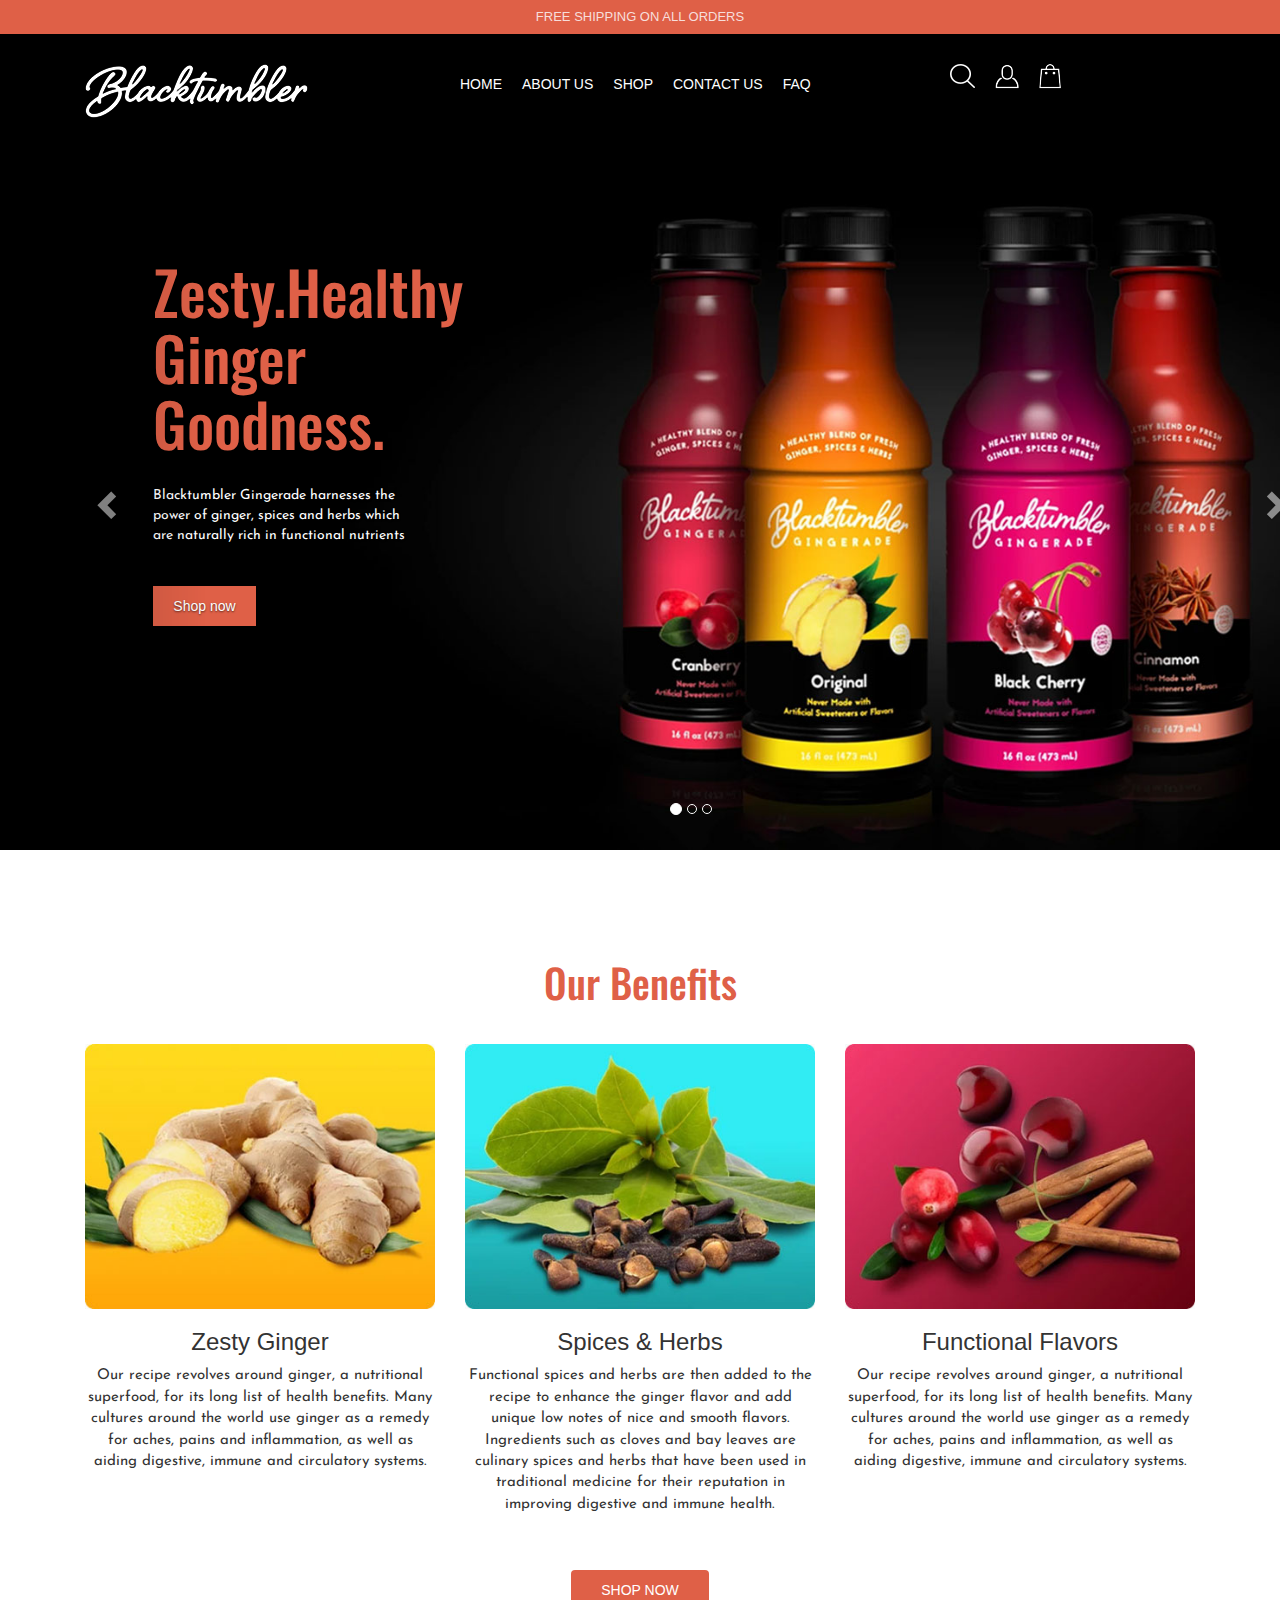
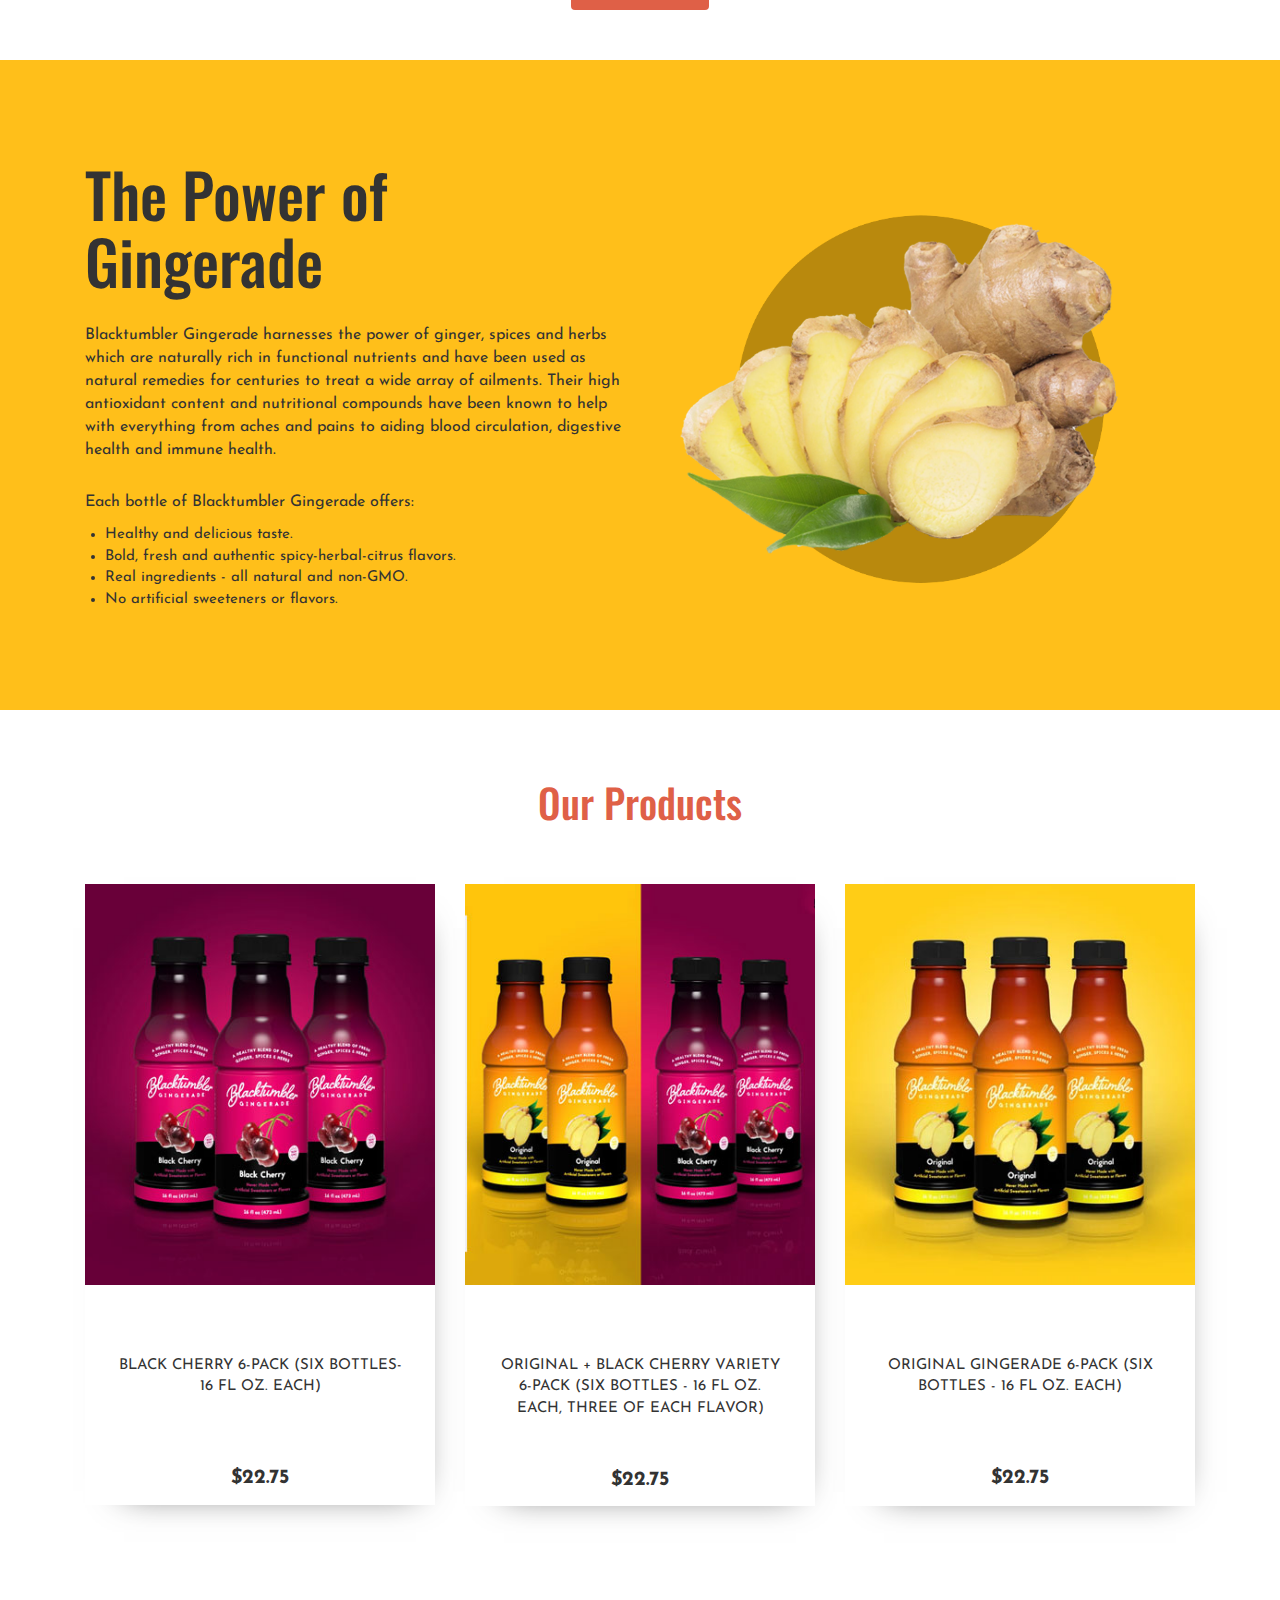
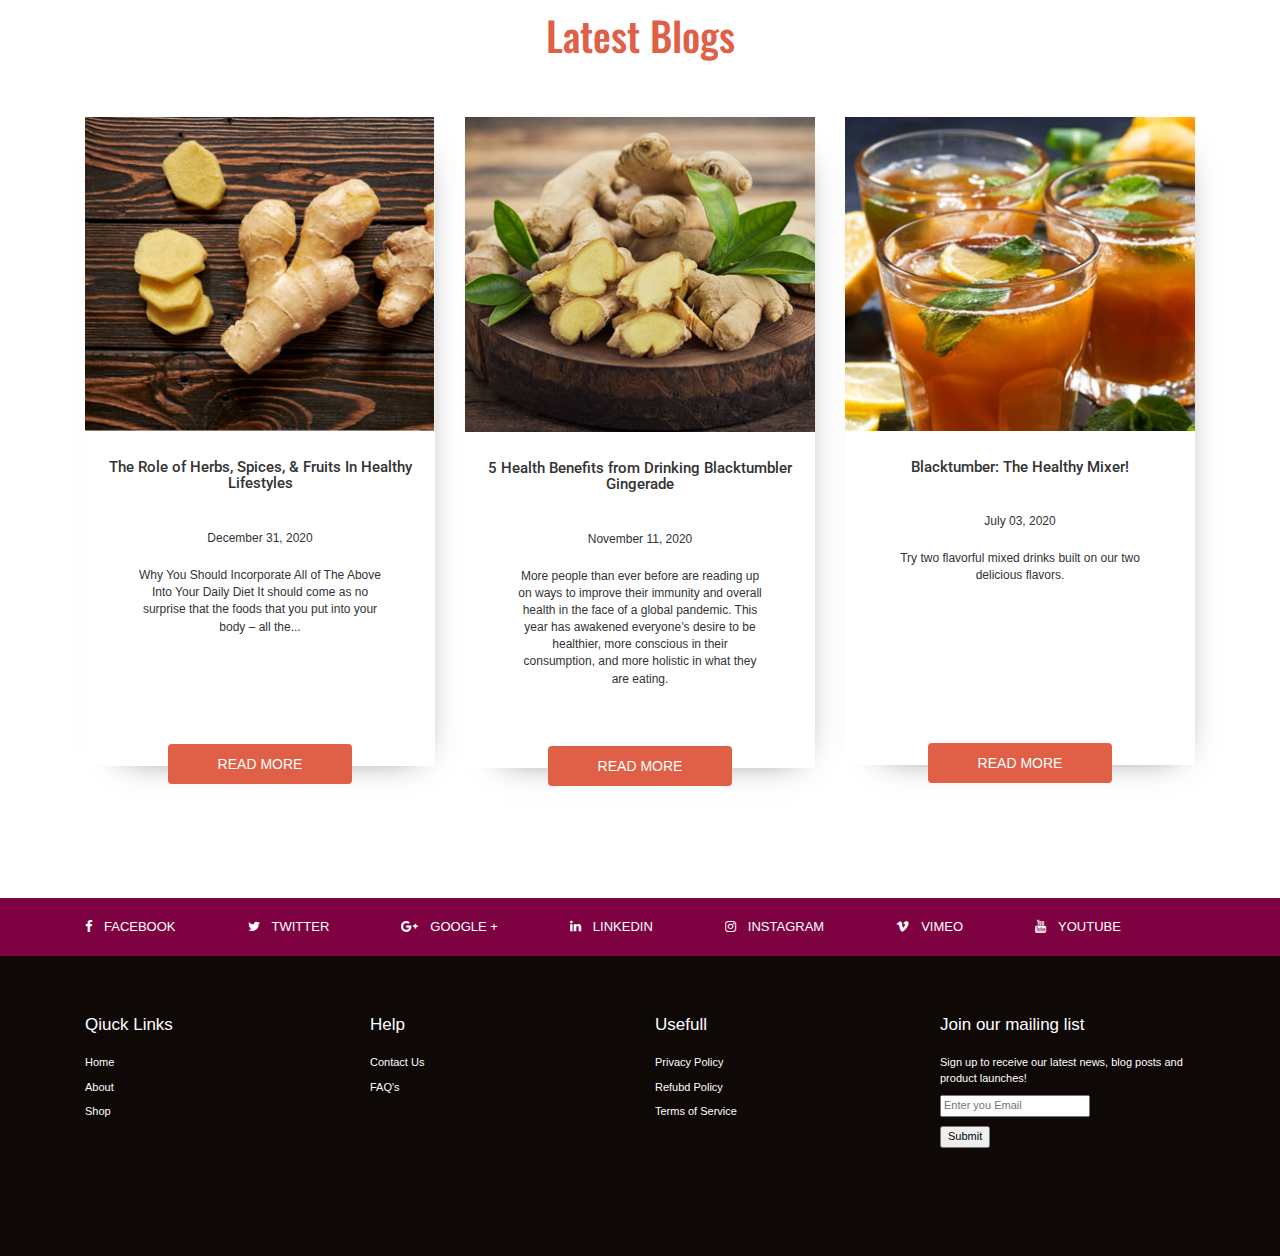
<file: index.html>
<!DOCTYPE html>
<html lang="en">
  <head>
    <meta charset="utf-8">
    <meta http-equiv="X-UA-Compatible" content="IE=edge">
    <meta name="viewport" content="width=device-width, initial-scale=1">
    <title>Tumbler</title>

    
    <link href="css/bootstrap.min.css" rel="stylesheet">
    <link rel="stylesheet" type="text/css" href="css/style.css">
    <link rel="stylesheet" type="text/css" href="https://stackpath.bootstrapcdn.com/font-awesome/4.7.0/css/font-awesome.min.css">
    <style>
      @import url('https://fonts.googleapis.com/css2?family=Oswald&display=swap');
      @import url('https://fonts.googleapis.com/css2?family=Josefin+Sans&display=swap');
      @import url('https://fonts.googleapis.com/css2?family=Roboto:wght@500&display=swap');
      @import url('https://fonts.googleapis.com/css2?family=Roboto&display=swap');
  </style>
    

  </head>
  <body>
    
    <header>
      <div class="topBar">
        <h3>FREE SHIPPING ON ALL ORDERS</h3>
      </div>
      <div class="navBar">
      	<div class="container">
          <div class="col-md-3"><div class="logo"><a href="index.html"><img class="img-responsive" src="images/logo.png"></a></div></div>
      		<div class="col-md-6">
      			<div class="navLink">
	      			<ul>
	      				<li><a href="index.html">HOME</a></li>
	      				<li><a href="about-us.html">ABOUT US </a></li>
	      				<li><a href="shop.html">SHOP</a></li>
	      				<li><a href="contact-us.html">CONTACT US</a></li>
	      				<li><a href="faq.html">FAQ</a></li>
	      			</ul>
	      		</div>
      		</div>
      		<div class="col-md-3">
      			<div class="navIcon">
	      			<ul>
	      				<li><a href=""><img src="images/nav_icon_1.png"></a></li>
	      				<li><a href=""><img src="images/nav_icon_2.png"></a></li>
	      				<li><a href="my-cart.html"><img src="images/nav_icon_3.png"></a></li>
	      			</ul>
	      		</div>
      		</div>
      	</div>
        
        
      </div>
    </header>

    <section class="slideMain">
      <div class="container"><div class="col-md-12">
      <div id="carousel-example-generic" class="carousel slide" data-ride="carousel">
  <!-- Indicators -->
  <ol class="carousel-indicators">
    <li data-target="#carousel-example-generic" data-slide-to="0" class="active"></li>
    <li data-target="#carousel-example-generic" data-slide-to="1"></li>
    <li data-target="#carousel-example-generic" data-slide-to="2"></li>
  </ol>

  <!-- Wrapper for slides -->
  <div class="carousel-inner" role="listbox">
    <div class="item active">
      
      <img src="images/slider1.jpg" alt="slider">

      
      <div class="carousel-caption">
        <div class="col-md-5">
          <div class="sliderText">
            <div>
              <h2>Zesty.Healthy <br> Ginger Goodness.</h2>
              <p>Blacktumbler Gingerade harnesses the power of ginger, spices and herbs which are naturally rich in functional nutrients</p>
              <a href="">Shop now</a>
            </div>
          </div>
        </div>
        <div class="col-md-7"></div>
      </div>


    </div>
    <div class="item">
      <img src="images/slider1.jpg" alt="slider">
      <div class="carousel-caption">
        
      </div>
    </div>
    <div class="item">
      <img src="images/slider1.jpg" alt="slider">
      <div class="carousel-caption">
      </div>
    </div>
    
  </div>

  <!-- Controls -->
  <a class="left carousel-control" href="#carousel-example-generic" role="button" data-slide="prev">
    <span class="glyphicon glyphicon-chevron-left" aria-hidden="true"></span>
    <span class="sr-only">Previous</span>
  </a>
  <a class="right carousel-control" href="#carousel-example-generic" role="button" data-slide="next">
    <span class="glyphicon glyphicon-chevron-right" aria-hidden="true"></span>
    <span class="sr-only">Next</span>
  </a>
</div></div></div>
    </section>
    <section class="ourBenefits">
      <div class="container">
        
          <h2>Our Benefits</h2>
          <div class="col-md-4">
            <img src="images/img1.jpg" class="img-responsive">
            <h3>Zesty Ginger</h3>
            <p>Our recipe revolves around ginger, a nutritional superfood, for its long list of health benefits. Many cultures around the world use ginger as a remedy for aches, pains and inflammation, as well as aiding digestive, immune and circulatory systems.</p>
          </div>
          <div class="col-md-4">
            <img src="images/img2.jpg" class="img-responsive">
            <h3>Spices & Herbs</h3>
            <p>Functional spices and herbs are then added to the recipe to enhance the ginger flavor and add unique low notes of nice and smooth flavors. Ingredients such as cloves and bay leaves are culinary spices and herbs that have been used in traditional medicine for their reputation in improving digestive and immune health.</p>
            
          </div>
          <div class="col-md-4">
            <img src="images/img3.jpg"  class="img-responsive">
            <h3> Functional Flavors</h3>
            <p>Our recipe revolves around ginger, a nutritional superfood, for its long list of health benefits. Many cultures around the world use ginger as a remedy for aches, pains and inflammation, as well as aiding digestive, immune and circulatory systems.</p>

          </div>
          
          
      </div>
      <a href="">SHOP NOW</a>
    </section>
    <section class="gingerade">
      <!-- <img src="images/yellow_box.jpg" id="yellow_box" class="img-responsive"> -->
      <div class="container">

        <div class="col-md-6">
          <h2>The Power of Gingerade</h2>
          <p>Blacktumbler Gingerade harnesses the power of ginger, spices and herbs which are naturally rich in functional nutrients and have been used as natural remedies for centuries to treat a wide array of ailments. Their high antioxidant content and nutritional compounds have been known to help with everything from aches and pains to aiding blood circulation, digestive health and immune health.  </p>
          <p>Each bottle of Blacktumbler Gingerade offers:</p>

              <ul>
                <li>Healthy and delicious taste.</li>
                <li>Bold, fresh and authentic spicy-herbal-citrus flavors. </li>
                <li>Real ingredients - all natural and non-GMO. </li>
                <li>No artificial sweeteners or flavors.</li>
              </ul>
            
        </div>
        <div class="col-md-6">
    
          <img src="images/ginger.png" id="ginger" class="img-responsive">
        </div>
    </section>
    <section class="ourProducts">
      <div class="container">
        
          <h2>Our Products</h2>
          <div class="col-md-4">
            <div class="productBox1">
            <img src="images/black_tumbler.jpg" class="img-responsive">
            
            <p>Black Cherry 6-Pack (Six Bottles- 16 Fl Oz. Each)</p>
            <h3>$22.75</h3>
          </div>
          </div>
          <div class="col-md-4">
            <div class="productBox2">
            <img src="images/black_tumbler_2.jpg" class="img-responsive">
            
            <p>Original + Black Cherry Variety 6-pack (Six Bottles - 16 Fl Oz. Each, Three of Each Flavor)</p>
            <h3>$22.75</h3>
          </div>
          </div>
          <div class="col-md-4">
            <div class="productBox3">
            <img src="images/black_tumbler_3.jpg" class="img-responsive">
            
            <p>Original Gingerade 6-Pack (Six Bottles - 16 Fl Oz. Each)</p>
            <h3>$22.75</h3>
          </div>
          </div>

          </div>
          
      </div>
      
    </section>
    <section class="latestBlogs">
      <div class="container">
        
          <h2>Latest Blogs</h2>
          <div class="col-md-4">
            <div class="latestBox1">
            <img src="images/lates_blog_1.jpg" class="img-responsive">
            <h3>The Role of Herbs, Spices, & Fruits In Healthy Lifestyles</h3>
            <p>December 31, 2020</p>
            <p>Why You Should Incorporate All of The Above Into Your Daily Diet It should come as no surprise that the foods that you put into your body – all the... </p>
            <a href="">READ MORE</a>

            </div>
          </div>
          <div class="col-md-4">
            <div class="latestBox2">
            <img src="images/lates_blog_2.jpg" class="img-responsive">
            <h3>5 Health Benefits from Drinking Blacktumbler Gingerade</h3>
            <p> November 11, 2020 </p>
            <p>More people than ever before are reading up on ways to improve their immunity and overall health in the face of a global pandemic. This year has awakened everyone’s desire to be healthier, more conscious in their consumption, and more holistic in what they are eating. </p>
            <a href="">READ MORE</a>
          </div>
          </div>
          <div class="col-md-4">
            <div class="latestBox3">
            <img src="images/lates_blog_3.jpg" class="img-responsive">
            <h3>Blacktumber: The Healthy Mixer!</h3>
            <p>July 03, 2020</p>
            <p>Try two flavorful mixed drinks built on our two delicious flavors. </p>
            <a href="">READ MORE</a>
          </div>
          </div>
          
      </div>
      
    </section>
    <footer>
      <div class="bottomBar1">
        <div class="container">
          <div class="col-md-12">
            <div class="socialLink"> 
              <ul>
                <li><a href="" class="link_icon"><i class="fa fa-facebook" aria-hidden="true"></i>FACEBOOK</a></li>
                <li><a href="" class="link_icon"><i class="fa fa-twitter" aria-hidden="true"></i>TWITTER</a></li>
                <li><a href="" class="link_icon"><i class="fa fa-google-plus" aria-hidden="true"></i>GOOGLE +</a></li>
                <li><a href="" class="link_icon"><i class="fa fa-linkedin" aria-hidden="true"></i>LINKEDIN</a></li>
                <li><a href="" class="link_icon"><i class="fa fa-instagram" aria-hidden="true"></i>INSTAGRAM</a></li>
                <li><a href="" class="link_icon"><i class="fa fa-vimeo" aria-hidden="true"></i>VIMEO</a></li>
                <li><a href="" class="link_icon"><i class="fa fa-youtube" aria-hidden="true"></i>YOUTUBE</a></li>
              </ul>
            </div> 
          </div>
        </div>
      </div>
      <div class="bottomBar2">
        <div class="container">
          <div class="col-md-3">
            <div class="quickLink">
              <h5>Qiuck Links</h5> 
              <ul>
                <li><a href="index.html">Home</a></li>
                <li><a href="about-us.html">About</a></li>
                <li><a href="shop.html">Shop</a></li>
              </ul>
            </div>
          </div>
          <div class="col-md-3">
            <div class="help"> 
              <h5>Help</h5> 
              <ul>
                <li><a href="contact-us.html">Contact Us</a></li>
                <li><a href="faq.html">FAQ's</a></li>
              </ul>
            </div>
          </div>
          <div class="col-md-3">
            <div class="usefull"> 
              <h5>Usefull</h5> 
              <ul>
                <li><a href="">Privacy Policy</a></li>
                <li><a href="">Refubd Policy</a></li>
                <li><a href="">Terms of Service</a></li>
              </ul>
            </div> 
          </div>
          <div class="col-md-3">
            <div class="joinMail"> 
              <h5>Join our mailing list</h5> 
              <ul>
                <li>Sign up to receive our latest news, blog posts and product launches!</li>
                <li><form><input type="text" name="email" placeholder="Enter you Email"></form></li>
                <li id='submitBottun'><form><input type="submit" name="submit"></form></li>
              </ul>
            </div>
          </div>
          </div>
        </div>
      </div>
      </div>
    </footer>

    <script src="https://ajax.googleapis.com/ajax/libs/jquery/1.12.4/jquery.min.js"></script>
    
    <script src="js/bootstrap.min.js"></script>
  </body>
</html>
</file>
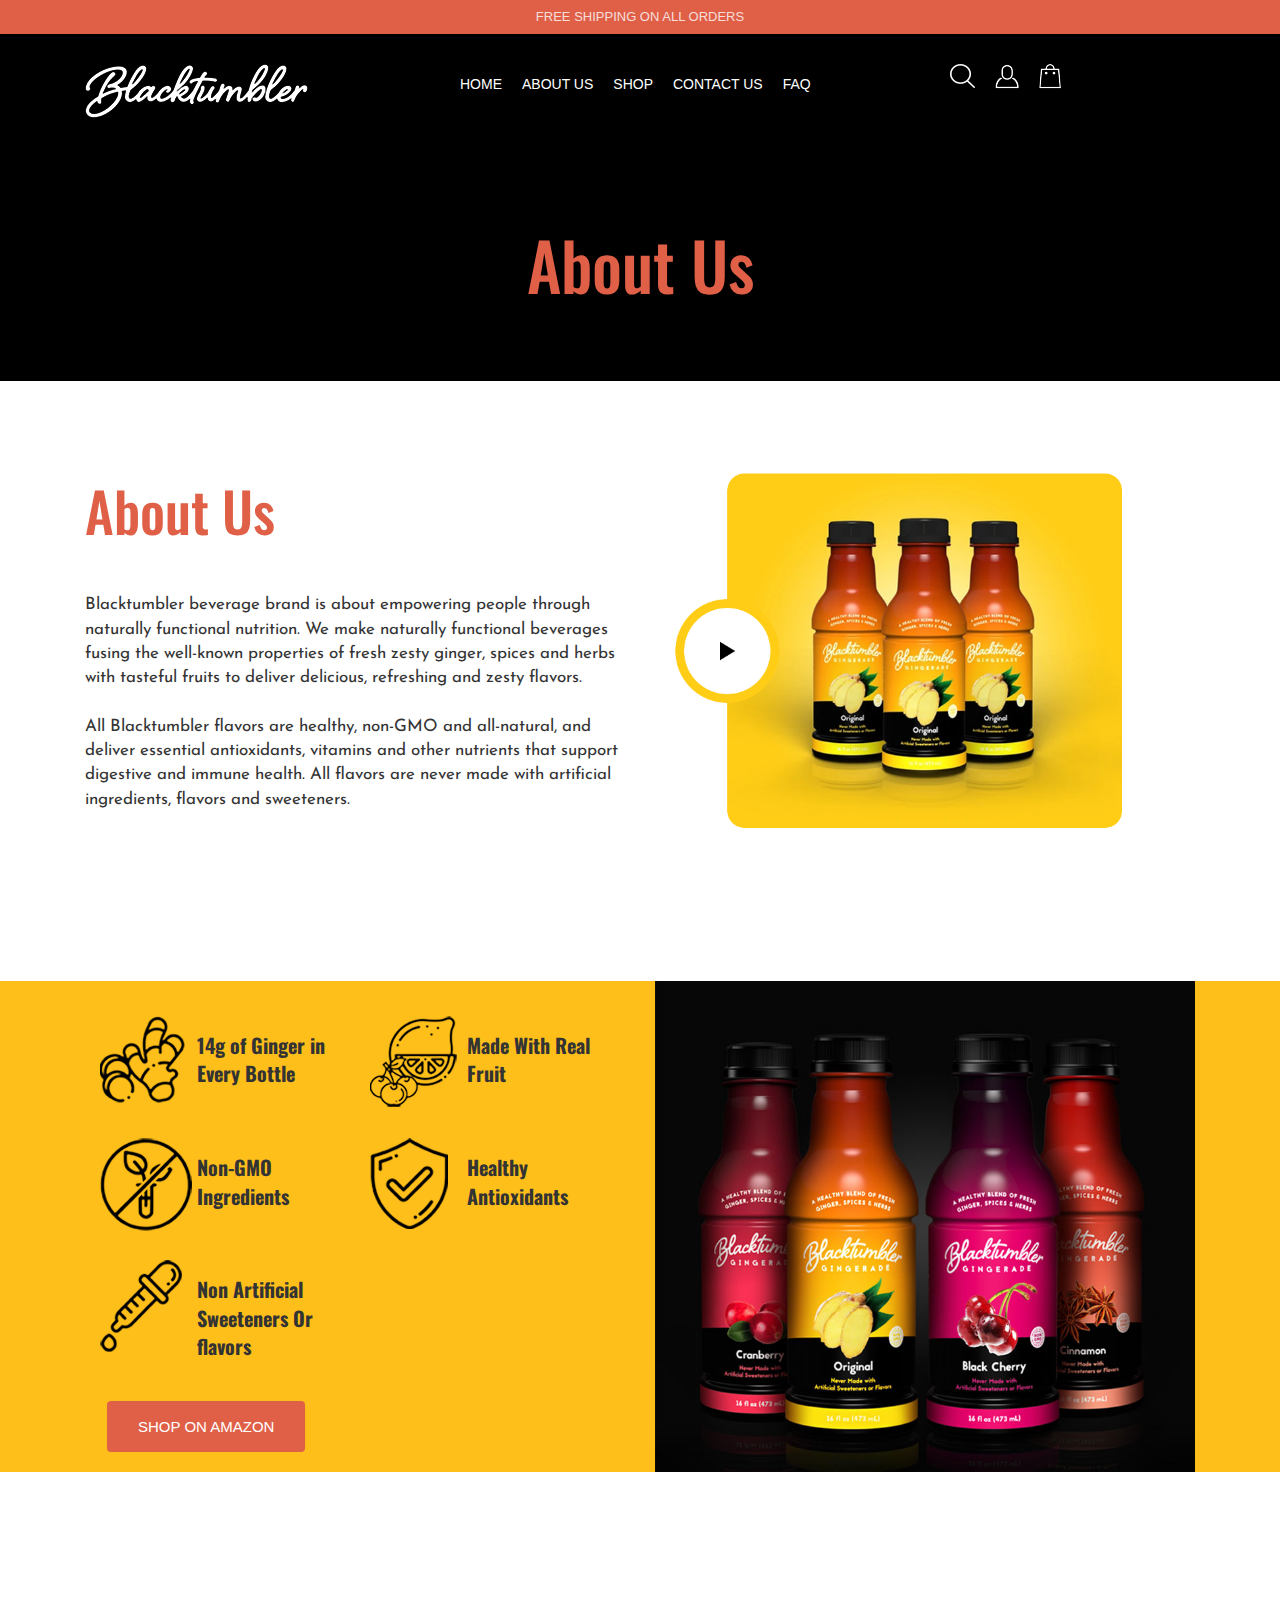
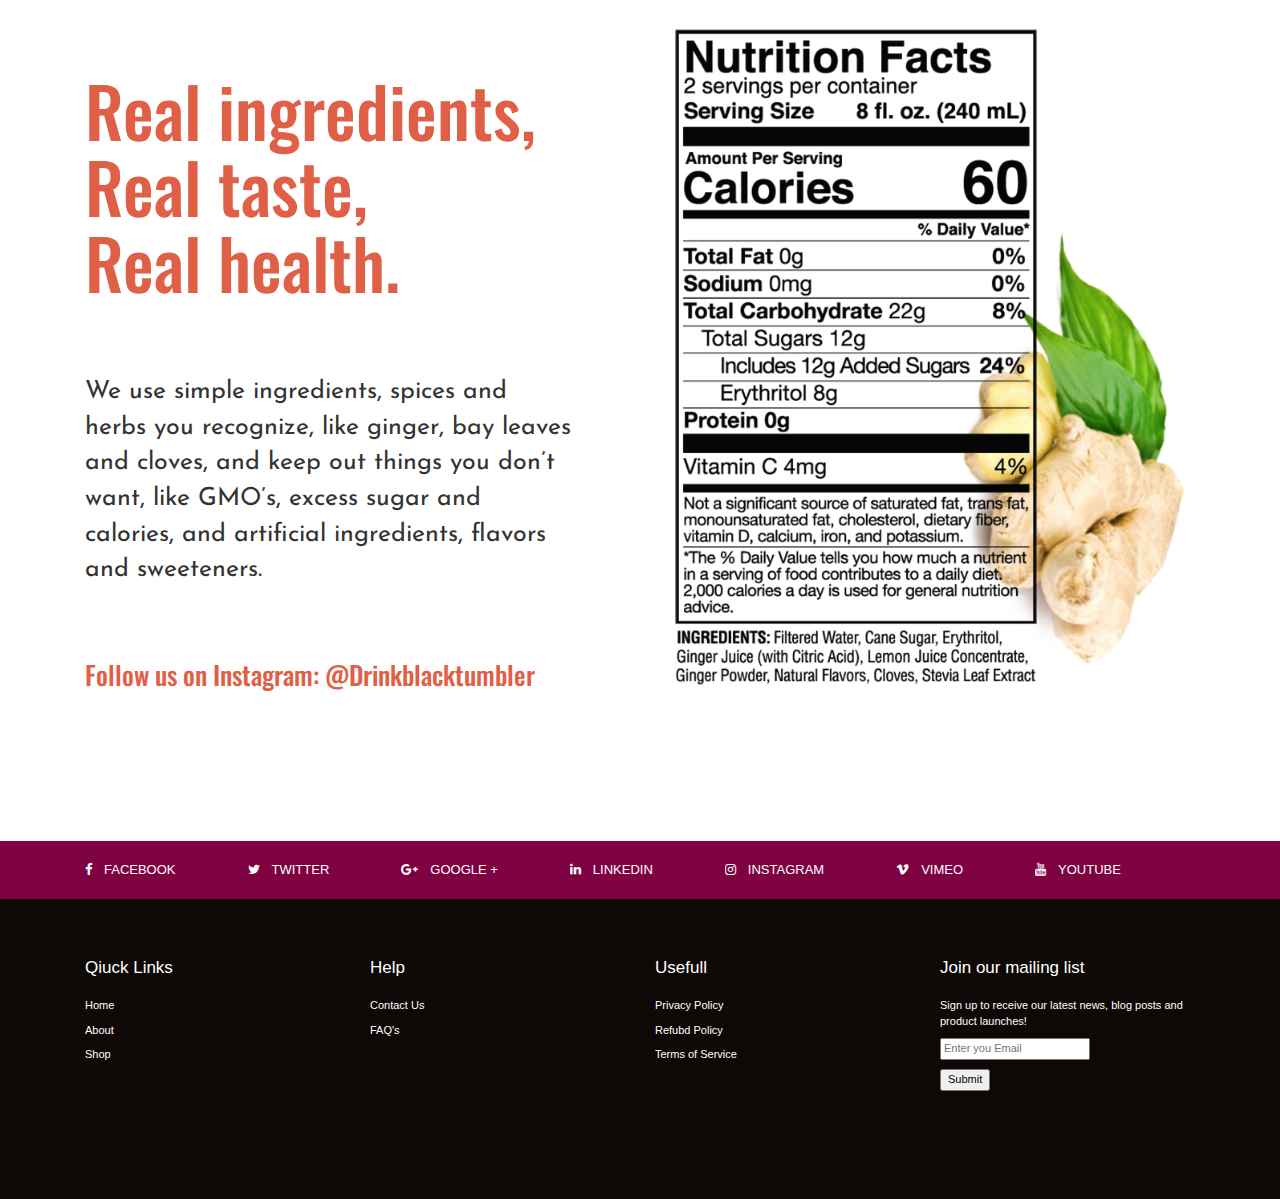
<file: about-us.html>
<!DOCTYPE html>
<html lang="en">
  <head>
    <meta charset="utf-8">
    <meta http-equiv="X-UA-Compatible" content="IE=edge">
    <meta name="viewport" content="width=device-width, initial-scale=1">
    <title>Tumbler</title>

    
    <link href="css/bootstrap.min.css" rel="stylesheet">
    <link rel="stylesheet" type="text/css" href="css/style.css">
    <link rel="stylesheet" type="text/css" href="https://stackpath.bootstrapcdn.com/font-awesome/4.7.0/css/font-awesome.min.css">
    <style>
      @import url('https://fonts.googleapis.com/css2?family=Oswald&display=swap');
      @import url('https://fonts.googleapis.com/css2?family=Josefin+Sans&display=swap');
      @import url('https://fonts.googleapis.com/css2?family=Roboto:wght@500&display=swap');
      @import url('https://fonts.googleapis.com/css2?family=Roboto&display=swap');
</style>
    

  </head>
  <body>
    
    <header>
      <div class="topBar">
        <h3>FREE SHIPPING ON ALL ORDERS</h3>
      </div>
      <div class="navBar">
      	<div class="container">
          <div class="col-md-3"><div class="logo"><a href="index.html"><img class="img-responsive" src="images/logo.png"></a></div></div>
      		<div class="col-md-6">
      			<div class="navLink">
	      			<ul>
	      				<li><a href="index.html">HOME</a></li>
	      				<li><a href="about.html">ABOUT US </a></li>
	      				<li><a href="shop.html">SHOP</a></li>
	      				<li><a href="contact-us.html">CONTACT US</a></li>
	      				<li><a href="faq.html">FAQ</a></li>
	      			</ul>
	      		</div>
      		</div>
      		<div class="col-md-3">
      			<div class="navIcon">
	      			<ul>
	      				<li><a href=""><img src="images/nav_icon_1.png"></a></li>
	      				<li><a href=""><img src="images/nav_icon_2.png"></a></li>
	      				<li><a href="my-cart.html"><img src="images/nav_icon_3.png"></a></li>
	      			</ul>
	      		</div>
      		</div>
      	</div>
        
        
      </div>
    </header>

    <div class="title">
      <h1>About Us</h1>
    </div>
    <section class="aboutUs">
      <div class="container">
        <div class="col-md-6">
          <h3>About Us</h3>
          <p>Blacktumbler beverage brand is about empowering people through naturally functional nutrition. We make naturally functional beverages fusing the well-known properties of fresh zesty ginger, spices and herbs with tasteful fruits to deliver delicious, refreshing and zesty flavors.<br><br>
 
All Blacktumbler flavors are healthy, non-GMO and all-natural, and deliver essential antioxidants, vitamins and other nutrients that support digestive and immune health. All flavors are never made with artificial ingredients, flavors and sweeteners.</p>
          
        </div>
        <div class="col-md-6">
          <img src="images/play_video.png"   class="img-responsive">
        </div>
      </div>
    </section>
    <section class="features">
      <div class="container">
        <div class="col-md-6">
        <div class="col-md-6">
          <div class="gingerBox">
         
            <img src="images/about_pic_1.1.png" ><p>14g of Ginger in Every Bottle</p>
          </div>
          <div class="gingerBox">
         
            <img src="images/about_pic_1.3.png" align="left"><p>Non-GMO Ingredients</p>
          </div>
          <div class="gingerBox">
         
            <img src="images/about_pic_1.5.png" align="left"><p>Non Artificial Sweeteners Or flavors</p>
          </div>
          
          
          
          
        </div>
        <div class="col-md-6">
          <div class="gingerBox">
         
            <img src="images/about_pic_1.2.png" align="left"><p>Made With Real Fruit</p>
          </div>
          <div class="gingerBox">
         
            <img src="images/about_pic_1.4.png" align="left"><p>Healthy Antioxidants</p>
          </div>
          
          
          
        </div>
        </div>
        
        <div class="col-md-6">
          <div class="nutriBox">
          <img src="images/about_pic_1.jpg"  class="img-responsive">
          </div>
      </div>
      <a href="">SHOP ON AMAZON</a>
      </div>

    </section>
    <section class="nutriFacts">
      <div class="container">
        
        <div class="col-md-6">
          <h1>Real ingredients,<br> Real taste,<br> Real health.</h1>
          <p>We use simple ingredients, spices and herbs you recognize, like ginger, bay leaves and cloves, and keep out things you don’t want, like GMO’s, excess sugar and calories, and artificial ingredients, flavors and sweeteners.</p>
          <h6>Follow us on Instagram: @Drinkblacktumbler</h6>
        
        </div>
        <div class="col-md-6">
          
          <img src="images/nutripanel.png"  class="img-responsive">
        </div>
        
      </div>
    </section>
    <footer>
      <div class="bottomBar1">
        <div class="container">
          <div class="col-md-12">
            <div class="socialLink"> 
              <ul>
                <li><a href="" class="link_icon"><i class="fa fa-facebook" aria-hidden="true"></i>FACEBOOK</a></li>
                <li><a href="" class="link_icon"><i class="fa fa-twitter" aria-hidden="true"></i>TWITTER</a></li>
                <li><a href="" class="link_icon"><i class="fa fa-google-plus" aria-hidden="true"></i>GOOGLE +</a></li>
                <li><a href="" class="link_icon"><i class="fa fa-linkedin" aria-hidden="true"></i>LINKEDIN</a></li>
                <li><a href="" class="link_icon"><i class="fa fa-instagram" aria-hidden="true"></i>INSTAGRAM</a></li>
                <li><a href="" class="link_icon"><i class="fa fa-vimeo" aria-hidden="true"></i>VIMEO</a></li>
                <li><a href="" class="link_icon"><i class="fa fa-youtube" aria-hidden="true"></i>YOUTUBE</a></li>
              </ul>
            </div> 
          </div>
        </div>
      </div>
      <div class="bottomBar2">
        <div class="container">
          <div class="col-md-3">
            <div class="quickLink">
              <h5>Qiuck Links</h5> 
              <ul>
                <li><a href="index.html">Home</a></li>
                <li><a href="about-us.html">About</a></li>
                <li><a href="shop.html">Shop</a></li>
              </ul>
            </div>
          </div>
          <div class="col-md-3">
            <div class="help"> 
              <h5>Help</h5> 
              <ul>
                <li><a href="contact-us.html">Contact Us</a></li>
                <li><a href="faq.html">FAQ's</a></li>
              </ul>
            </div>
          </div>
          <div class="col-md-3">
            <div class="usefull"> 
              <h5>Usefull</h5> 
              <ul>
                <li><a href="">Privacy Policy</a></li>
                <li><a href="">Refubd Policy</a></li>
                <li><a href="">Terms of Service</a></li>
              </ul>
            </div> 
          </div>
          <div class="col-md-3">
            <div class="joinMail"> 
              <h5>Join our mailing list</h5> 
              <ul>
                <li>Sign up to receive our latest news, blog posts and product launches!</li>
                <li><form><input type="text" name="email" placeholder="Enter you Email"></form></li>
                <li id='submitBottun'><form><input type="submit" name="submit"></form></li>
              </ul>
            </div>
          </div>
          </div>
        </div>
      </div>
      </div>
    </footer>

    <script src="https://ajax.googleapis.com/ajax/libs/jquery/1.12.4/jquery.min.js"></script>
    
    <script src="js/bootstrap.min.js"></script>
  </body>
</html>
</file>
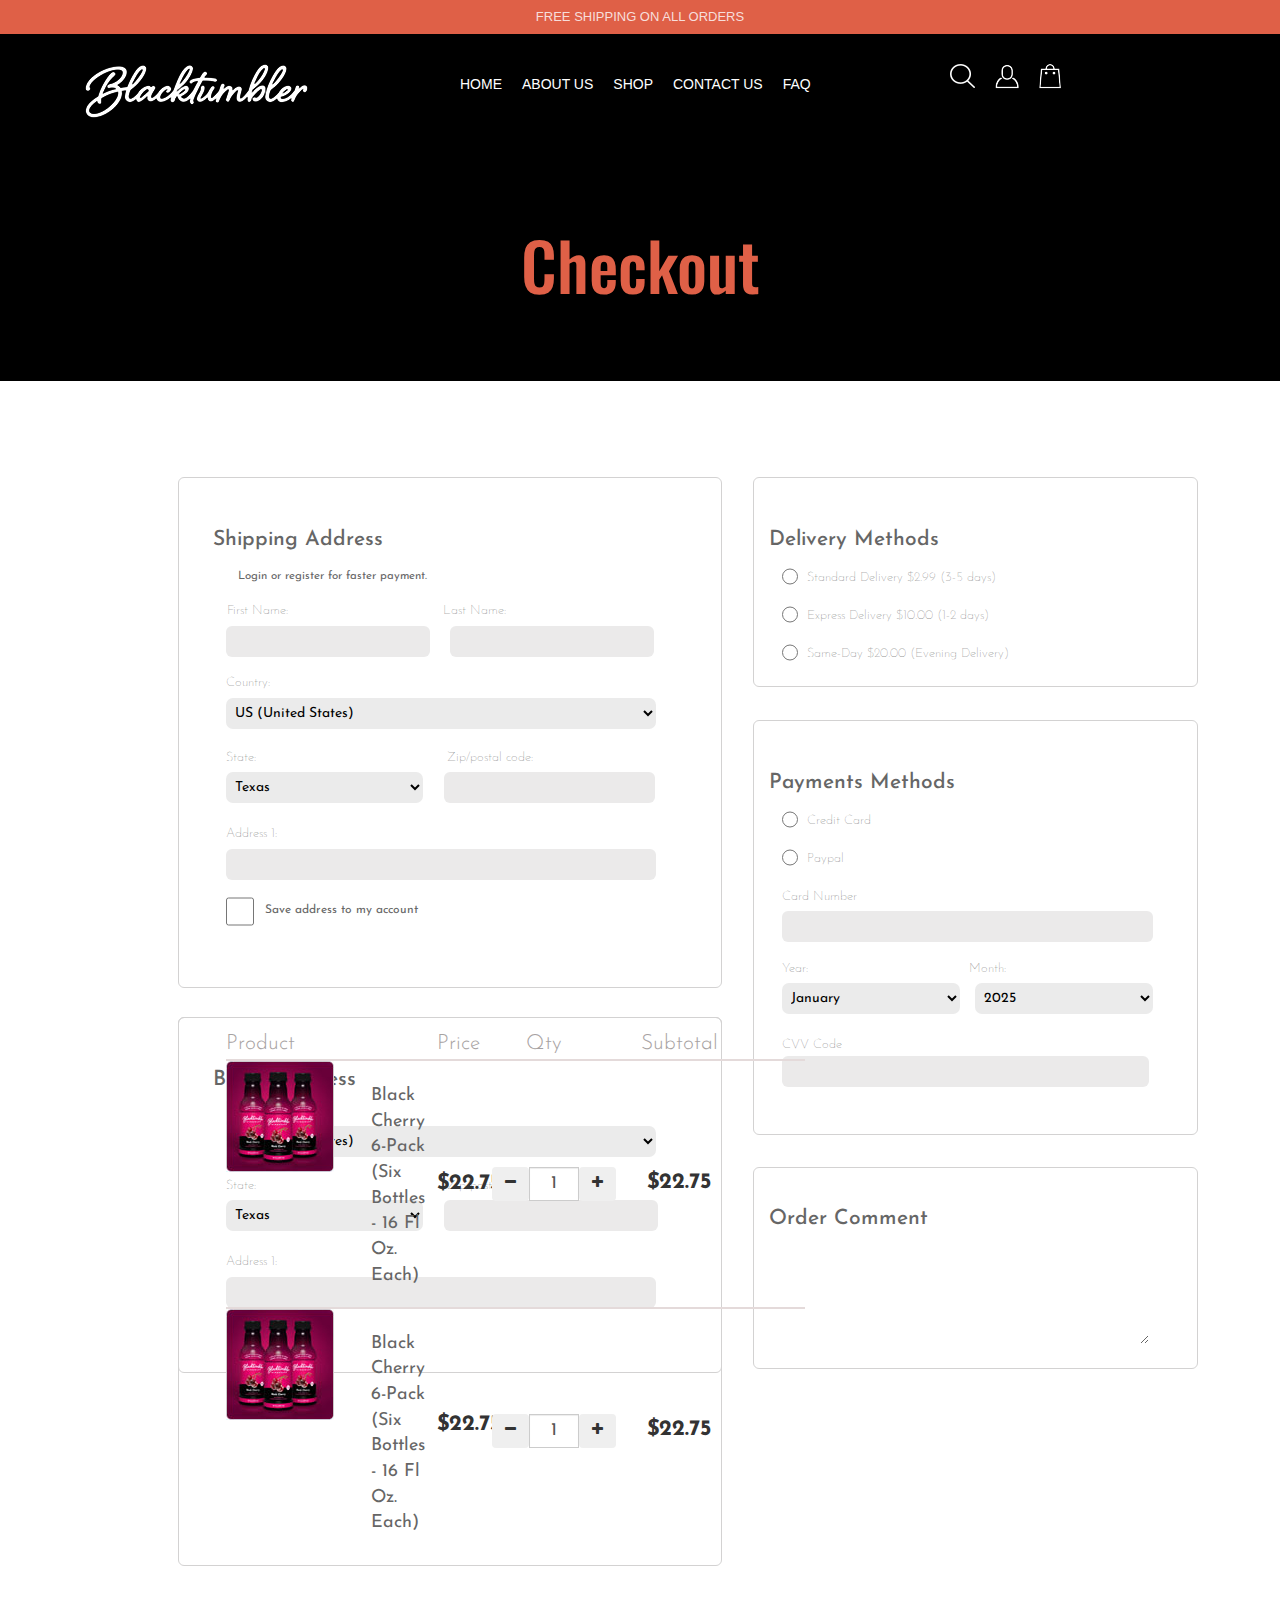
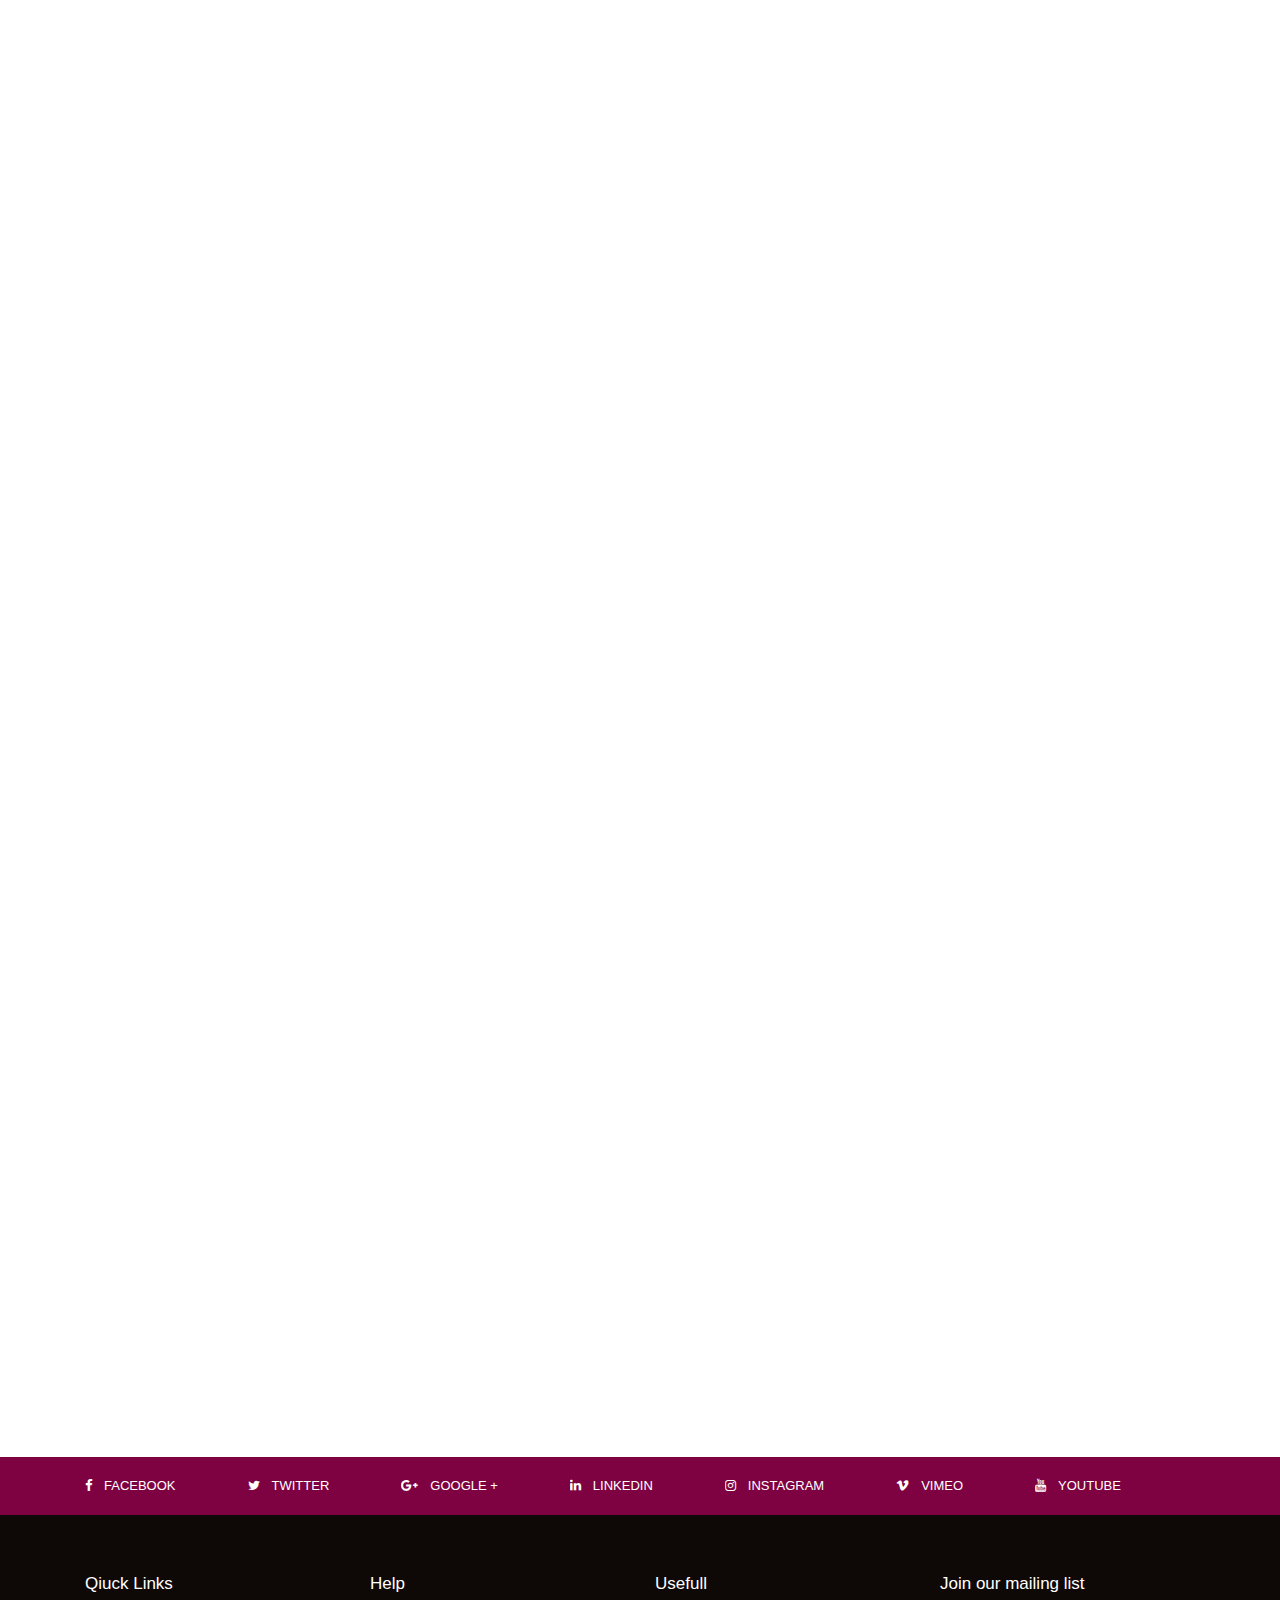
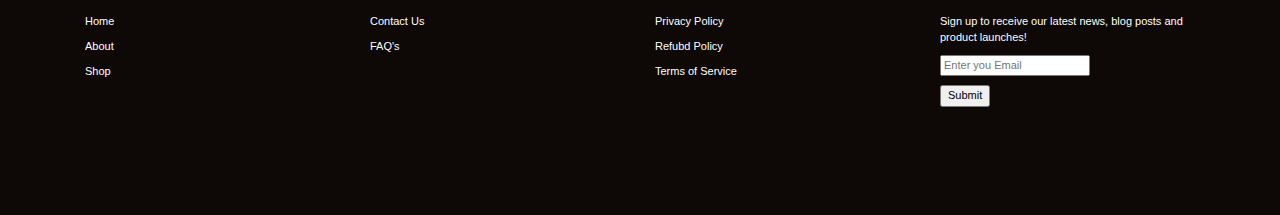
<file: Checkout.html>
<!DOCTYPE html>
<html lang="en">
  <head>
    <meta charset="utf-8">
    <meta http-equiv="X-UA-Compatible" content="IE=edge">
    <meta name="viewport" content="width=device-width, initial-scale=1">
    <title>Tumbler</title>

    
    <link href="css/bootstrap.min.css" rel="stylesheet">
    <link rel="stylesheet" type="text/css" href="css/style.css">
    <link rel="stylesheet" type="text/css" href="https://stackpath.bootstrapcdn.com/font-awesome/4.7.0/css/font-awesome.min.css">
    <style>
      @import url('https://fonts.googleapis.com/css2?family=Oswald&display=swap');
      @import url('https://fonts.googleapis.com/css2?family=Josefin+Sans&display=swap');
      @import url('https://fonts.googleapis.com/css2?family=Roboto:wght@500&display=swap');
      @import url('https://fonts.googleapis.com/css2?family=Roboto&display=swap');
      @import url('https://fonts.googleapis.com/css2?family=Bebas+Neue&display=swap');

    </style>
    

  </head>
  <body>
    
    <header>
      <div class="topBar">
        <h3>FREE SHIPPING ON ALL ORDERS</h3>
      </div>
      <div class="navBar">
      	<div class="container">
      		<div class="col-md-3"><div class="logo"><a href="index.html"><img class="img-responsive" src="images/logo.png"></a></div></div>
      		<div class="col-md-6">
      			<div class="navLink">
	      			<ul>
	      				<li><a href="index.html">HOME</a></li>
	      				<li><a href="about-us.html">ABOUT US </a></li>
	      				<li><a href="shop.html">SHOP</a></li>
	      				<li><a href="contact-us.html">CONTACT US</a></li>
	      				<li><a href="faq.html">FAQ</a></li>
	      			</ul>
	      		</div>
      		</div>
      		<div class="col-md-3">
      			<div class="navIcon">
	      			<ul>
	      				<li><a href=""><img src="images/nav_icon_1.png"></a></li>
	      				<li><a href=""><img src="images/nav_icon_2.png"></a></li>
	      				<li><a href="my-cart.html"><img src="images/nav_icon_3.png"></a></li>
	      			</ul>
	      		</div>
      		</div>
      	</div>
        
        
      </div>
    </header>
    <div class="title">
      <h1>Checkout</h1>
    </div>
    <section class="checkout1">
        <div class="container">
            <div class="col-md-12">
                <div class="shipingAddress">
                  <h2>Shipping Address</h2>
                  <p>Login or register for faster payment.</p>
                  <form>
                    <label id="fnamel">First Name:</label>
                    <label id="lnamel">Last Name:</label><br>
                    <input id="fname" type="text">
                    <input id="lname" type="text"><br>
                    <label for="country">Country:</label><br>
                    <select id="country" name="country">
                      <option value="country1">US (United States)</option>
                      <option value="country2">Pakistan</option>
                      <option value="country3">England</option>
                      <option value="country3">Canada</option>
                    </select><br>
                    <label id="state">State:</label>
                    <label id="zipcode">Zip/postal code:</label><br>
                    <select id="state" name="state">
                      <option value="state1">Texas</option>
                      <option value="state2">Utah</option>
                      <option value="state3">NewYork</option>
                      <option value="state4">Pensylvania</option>
                    </select>
                    <input id="zipcode" type="text"><br>

                    <label id="addressl">Address 1:</label><br>
                    <input id="address" type="text"><br>
                    
                    <input type="checkbox"  id="tickbox">
                    <p id="ticktext">Save address to my account</p>
                      
                    

                    
                  </form>
                </div>
                <div class="deliveryMethods">
                  <h2>Delivery Methods</h2>
                  <form>
                    <input type="radio" id="standard" name="devMethods" value="standard">
                    <label for="standard">Standard Delivery $2.99 (3-5 days)</label><br>
                    <input type="radio" id="express" name="devMethods" value="express">
                    <label for="express">Express Delivery $10.00 (1-2 days)</label><br>
                    <input type="radio" id="sameday" name="devMethods" value="sameday">
                    <label for="sameday">Same-Day $20.00 (Evening Delivery)</label>
                  </form>
                </div>
                <div class="billingAddress">
                  <h2>Billing Address</h2>
                 
                  <form>
                    
                    <label for="country">Country:</label><br>
                    <select id="country" name="country">
                      <option value="country1">US (United States)</option>
                      <option value="country2">Pakistan</option>
                      <option value="country3">England</option>
                      <option value="country3">Canada</option>
                    </select><br>
                    <label id="state">State:</label>
                    <label id="zipcode">Zip/postal code:</label><br>
                    <select id="state" name="state">
                      <option value="state1">Texas</option>
                      <option value="state2">Utah</option>
                      <option value="state3">NewYork</option>
                      <option value="state4">Pensylvania</option>
                    </select>
                    <input id="zipcode" type="text"><br>

                    <label id="addressl">Address 1:</label><br>
                    <input id="address" type="text"><br>
                    
                  </form>
                </div>
                <div class="paymentmethods">
                  <h2>Payments Methods</h2>
                  <form>
                    <input type="radio" id="credit" name="payMethods" value="credit">
                    <label for="credit">Credit Card</label><br>
                    <input type="radio" id="paypal" name="payMethods" value="paypal">
                    <label for="paypal">Paypal</label><br>
                    <label id="cardl">Card Number</label><br>
                    <input id="card" type="text"><br>
                    <label id="month">Month:</label>
                    <label id="year">Year:</label><br>
                    <select id="months" name="month">
                      <option value="month1">January</option>
                      <option value="month2">Febuary</option>
                      <option value="month3">March</option>
                      <option value="month4">April</option>
                      <option value="month5">May</option>
                      <option value="month6">June</option>
                      <option value="month7">July</option>
                      <option value="month8">August</option>
                      <option value="month9">September</option>
                      <option value="month10">October</option>
                      <option value="month11">November</option>
                      <option value="month12">December</option>

                    </select>
                    <select id="years" name="year">
                      <option value="year1">2025</option>
                      <option value="year2">2026</option>
                      <option value="year3">2027</option>
                      <option value="year4">2028</option>
                    </select><br>
                    <label id="cvvl">CVV Code</label><br>
                    <input id="cvv" type="text">
                    
                  </form>
                </div>
                <div class="orderComments">
                  <h2>Order Comment</h2>
                  <textarea type="text" rows='5' col='5' name="comment"></textarea>
                </div>
                <div class="productTable">
                  <table >
                    <tr>
                      <th>Product</th>
                      <th>Price</th>
                      <th id="qty">Qty</th>
                      <th id="sub">Subtotal</th>
                    </tr>
                    
                    <tr class="mid-row">
                      <td><img src="images/img_013.png" align="left"><p>Black Cherry 6-Pack<br>(Six Bottles - 16 Fl Oz. Each)</p></td>
                      <td><h5>$22.75</h5></td>
                      <td>
                        <div class="input-group inline-group">
                          <div class="input-group-prepend">
                            <button class="btn btn-outline-secondary btn-minus">
                              <i class="fa fa-minus"></i>
                            </button>
                          </div>
                          <input class="form-control quantity" min="0" name="quantity" value="1" type="number">
                          <div class="input-group-append">
                            <button class="btn btn-outline-secondary btn-plus">
                              <i class="fa fa-plus"></i>
                            </button>
                          </div>
                        </div>
                      </td>
                      <td class="last-col"><h5>$22.75</h5></td>
                    </tr>
                    
                    <tr class="mid-row">
                      <td><img src="images/img_013.png" align="left"><p>Black Cherry 6-Pack<br>(Six Bottles - 16 Fl Oz. Each)</p></td>
                      <td><h5>$22.75</p></h5>
                      <td>
                        <div class="input-group inline-group">
                          <div class="input-group-prepend">
                            <button class="btn btn-outline-secondary btn-minus">
                              <i class="fa fa-minus"></i>
                            </button>
                          </div>
                          <input class="form-control quantity" min="0" name="quantity" value="1" type="number">
                          <div class="input-group-append">
                            <button class="btn btn-outline-secondary btn-plus">
                              <i class="fa fa-plus"></i>
                            </button>
                          </div>
                        </div>
                      </td>
                      <td  class="last-col"><h5>$22.75</p></h5>
                    </tr>
                  </table>
                </div>
                <div class="applyPromocode"></div>
                <div class="subTotal"></div>
                
            </div>
        </div>
    </section>
    

    
    <footer>
      <div class="bottomBar1">
        <div class="container">
          <div class="col-md-12">
            <div class="socialLink"> 
              <ul>
                <li><a href="" class="link_icon"><i class="fa fa-facebook" aria-hidden="true"></i>FACEBOOK</a></li>
                <li><a href="" class="link_icon"><i class="fa fa-twitter" aria-hidden="true"></i>TWITTER</a></li>
                <li><a href="" class="link_icon"><i class="fa fa-google-plus" aria-hidden="true"></i>GOOGLE +</a></li>
                <li><a href="" class="link_icon"><i class="fa fa-linkedin" aria-hidden="true"></i>LINKEDIN</a></li>
                <li><a href="" class="link_icon"><i class="fa fa-instagram" aria-hidden="true"></i>INSTAGRAM</a></li>
                <li><a href="" class="link_icon"><i class="fa fa-vimeo" aria-hidden="true"></i>VIMEO</a></li>
                <li><a href="" class="link_icon"><i class="fa fa-youtube" aria-hidden="true"></i>YOUTUBE</a></li>
              </ul>
            </div> 
          </div>
        </div>
      </div>
      <div class="bottomBar2">
        <div class="container">
          <div class="col-md-3">
            <div class="quickLink">
              <h5>Qiuck Links</h5> 
              <ul>
                <li><a href="index.html">Home</a></li>
                <li><a href="about-us.html">About</a></li>
                <li><a href="shop.html">Shop</a></li>
              </ul>
            </div>
          </div>
          <div class="col-md-3">
            <div class="help"> 
              <h5>Help</h5> 
              <ul>
                <li><a href="contact-us.html">Contact Us</a></li>
                <li><a href="faq.html">FAQ's</a></li>
              </ul>
            </div>
          </div>
          <div class="col-md-3">
            <div class="usefull"> 
              <h5>Usefull</h5> 
              <ul>
                <li><a href="">Privacy Policy</a></li>
                <li><a href="">Refubd Policy</a></li>
                <li><a href="">Terms of Service</a></li>
              </ul>
            </div> 
          </div>
          <div class="col-md-3">
            <div class="joinMail"> 
              <h5>Join our mailing list</h5> 
              <ul>
                <li>Sign up to receive our latest news, blog posts and product launches!</li>
                <li><form><input type="text" name="email" placeholder="Enter you Email"></form></li>
                <li id='submitBottun'><form><input type="submit" name="submit"></form></li>
              </ul>
            </div>
          </div>
          </div>
        </div>
      </div>
      </div>
    </footer>

    <script src="https://ajax.googleapis.com/ajax/libs/jquery/1.12.4/jquery.min.js"></script>
    
    <script src="js/bootstrap.min.js"></script>
  </body>
</html>
</file>
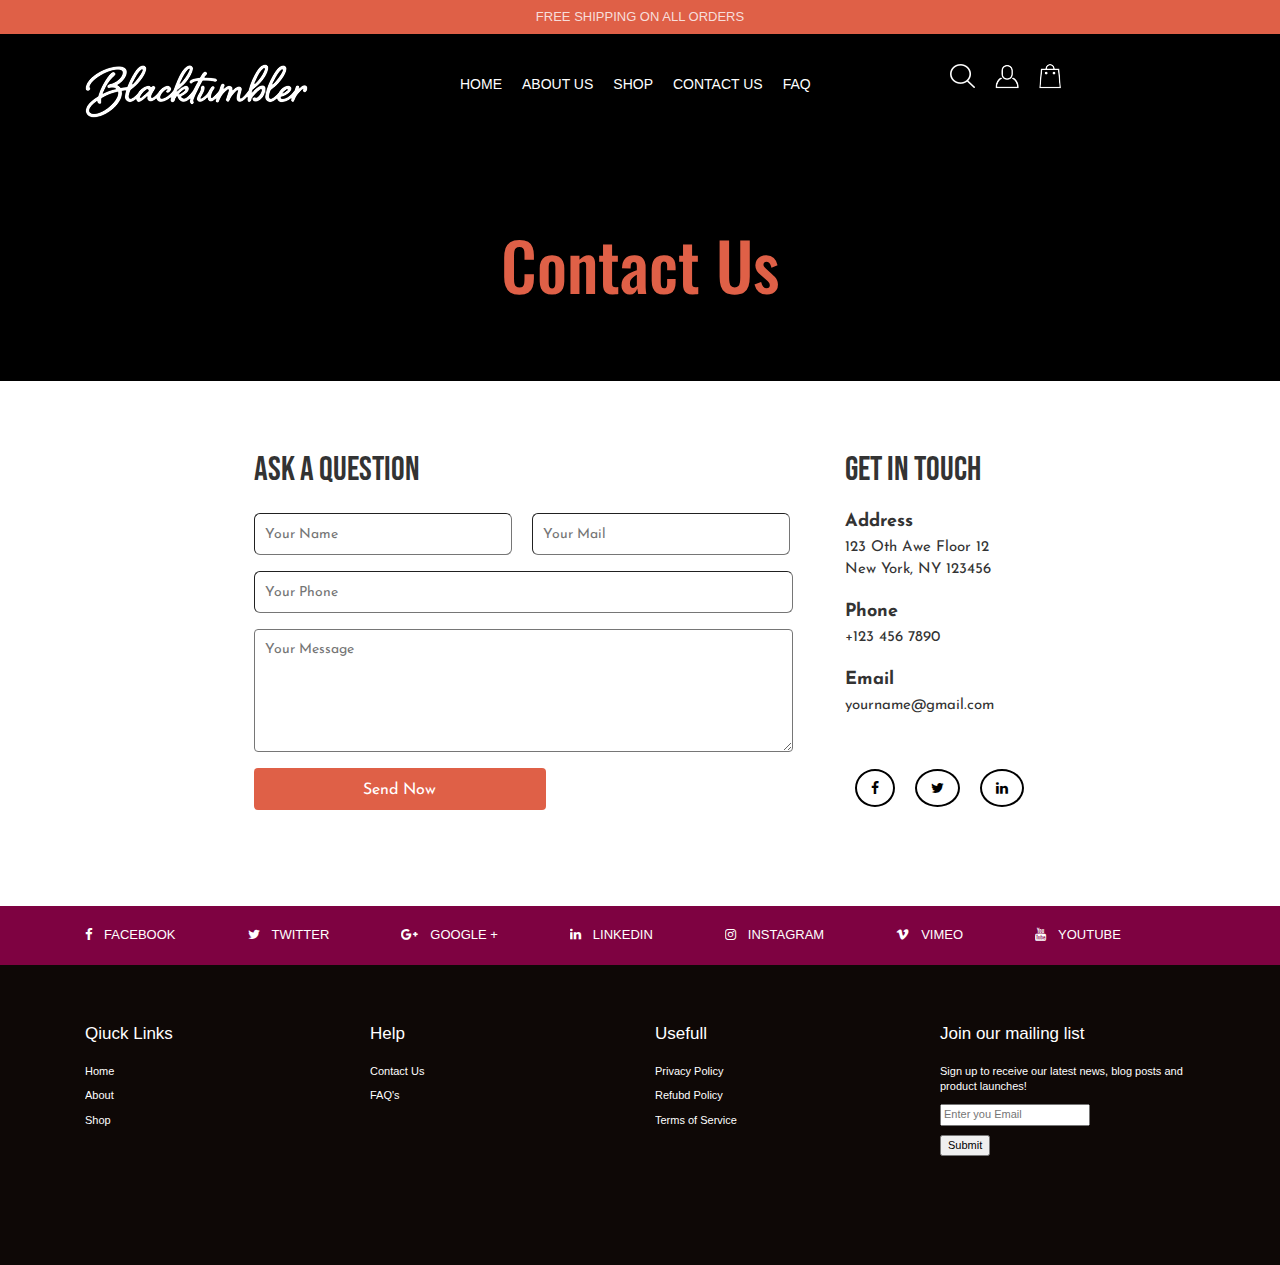
<file: contact-us.html>
<!DOCTYPE html>
<html lang="en">
  <head>
    <meta charset="utf-8">
    <meta http-equiv="X-UA-Compatible" content="IE=edge">
    <meta name="viewport" content="width=device-width, initial-scale=1">
    <title>Tumbler</title>

    
    <link href="css/bootstrap.min.css" rel="stylesheet">
    <link rel="stylesheet" type="text/css" href="css/style.css">
    <link rel="stylesheet" type="text/css" href="https://stackpath.bootstrapcdn.com/font-awesome/4.7.0/css/font-awesome.min.css">
    <style>
      @import url('https://fonts.googleapis.com/css2?family=Oswald&display=swap');
      @import url('https://fonts.googleapis.com/css2?family=Josefin+Sans&display=swap');
      @import url('https://fonts.googleapis.com/css2?family=Roboto:wght@500&display=swap');
      @import url('https://fonts.googleapis.com/css2?family=Roboto&display=swap');
      @import url('https://fonts.googleapis.com/css2?family=Bebas+Neue&display=swap');

    </style>
    

  </head>
  <body>
    
    <header>
      <div class="topBar">
        <h3>FREE SHIPPING ON ALL ORDERS</h3>
      </div>
      <div class="navBar">
      	<div class="container">
      		<div class="col-md-3"><div class="logo"><a href="index.html"><img class="img-responsive" src="images/logo.png"></a></div></div>
      		<div class="col-md-6">
      			<div class="navLink">
	      			<ul>
	      				<li><a href="index.html">HOME</a></li>
	      				<li><a href="about-us.html">ABOUT US </a></li>
	      				<li><a href="shop.html">SHOP</a></li>
	      				<li><a href="contact-us.html">CONTACT US</a></li>
	      				<li><a href="faq.html">FAQ</a></li>
	      			</ul>
	      		</div>
      		</div>
      		<div class="col-md-3">
      			<div class="navIcon">
	      			<ul>
	      				<li><a href=""><img src="images/nav_icon_1.png"></a></li>
	      				<li><a href=""><img src="images/nav_icon_2.png"></a></li>
	      				<li><a href="my-cart.html"><img src="images/nav_icon_3.png"></a></li>
	      			</ul>
	      		</div>
      		</div>
      	</div>
        
        
      </div>
    </header>
    <div class="title">
      <h1>Contact Us</h1>
    </div>
    

    <section class="contact1">
      <div class="container">
        <div class="col-md-8">
          <h2>ASK A QUESTION</h2>
          <form>
            
            <input type="text" placeholder="Your Name">
            <input type="email" placeholder="Your Mail"><br>
            <input type="text"  class="phone" placeholder="Your Phone"><br>
            <textarea type="text" rows='5' col='5' name="Message" placeholder="Your Message"></textarea><br>
            <input type="submit" value="Send Now">
          </form> 
        </div>
        <div class="col-md-4">
          <h2>GET IN TOUCH</h2>
          <h5>Address</h5>
          <p>123 Oth Awe Floor 12 New York, NY 123456</p>
          
          <h5>Phone</h5>
          <p>+123 456 7890</p>
          
          <h5>Email</h5>
          <p>yourname@gmail.com</p>

          <ul>
            <li><a href=""><i class="fa fa-facebook" aria-hidden="true"></i></a></li>
            <li><a href=""><i class="fa fa-twitter" aria-hidden="true"></i></a></li>
            <li><a href=""><i class="fa fa-linkedin" aria-hidden="true"></i></a></li>
          </ul>

          
          
          
          
        </div>
      </div>
    </section>
    <footer>
      <div class="bottomBar1">
        <div class="container">
          <div class="col-md-12">
            <div class="socialLink"> 
              <ul>
                <li><a href="" class="link_icon"><i class="fa fa-facebook" aria-hidden="true"></i>FACEBOOK</a></li>
                <li><a href="" class="link_icon"><i class="fa fa-twitter" aria-hidden="true"></i>TWITTER</a></li>
                <li><a href="" class="link_icon"><i class="fa fa-google-plus" aria-hidden="true"></i>GOOGLE +</a></li>
                <li><a href="" class="link_icon"><i class="fa fa-linkedin" aria-hidden="true"></i>LINKEDIN</a></li>
                <li><a href="" class="link_icon"><i class="fa fa-instagram" aria-hidden="true"></i>INSTAGRAM</a></li>
                <li><a href="" class="link_icon"><i class="fa fa-vimeo" aria-hidden="true"></i>VIMEO</a></li>
                <li><a href="" class="link_icon"><i class="fa fa-youtube" aria-hidden="true"></i>YOUTUBE</a></li>
              </ul>
            </div> 
          </div>
        </div>
      </div>
      <div class="bottomBar2">
        <div class="container">
          <div class="col-md-3">
            <div class="quickLink">
              <h5>Qiuck Links</h5> 
              <ul>
                <li><a href="index.html">Home</a></li>
                <li><a href="about-us.html">About</a></li>
                <li><a href="shop.html">Shop</a></li>
              </ul>
            </div>
          </div>
          <div class="col-md-3">
            <div class="help"> 
              <h5>Help</h5> 
              <ul>
                <li><a href="contact-us.html">Contact Us</a></li>
                <li><a href="faq.html">FAQ's</a></li>
              </ul>
            </div>
          </div>
          <div class="col-md-3">
            <div class="usefull"> 
              <h5>Usefull</h5> 
              <ul>
                <li><a href="">Privacy Policy</a></li>
                <li><a href="">Refubd Policy</a></li>
                <li><a href="">Terms of Service</a></li>
              </ul>
            </div> 
          </div>
          <div class="col-md-3">
            <div class="joinMail"> 
              <h5>Join our mailing list</h5> 
              <ul>
                <li>Sign up to receive our latest news, blog posts and product launches!</li>
                <li><form><input type="text" name="email" placeholder="Enter you Email"></form></li>
                <li id='submitBottun'><form><input type="submit" name="submit"></form></li>
              </ul>
            </div>
          </div>
          </div>
        </div>
      </div>
      </div>
    </footer>

    <script src="https://ajax.googleapis.com/ajax/libs/jquery/1.12.4/jquery.min.js"></script>
    
    <script src="js/bootstrap.min.js"></script>
  </body>
</html>
</file>
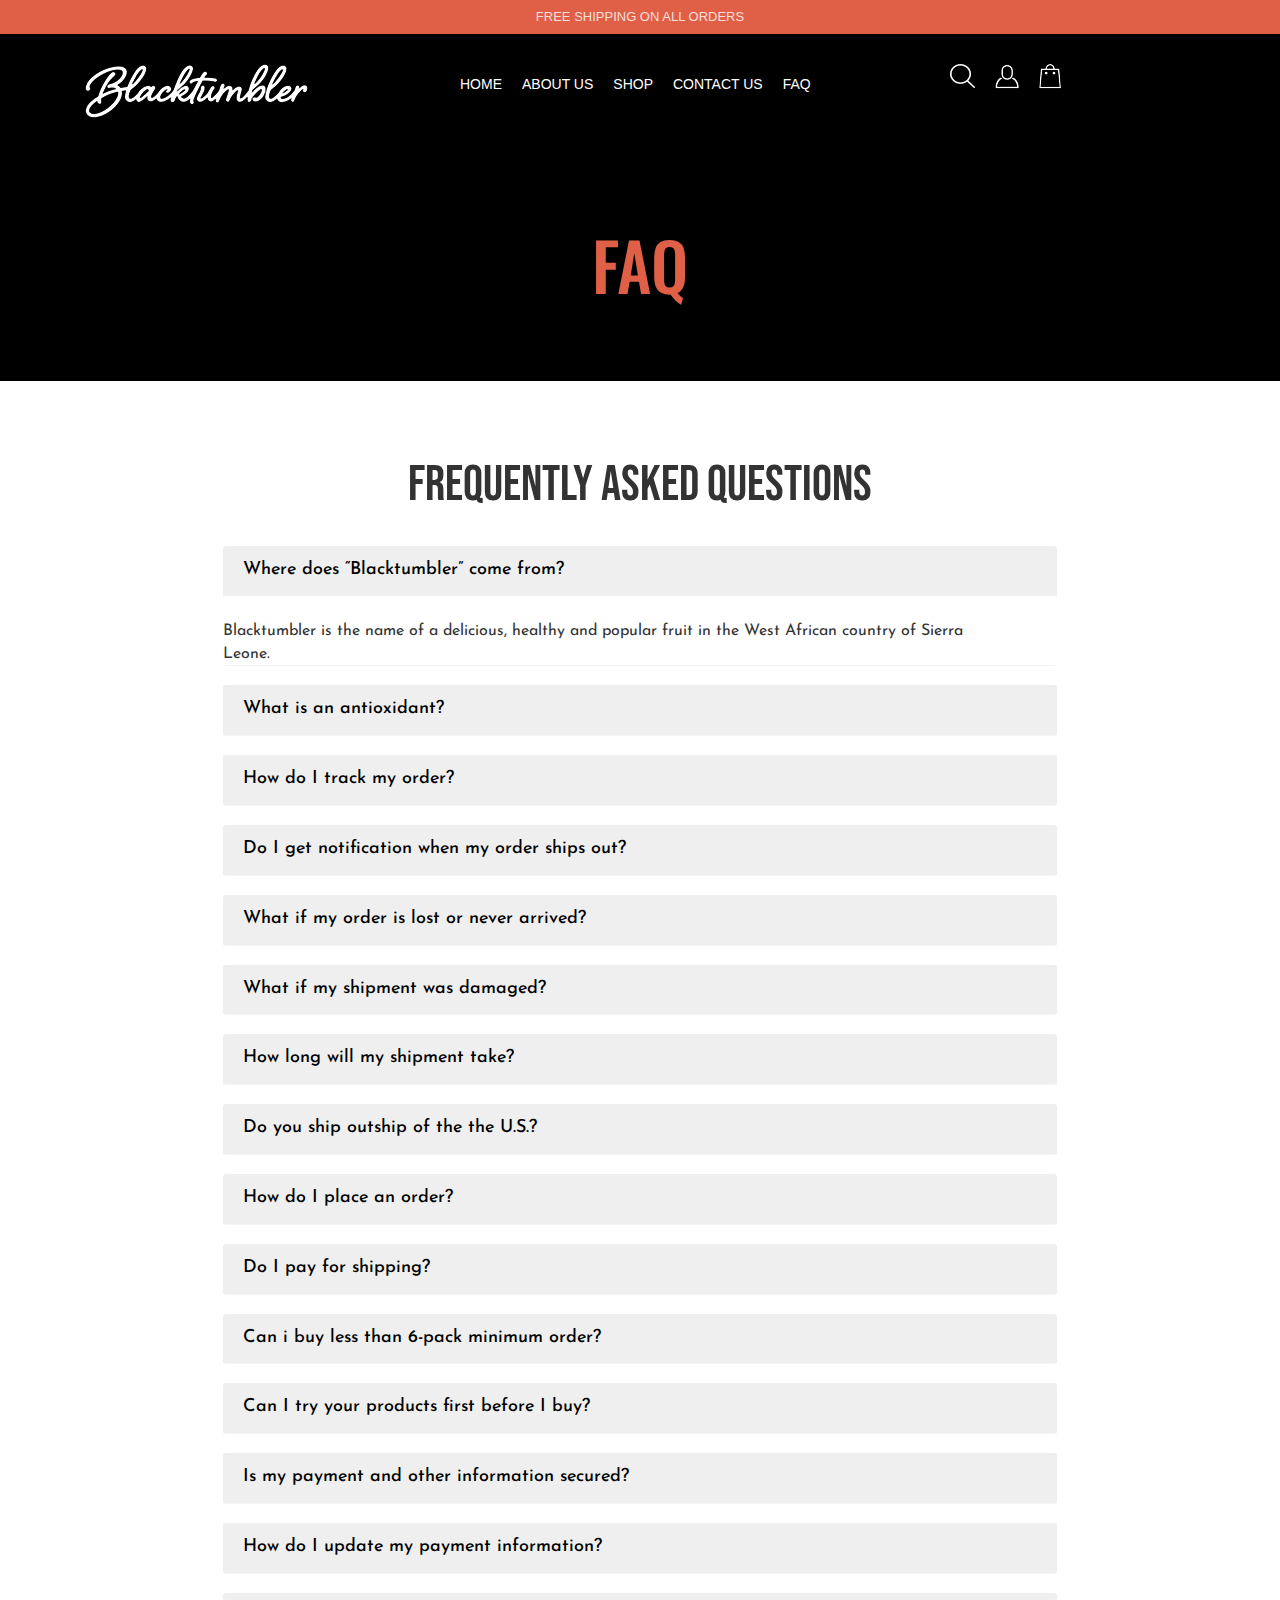
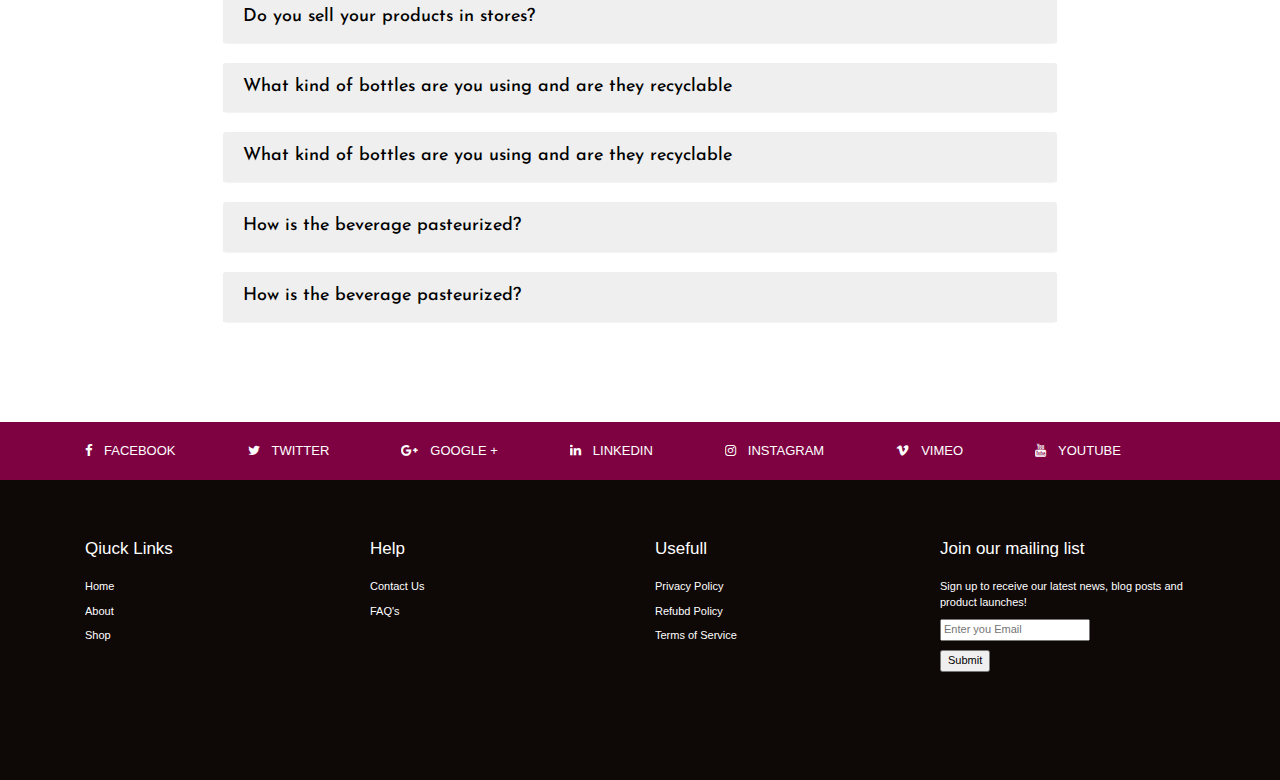
<file: faq.html>
<!DOCTYPE html>
<html lang="en">
  <head>
    <meta charset="utf-8">
    <meta http-equiv="X-UA-Compatible" content="IE=edge">
    <meta name="viewport" content="width=device-width, initial-scale=1">
    <title>Tumbler</title>

    
    <link href="css/bootstrap.min.css" rel="stylesheet">
    <link rel="stylesheet" type="text/css" href="css/style.css">
    <link rel="stylesheet" type="text/css" href="https://stackpath.bootstrapcdn.com/font-awesome/4.7.0/css/font-awesome.min.css">
    <style>
      @import url('https://fonts.googleapis.com/css2?family=Oswald&display=swap');
      @import url('https://fonts.googleapis.com/css2?family=Josefin+Sans&display=swap');
      @import url('https://fonts.googleapis.com/css2?family=Roboto:wght@500&display=swap');
      @import url('https://fonts.googleapis.com/css2?family=Roboto&display=swap');
      @import url('https://fonts.googleapis.com/css2?family=Bebas+Neue&display=swap');

    </style>
    

  </head>
  <body>
    
    <header>
      <div class="topBar">
        <h3>FREE SHIPPING ON ALL ORDERS</h3>
      </div>
      <div class="navBar">
      	<div class="container">
      		<div class="col-md-3"><div class="logo"><a href="index.html"><img class="img-responsive" src="images/logo.png"></a></div></div>
      		<div class="col-md-6">
      			<div class="navLink">
	      			<ul>
	      				<li><a href="index.html">HOME</a></li>
	      				<li><a href="about-us.html">ABOUT US </a></li>
	      				<li><a href="shop.html">SHOP</a></li>
	      				<li><a href="contact-us.html">CONTACT US</a></li>
	      				<li><a href="faq.html">FAQ</a></li>
	      			</ul>
	      		</div>
      		</div>
      		<div class="col-md-3">
      			<div class="navIcon">
	      			<ul>
	      				<li><a href=""><img src="images/nav_icon_1.png"></a></li>
	      				<li><a href=""><img src="images/nav_icon_2.png"></a></li>
	      				<li><a href="my-cart.html"><img src="images/nav_icon_3.png"></a></li>
	      			</ul>
	      		</div>
      		</div>
      	</div>
        
        
      </div>
    </header>
    <div class="title">
      <h1>FAQ</h1>
    </div>
    <section class="faq1">
        <div class="container">
            <div class="col-md-12">
                <h2>FREQUENTLY ASKED QUESTIONS</h2>
                <div class="panel-group" id="accordion" role="tablist" aria-multiselectable="true">
                    <div class="panel panel-default">
                        <a role="button" data-toggle="collapse" data-parent="#accordion" href="#1" aria-expanded="true" aria-controls="collapseOne">
                            <div class="panel-heading" role="tab" id="headingOne">
                                <h4 class="panel-title">Where does “Blacktumbler” come from? </h4>
                            </div>
                        </a>
                      <div id="1" class="panel-collapse collapse in" role="tabpanel" aria-labelledby="headingOne">
                        <div class="panel-body">
                            Blacktumbler is the name of a delicious, healthy and popular fruit in the West African country of Sierra Leone. 
                        </div>
                      </div>
                    </div>
                    <div class="panel panel-default">
                        <a class="collapsed" role="button" data-toggle="collapse" data-parent="#accordion" href="#2" aria-expanded="false" aria-controls="collapseTwo">
                            <div class="panel-heading" role="tab" id="headingTwo">
                                <h4 class="panel-title">What is an antioxidant?</h4>
                            </div>
                        </a>
                      <div id="2" class="panel-collapse collapse" role="tabpanel" aria-labelledby="headingTwo">
                        <div class="panel-body">
                          Blacktumbler is the name of a delicious, healthy and popular fruit in the West African country of Sierra Leone. Blacktumbler is the name of a delicious, healthy and popular fruit in the West African country of Sierra Leone.
                        </div>
                      </div>
                    </div>
                    <div class="panel panel-default">
                      <a class="collapsed" role="button" data-toggle="collapse" data-parent="#accordion" href="#3" aria-expanded="false" aria-controls="collapseTwo">
                          <div class="panel-heading" role="tab" id="headingTwo">
                              <h4 class="panel-title">How do I track my order?</h4>
                          </div>
                      </a>
                      <div id="3" class="panel-collapse collapse" role="tabpanel" aria-labelledby="headingTwo">
                        <div class="panel-body">
                          Blacktumbler is the name of a delicious, healthy and popular fruit in the West African country of Sierra Leone. Blacktumbler is the name of a delicious, healthy and popular fruit in the West African country of Sierra Leone.
                        </div>
                     </div>
                    </div>
                    <div class="panel panel-default">
                      <a class="collapsed" role="button" data-toggle="collapse" data-parent="#accordion" href="#4" aria-expanded="false" aria-controls="collapseTwo">
                          <div class="panel-heading" role="tab" id="headingTwo">
                              <h4 class="panel-title">Do I get notification when my order ships out?</h4>
                          </div>
                      </a>
                      <div id="4" class="panel-collapse collapse" role="tabpanel" aria-labelledby="headingTwo">
                        <div class="panel-body">
                          Blacktumbler is the name of a delicious, healthy and popular fruit in the West African country of Sierra Leone. Blacktumbler is the name of a delicious, healthy and popular fruit in the West African country of Sierra Leone.
                        </div>
                     </div>
                    </div>
                    <div class="panel panel-default">
                      <a class="collapsed" role="button" data-toggle="collapse" data-parent="#accordion" href="#5" aria-expanded="false" aria-controls="collapseTwo">
                          <div class="panel-heading" role="tab" id="headingTwo">
                              <h4 class="panel-title">What if my order is lost or never arrived?</h4>
                          </div>
                      </a>
                      <div id="5" class="panel-collapse collapse" role="tabpanel" aria-labelledby="headingTwo">
                        <div class="panel-body">
                          Blacktumbler is the name of a delicious, healthy and popular fruit in the West African country of Sierra Leone. Blacktumbler is the name of a delicious, healthy and popular fruit in the West African country of Sierra Leone.
                        </div>
                     </div>
                    </div>
                    <div class="panel panel-default">
                      <a class="collapsed" role="button" data-toggle="collapse" data-parent="#accordion" href="#6" aria-expanded="false" aria-controls="collapseTwo">
                          <div class="panel-heading" role="tab" id="headingTwo">
                              <h4 class="panel-title">What if my shipment was damaged?</h4>
                          </div>
                      </a>
                      <div id="6" class="panel-collapse collapse" role="tabpanel" aria-labelledby="headingTwo">
                        <div class="panel-body">
                          Blacktumbler is the name of a delicious, healthy and popular fruit in the West African country of Sierra Leone. Blacktumbler is the name of a delicious, healthy and popular fruit in the West African country of Sierra Leone.
                        </div>
                     </div>
                    </div>
                    <div class="panel panel-default">
                      <a class="collapsed" role="button" data-toggle="collapse" data-parent="#accordion" href="#7" aria-expanded="false" aria-controls="collapseTwo">
                          <div class="panel-heading" role="tab" id="headingTwo">
                              <h4 class="panel-title">How long will my shipment take?</h4>
                          </div>
                      </a>
                      <div id="7" class="panel-collapse collapse" role="tabpanel" aria-labelledby="headingTwo">
                        <div class="panel-body">
                          Blacktumbler is the name of a delicious, healthy and popular fruit in the West African country of Sierra Leone. Blacktumbler is the name of a delicious, healthy and popular fruit in the West African country of Sierra Leone.
                        </div>
                     </div>
                    </div>
                    <div class="panel panel-default">
                      <a class="collapsed" role="button" data-toggle="collapse" data-parent="#accordion" href="#8" aria-expanded="false" aria-controls="collapseTwo">
                          <div class="panel-heading" role="tab" id="headingTwo">
                              <h4 class="panel-title">Do you ship outship of the the U.S.?</h4>
                          </div>
                      </a>
                      <div id="8" class="panel-collapse collapse" role="tabpanel" aria-labelledby="headingTwo">
                        <div class="panel-body">
                          Blacktumbler is the name of a delicious, healthy and popular fruit in the West African country of Sierra Leone. Blacktumbler is the name of a delicious, healthy and popular fruit in the West African country of Sierra Leone.
                        </div>
                     </div>
                    </div>
                    <div class="panel panel-default">
                      <a class="collapsed" role="button" data-toggle="collapse" data-parent="#accordion" href="#9" aria-expanded="false" aria-controls="collapseTwo">
                          <div class="panel-heading" role="tab" id="headingTwo">
                              <h4 class="panel-title">How do I place an order?</h4>
                          </div>
                      </a>
                      <div id="9" class="panel-collapse collapse" role="tabpanel" aria-labelledby="headingTwo">
                        <div class="panel-body">
                          Blacktumbler is the name of a delicious, healthy and popular fruit in the West African country of Sierra Leone. Blacktumbler is the name of a delicious, healthy and popular fruit in the West African country of Sierra Leone.
                        </div>
                     </div>
                    </div>
                    <div class="panel panel-default">
                      <a class="collapsed" role="button" data-toggle="collapse" data-parent="#accordion" href="#10" aria-expanded="false" aria-controls="collapseTwo">
                          <div class="panel-heading" role="tab" id="headingTwo">
                              <h4 class="panel-title">Do I pay for shipping?</h4>
                          </div>
                      </a>
                      <div id="10" class="panel-collapse collapse" role="tabpanel" aria-labelledby="headingTwo">
                        <div class="panel-body">
                          Blacktumbler is the name of a delicious, healthy and popular fruit in the West African country of Sierra Leone. Blacktumbler is the name of a delicious, healthy and popular fruit in the West African country of Sierra Leone.
                        </div>
                     </div>
                    </div>
                    <div class="panel panel-default">
                      <a class="collapsed" role="button" data-toggle="collapse" data-parent="#accordion" href="#11" aria-expanded="false" aria-controls="collapseTwo">
                          <div class="panel-heading" role="tab" id="headingTwo">
                              <h4 class="panel-title">Can i buy less than 6-pack minimum order?</h4>
                          </div>
                      </a>
                      <div id="11" class="panel-collapse collapse" role="tabpanel" aria-labelledby="headingTwo">
                        <div class="panel-body">
                          Blacktumbler is the name of a delicious, healthy and popular fruit in the West African country of Sierra Leone. Blacktumbler is the name of a delicious, healthy and popular fruit in the West African country of Sierra Leone.
                        </div>
                     </div>
                    </div>
                    <div class="panel panel-default">
                      <a class="collapsed" role="button" data-toggle="collapse" data-parent="#accordion" href="#12" aria-expanded="false" aria-controls="collapseTwo">
                          <div class="panel-heading" role="tab" id="headingTwo">
                              <h4 class="panel-title">Can I try your products first before I buy?</h4>
                          </div>
                      </a>
                      <div id="12" class="panel-collapse collapse" role="tabpanel" aria-labelledby="headingTwo">
                        <div class="panel-body">
                          Blacktumbler is the name of a delicious, healthy and popular fruit in the West African country of Sierra Leone. Blacktumbler is the name of a delicious, healthy and popular fruit in the West African country of Sierra Leone.
                        </div>
                     </div>
                    </div>
                    <div class="panel panel-default">
                      <a class="collapsed" role="button" data-toggle="collapse" data-parent="#accordion" href="#13" aria-expanded="false" aria-controls="collapseTwo">
                          <div class="panel-heading" role="tab" id="headingTwo">
                              <h4 class="panel-title">Is my payment and other information secured?</h4>
                          </div>
                      </a>
                      <div id="13" class="panel-collapse collapse" role="tabpanel" aria-labelledby="headingTwo">
                        <div class="panel-body">
                          Blacktumbler is the name of a delicious, healthy and popular fruit in the West African country of Sierra Leone. Blacktumbler is the name of a delicious, healthy and popular fruit in the West African country of Sierra Leone.
                        </div>
                     </div>
                    </div>
                    <div class="panel panel-default">
                      <a class="collapsed" role="button" data-toggle="collapse" data-parent="#accordion" href="#14" aria-expanded="false" aria-controls="collapseTwo">
                          <div class="panel-heading" role="tab" id="headingTwo">
                              <h4 class="panel-title">How do I update my payment information?</h4>
                          </div>
                      </a>
                      <div id="14" class="panel-collapse collapse" role="tabpanel" aria-labelledby="headingTwo">
                        <div class="panel-body">
                          Blacktumbler is the name of a delicious, healthy and popular fruit in the West African country of Sierra Leone. Blacktumbler is the name of a delicious, healthy and popular fruit in the West African country of Sierra Leone.
                        </div>
                     </div>
                    </div>
                    <div class="panel panel-default">
                      <a class="collapsed" role="button" data-toggle="collapse" data-parent="#accordion" href="#15" aria-expanded="false" aria-controls="collapseTwo">
                          <div class="panel-heading" role="tab" id="headingTwo">
                              <h4 class="panel-title">Do you sell your products in stores?</h4>
                          </div>
                      </a>
                      <div id="15" class="panel-collapse collapse" role="tabpanel" aria-labelledby="headingTwo">
                        <div class="panel-body">
                          Blacktumbler is the name of a delicious, healthy and popular fruit in the West African country of Sierra Leone. Blacktumbler is the name of a delicious, healthy and popular fruit in the West African country of Sierra Leone.
                        </div>
                     </div>
                    </div>
                    <div class="panel panel-default">
                      <a class="collapsed" role="button" data-toggle="collapse" data-parent="#accordion" href="#16" aria-expanded="false" aria-controls="collapseTwo">
                          <div class="panel-heading" role="tab" id="headingTwo">
                              <h4 class="panel-title">What kind of bottles are you using and are they recyclable</h4>
                          </div>
                      </a>
                      <div id="16" class="panel-collapse collapse" role="tabpanel" aria-labelledby="headingTwo">
                        <div class="panel-body">
                          Blacktumbler is the name of a delicious, healthy and popular fruit in the West African country of Sierra Leone. Blacktumbler is the name of a delicious, healthy and popular fruit in the West African country of Sierra Leone.
                        </div>
                     </div>
                    </div>
                    <div class="panel panel-default">
                      <a class="collapsed" role="button" data-toggle="collapse" data-parent="#accordion" href="#17" aria-expanded="false" aria-controls="collapseTwo">
                          <div class="panel-heading" role="tab" id="headingTwo">
                              <h4 class="panel-title">What kind of bottles are you using and are they recyclable</h4>
                          </div>
                      </a>
                      <div id="17" class="panel-collapse collapse" role="tabpanel" aria-labelledby="headingTwo">
                        <div class="panel-body">
                          Blacktumbler is the name of a delicious, healthy and popular fruit in the West African country of Sierra Leone. Blacktumbler is the name of a delicious, healthy and popular fruit in the West African country of Sierra Leone.
                        </div>
                     </div>
                    </div>
                    <div class="panel panel-default">
                      <a class="collapsed" role="button" data-toggle="collapse" data-parent="#accordion" href="#18" aria-expanded="false" aria-controls="collapseTwo">
                          <div class="panel-heading" role="tab" id="headingTwo">
                              <h4 class="panel-title">How is the beverage pasteurized?</h4>
                          </div>
                      </a>
                      <div id="18" class="panel-collapse collapse" role="tabpanel" aria-labelledby="headingTwo">
                        <div class="panel-body">
                          Blacktumbler is the name of a delicious, healthy and popular fruit in the West African country of Sierra Leone. Blacktumbler is the name of a delicious, healthy and popular fruit in the West African country of Sierra Leone.
                        </div>
                     </div>
                    </div>
                    <div class="panel panel-default">
                      <a class="collapsed" role="button" data-toggle="collapse" data-parent="#accordion" href="#19" aria-expanded="false" aria-controls="collapseTwo">
                          <div class="panel-heading" role="tab" id="headingTwo">
                              <h4 class="panel-title">How is the beverage pasteurized?</h4>
                          </div>
                      </a>
                      <div id="19" class="panel-collapse collapse" role="tabpanel" aria-labelledby="headingTwo">
                        <div class="panel-body">
                          Blacktumbler is the name of a delicious, healthy and popular fruit in the West African country of Sierra Leone. Blacktumbler is the name of a delicious, healthy and popular fruit in the West African country of Sierra Leone.
                        </div>
                     </div>
                    </div>
                    
                  
                                    
                  </div>
            </div>
        </div>
    </section>
    

    
    <footer>
      <div class="bottomBar1">
        <div class="container">
          <div class="col-md-12">
            <div class="socialLink"> 
              <ul>
                <li><a href="" class="link_icon"><i class="fa fa-facebook" aria-hidden="true"></i>FACEBOOK</a></li>
                <li><a href="" class="link_icon"><i class="fa fa-twitter" aria-hidden="true"></i>TWITTER</a></li>
                <li><a href="" class="link_icon"><i class="fa fa-google-plus" aria-hidden="true"></i>GOOGLE +</a></li>
                <li><a href="" class="link_icon"><i class="fa fa-linkedin" aria-hidden="true"></i>LINKEDIN</a></li>
                <li><a href="" class="link_icon"><i class="fa fa-instagram" aria-hidden="true"></i>INSTAGRAM</a></li>
                <li><a href="" class="link_icon"><i class="fa fa-vimeo" aria-hidden="true"></i>VIMEO</a></li>
                <li><a href="" class="link_icon"><i class="fa fa-youtube" aria-hidden="true"></i>YOUTUBE</a></li>
              </ul>
            </div> 
          </div>
        </div>
      </div>
      <div class="bottomBar2">
        <div class="container">
          <div class="col-md-3">
            <div class="quickLink">
              <h5>Qiuck Links</h5> 
              <ul>
                <li><a href="index.html">Home</a></li>
                <li><a href="about-us.html">About</a></li>
                <li><a href="shop.html">Shop</a></li>
              </ul>
            </div>
          </div>
          <div class="col-md-3">
            <div class="help"> 
              <h5>Help</h5> 
              <ul>
                <li><a href="contact-us.html">Contact Us</a></li>
                <li><a href="faq.html">FAQ's</a></li>
              </ul>
            </div>
          </div>
          <div class="col-md-3">
            <div class="usefull"> 
              <h5>Usefull</h5> 
              <ul>
                <li><a href="">Privacy Policy</a></li>
                <li><a href="">Refubd Policy</a></li>
                <li><a href="">Terms of Service</a></li>
              </ul>
            </div> 
          </div>
          <div class="col-md-3">
            <div class="joinMail"> 
              <h5>Join our mailing list</h5> 
              <ul>
                <li>Sign up to receive our latest news, blog posts and product launches!</li>
                <li><form><input type="text" name="email" placeholder="Enter you Email"></form></li>
                <li id='submitBottun'><form><input type="submit" name="submit"></form></li>
              </ul>
            </div>
          </div>
          </div>
        </div>
      </div>
      </div>
    </footer>

    <script src="https://ajax.googleapis.com/ajax/libs/jquery/1.12.4/jquery.min.js"></script>
    
    <script src="js/bootstrap.min.js"></script>
  </body>
</html>
</file>
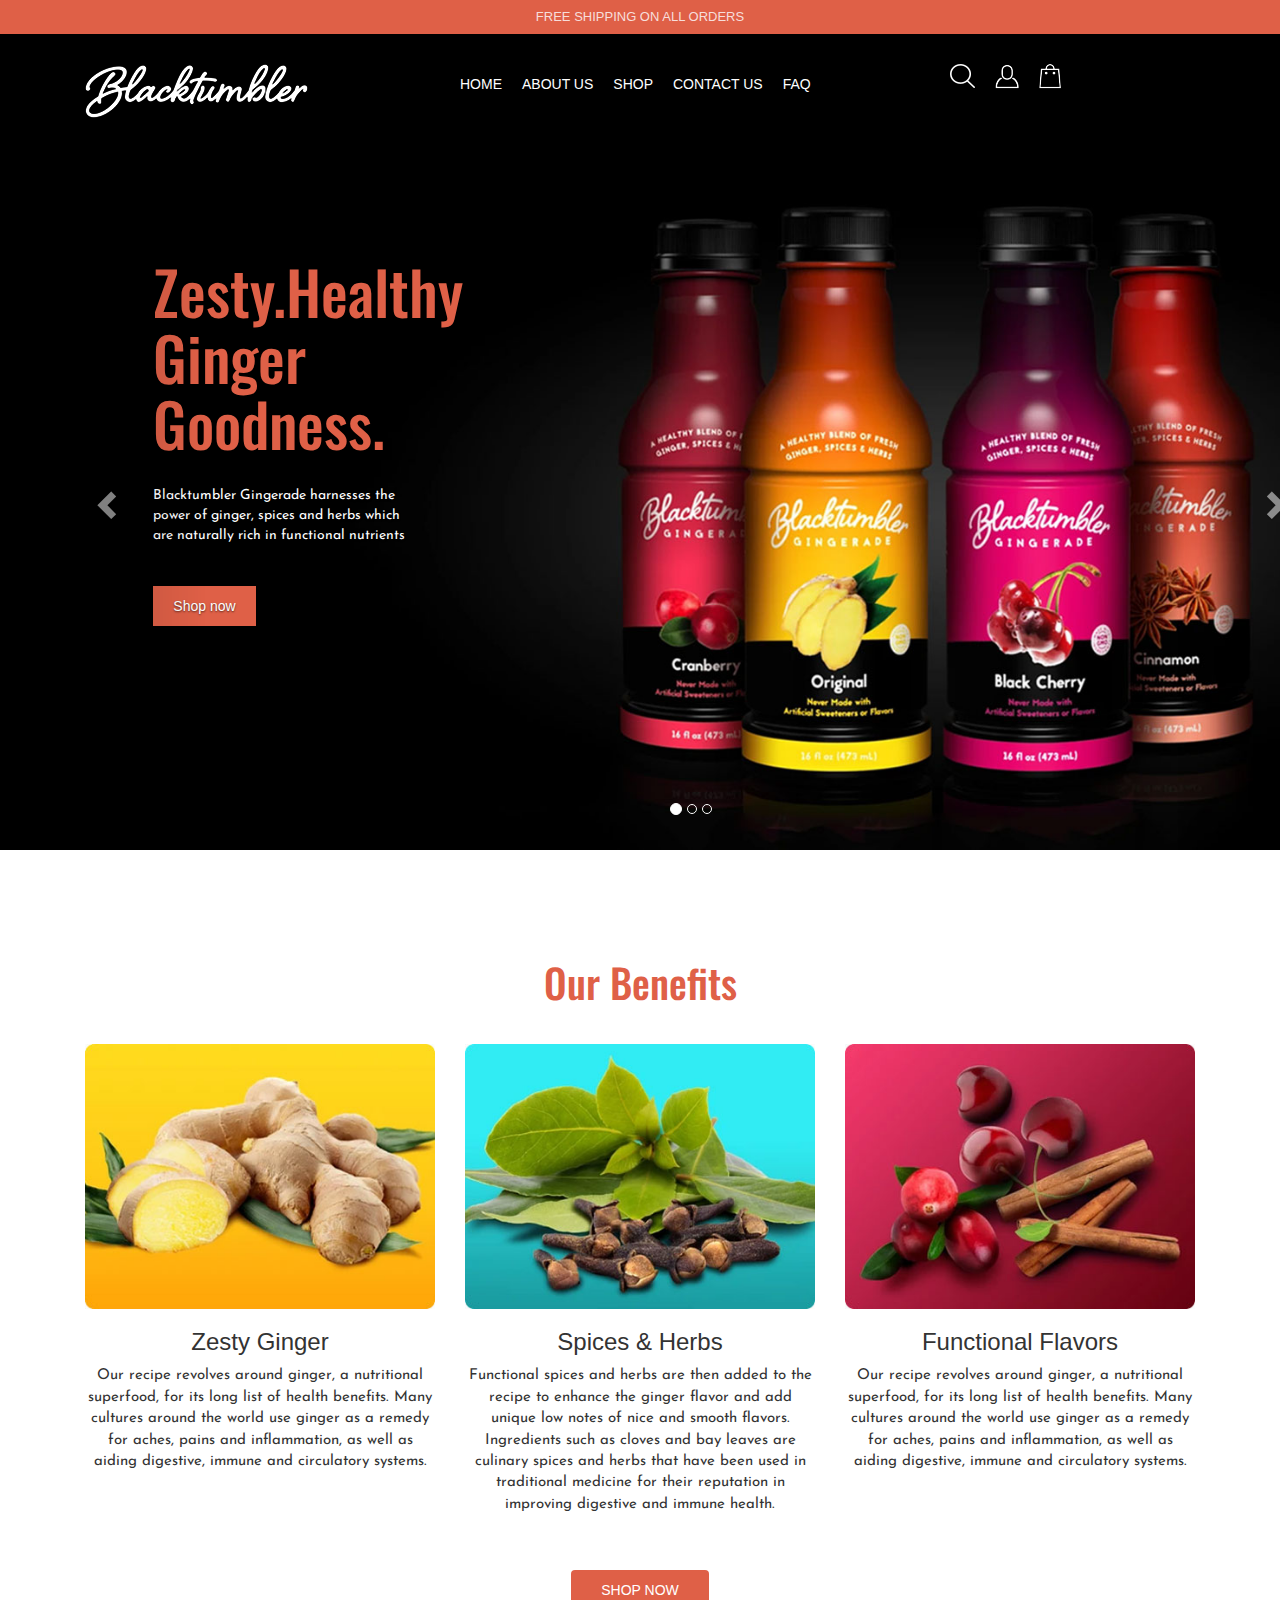
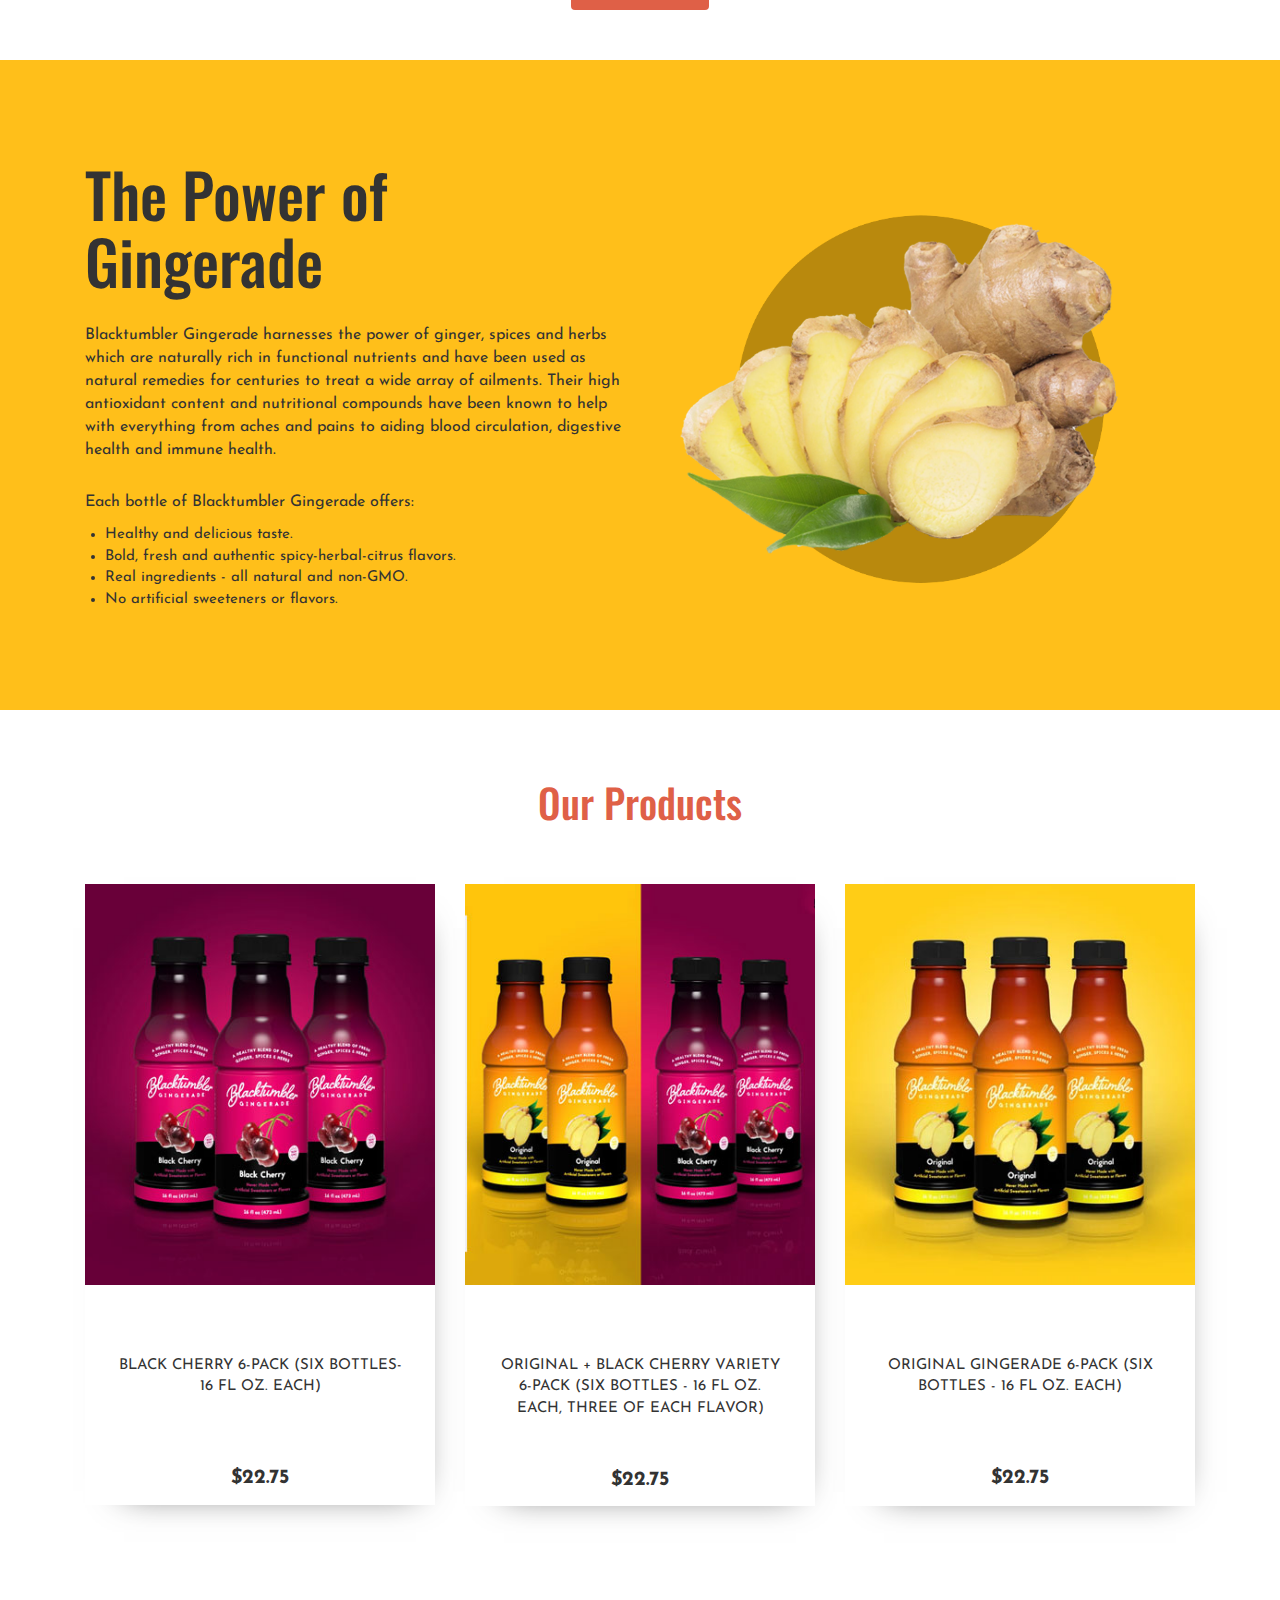
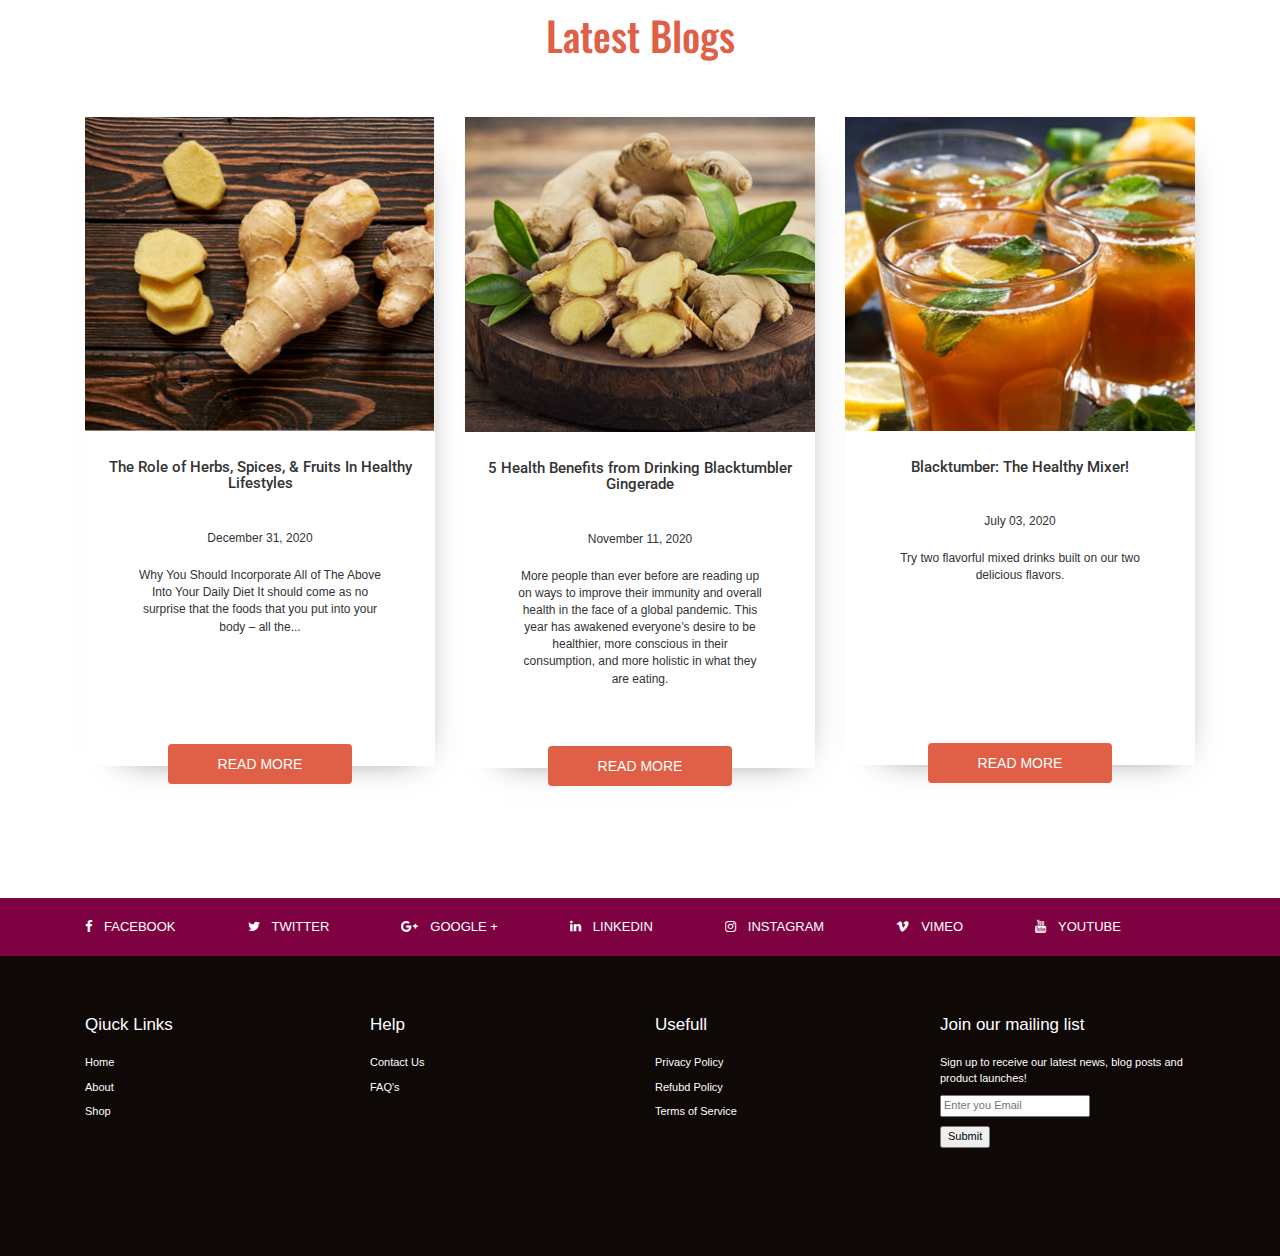
<file: index--.html>
<!DOCTYPE html>
<html lang="en">
  <head>
    <meta charset="utf-8">
    <meta http-equiv="X-UA-Compatible" content="IE=edge">
    <meta name="viewport" content="width=device-width, initial-scale=1">
    <title>Tumbler</title>

    
    <link href="css/bootstrap.min.css" rel="stylesheet">
    <link rel="stylesheet" type="text/css" href="css/style.css">
    <link rel="stylesheet" type="text/css" href="https://stackpath.bootstrapcdn.com/font-awesome/4.7.0/css/font-awesome.min.css">
    <style>
      @import url('https://fonts.googleapis.com/css2?family=Oswald&display=swap');
      @import url('https://fonts.googleapis.com/css2?family=Josefin+Sans&display=swap');
      @import url('https://fonts.googleapis.com/css2?family=Roboto:wght@500&display=swap');
      @import url('https://fonts.googleapis.com/css2?family=Roboto&display=swap');
  </style>
    

  </head>
  <body>
    
    <header>
      <div class="topBar">
        <h3>FREE SHIPPING ON ALL ORDERS</h3>
      </div>
      <div class="navBar">
      	<div class="container">
          <div class="col-md-3"><div class="logo"><a href="index.html"><img class="img-responsive" src="images/logo.png"></a></div></div>
      		<div class="col-md-6">
      			<div class="navLink">
	      			<ul>
	      				<li><a href="index.html">HOME</a></li>
	      				<li><a href="about-us.html">ABOUT US </a></li>
	      				<li><a href="shop.html">SHOP</a></li>
	      				<li><a href="contact-us.html">CONTACT US</a></li>
	      				<li><a href="faq.html">FAQ</a></li>
	      			</ul>
	      		</div>
      		</div>
      		<div class="col-md-3">
      			<div class="navIcon">
	      			<ul>
	      				<li><a href=""><img src="images/nav_icon_1.png"></a></li>
	      				<li><a href=""><img src="images/nav_icon_2.png"></a></li>
	      				<li><a href="my-cart.html"><img src="images/nav_icon_3.png"></a></li>
	      			</ul>
	      		</div>
      		</div>
      	</div>
        
        
      </div>
    </header>

    <section class="slideMain">
      <div class="container"><div class="col-md-12">
      <div id="carousel-example-generic" class="carousel slide" data-ride="carousel">
  <!-- Indicators -->
  <ol class="carousel-indicators">
    <li data-target="#carousel-example-generic" data-slide-to="0" class="active"></li>
    <li data-target="#carousel-example-generic" data-slide-to="1"></li>
    <li data-target="#carousel-example-generic" data-slide-to="2"></li>
  </ol>

  <!-- Wrapper for slides -->
  <div class="carousel-inner" role="listbox">
    <div class="item active">
      
      <img src="images/slider1.jpg" alt="slider">

      
      <div class="carousel-caption">
        <div class="col-md-5">
          <div class="sliderText">
            <div>
              <h2>Zesty.Healthy <br> Ginger Goodness.</h2>
              <p>Blacktumbler Gingerade harnesses the power of ginger, spices and herbs which are naturally rich in functional nutrients</p>
              <a href="">Shop now</a>
            </div>
          </div>
        </div>
        <div class="col-md-7"></div>
      </div>


    </div>
    <div class="item">
      <img src="images/slider1.jpg" alt="slider">
      <div class="carousel-caption">
        
      </div>
    </div>
    <div class="item">
      <img src="images/slider1.jpg" alt="slider">
      <div class="carousel-caption">
      </div>
    </div>
    
  </div>

  <!-- Controls -->
  <a class="left carousel-control" href="#carousel-example-generic" role="button" data-slide="prev">
    <span class="glyphicon glyphicon-chevron-left" aria-hidden="true"></span>
    <span class="sr-only">Previous</span>
  </a>
  <a class="right carousel-control" href="#carousel-example-generic" role="button" data-slide="next">
    <span class="glyphicon glyphicon-chevron-right" aria-hidden="true"></span>
    <span class="sr-only">Next</span>
  </a>
</div></div></div>
    </section>
    <section class="ourBenefits">
      <div class="container">
        
          <h2>Our Benefits</h2>
          <div class="col-md-4">
            <img src="images/img1.jpg" class="img-responsive">
            <h3>Zesty Ginger</h3>
            <p>Our recipe revolves around ginger, a nutritional superfood, for its long list of health benefits. Many cultures around the world use ginger as a remedy for aches, pains and inflammation, as well as aiding digestive, immune and circulatory systems.</p>
          </div>
          <div class="col-md-4">
            <img src="images/img2.jpg" class="img-responsive">
            <h3>Spices & Herbs</h3>
            <p>Functional spices and herbs are then added to the recipe to enhance the ginger flavor and add unique low notes of nice and smooth flavors. Ingredients such as cloves and bay leaves are culinary spices and herbs that have been used in traditional medicine for their reputation in improving digestive and immune health.</p>
            
          </div>
          <div class="col-md-4">
            <img src="images/img3.jpg"  class="img-responsive">
            <h3> Functional Flavors</h3>
            <p>Our recipe revolves around ginger, a nutritional superfood, for its long list of health benefits. Many cultures around the world use ginger as a remedy for aches, pains and inflammation, as well as aiding digestive, immune and circulatory systems.</p>

          </div>
          
          
      </div>
      <a href="">SHOP NOW</a>
    </section>
    <section class="gingerade">
      <!-- <img src="images/yellow_box.jpg" id="yellow_box" class="img-responsive"> -->
      <div class="container">

        <div class="col-md-6">
          <h2>The Power of Gingerade</h2>
          <p>Blacktumbler Gingerade harnesses the power of ginger, spices and herbs which are naturally rich in functional nutrients and have been used as natural remedies for centuries to treat a wide array of ailments. Their high antioxidant content and nutritional compounds have been known to help with everything from aches and pains to aiding blood circulation, digestive health and immune health.  </p>
          <p>Each bottle of Blacktumbler Gingerade offers:</p>

              <ul>
                <li>Healthy and delicious taste.</li>
                <li>Bold, fresh and authentic spicy-herbal-citrus flavors. </li>
                <li>Real ingredients - all natural and non-GMO. </li>
                <li>No artificial sweeteners or flavors.</li>
              </ul>
            
        </div>
        <div class="col-md-6">
    
          <img src="images/ginger.png" id="ginger" class="img-responsive">
        </div>
    </section>
    <section class="ourProducts">
      <div class="container">
        
          <h2>Our Products</h2>
          <div class="col-md-4">
            <div class="productBox1">
            <img src="images/black_tumbler.jpg" class="img-responsive">
            
            <p>Black Cherry 6-Pack (Six Bottles- 16 Fl Oz. Each)</p>
            <h3>$22.75</h3>
          </div>
          </div>
          <div class="col-md-4">
            <div class="productBox2">
            <img src="images/black_tumbler_2.jpg" class="img-responsive">
            
            <p>Original + Black Cherry Variety 6-pack (Six Bottles - 16 Fl Oz. Each, Three of Each Flavor)</p>
            <h3>$22.75</h3>
          </div>
          </div>
          <div class="col-md-4">
            <div class="productBox3">
            <img src="images/black_tumbler_3.jpg" class="img-responsive">
            
            <p>Original Gingerade 6-Pack (Six Bottles - 16 Fl Oz. Each)</p>
            <h3>$22.75</h3>
          </div>
          </div>

          </div>
          
      </div>
      
    </section>
    <section class="latestBlogs">
      <div class="container">
        
          <h2>Latest Blogs</h2>
          <div class="col-md-4">
            <div class="latestBox1">
            <img src="images/lates_blog_1.jpg" class="img-responsive">
            <h3>The Role of Herbs, Spices, & Fruits In Healthy Lifestyles</h3>
            <p>December 31, 2020</p>
            <p>Why You Should Incorporate All of The Above Into Your Daily Diet It should come as no surprise that the foods that you put into your body – all the... </p>
            <a href="">READ MORE</a>

            </div>
          </div>
          <div class="col-md-4">
            <div class="latestBox2">
            <img src="images/lates_blog_2.jpg" class="img-responsive">
            <h3>5 Health Benefits from Drinking Blacktumbler Gingerade</h3>
            <p> November 11, 2020 </p>
            <p>More people than ever before are reading up on ways to improve their immunity and overall health in the face of a global pandemic. This year has awakened everyone’s desire to be healthier, more conscious in their consumption, and more holistic in what they are eating. </p>
            <a href="">READ MORE</a>
          </div>
          </div>
          <div class="col-md-4">
            <div class="latestBox3">
            <img src="images/lates_blog_3.jpg" class="img-responsive">
            <h3>Blacktumber: The Healthy Mixer!</h3>
            <p>July 03, 2020</p>
            <p>Try two flavorful mixed drinks built on our two delicious flavors. </p>
            <a href="">READ MORE</a>
          </div>
          </div>
          
      </div>
      
    </section>
    <footer>
      <div class="bottomBar1">
        <div class="container">
          <div class="col-md-12">
            <div class="socialLink"> 
              <ul>
                <li><a href="" class="link_icon"><i class="fa fa-facebook" aria-hidden="true"></i>FACEBOOK</a></li>
                <li><a href="" class="link_icon"><i class="fa fa-twitter" aria-hidden="true"></i>TWITTER</a></li>
                <li><a href="" class="link_icon"><i class="fa fa-google-plus" aria-hidden="true"></i>GOOGLE +</a></li>
                <li><a href="" class="link_icon"><i class="fa fa-linkedin" aria-hidden="true"></i>LINKEDIN</a></li>
                <li><a href="" class="link_icon"><i class="fa fa-instagram" aria-hidden="true"></i>INSTAGRAM</a></li>
                <li><a href="" class="link_icon"><i class="fa fa-vimeo" aria-hidden="true"></i>VIMEO</a></li>
                <li><a href="" class="link_icon"><i class="fa fa-youtube" aria-hidden="true"></i>YOUTUBE</a></li>
              </ul>
            </div> 
          </div>
        </div>
      </div>
      <div class="bottomBar2">
        <div class="container">
          <div class="col-md-3">
            <div class="quickLink">
              <h5>Qiuck Links</h5> 
              <ul>
                <li><a href="index.html">Home</a></li>
                <li><a href="about-us.html">About</a></li>
                <li><a href="shop.html">Shop</a></li>
              </ul>
            </div>
          </div>
          <div class="col-md-3">
            <div class="help"> 
              <h5>Help</h5> 
              <ul>
                <li><a href="contact-us.html">Contact Us</a></li>
                <li><a href="faq.html">FAQ's</a></li>
              </ul>
            </div>
          </div>
          <div class="col-md-3">
            <div class="usefull"> 
              <h5>Usefull</h5> 
              <ul>
                <li><a href="">Privacy Policy</a></li>
                <li><a href="">Refubd Policy</a></li>
                <li><a href="">Terms of Service</a></li>
              </ul>
            </div> 
          </div>
          <div class="col-md-3">
            <div class="joinMail"> 
              <h5>Join our mailing list</h5> 
              <ul>
                <li>Sign up to receive our latest news, blog posts and product launches!</li>
                <li><form><input type="text" name="email" placeholder="Enter you Email"></form></li>
                <li id='submitBottun'><form><input type="submit" name="submit"></form></li>
              </ul>
            </div>
          </div>
          </div>
        </div>
      </div>
      </div>
    </footer>

    <script src="https://ajax.googleapis.com/ajax/libs/jquery/1.12.4/jquery.min.js"></script>
    
    <script src="js/bootstrap.min.js"></script>
  </body>
</html>
</file>
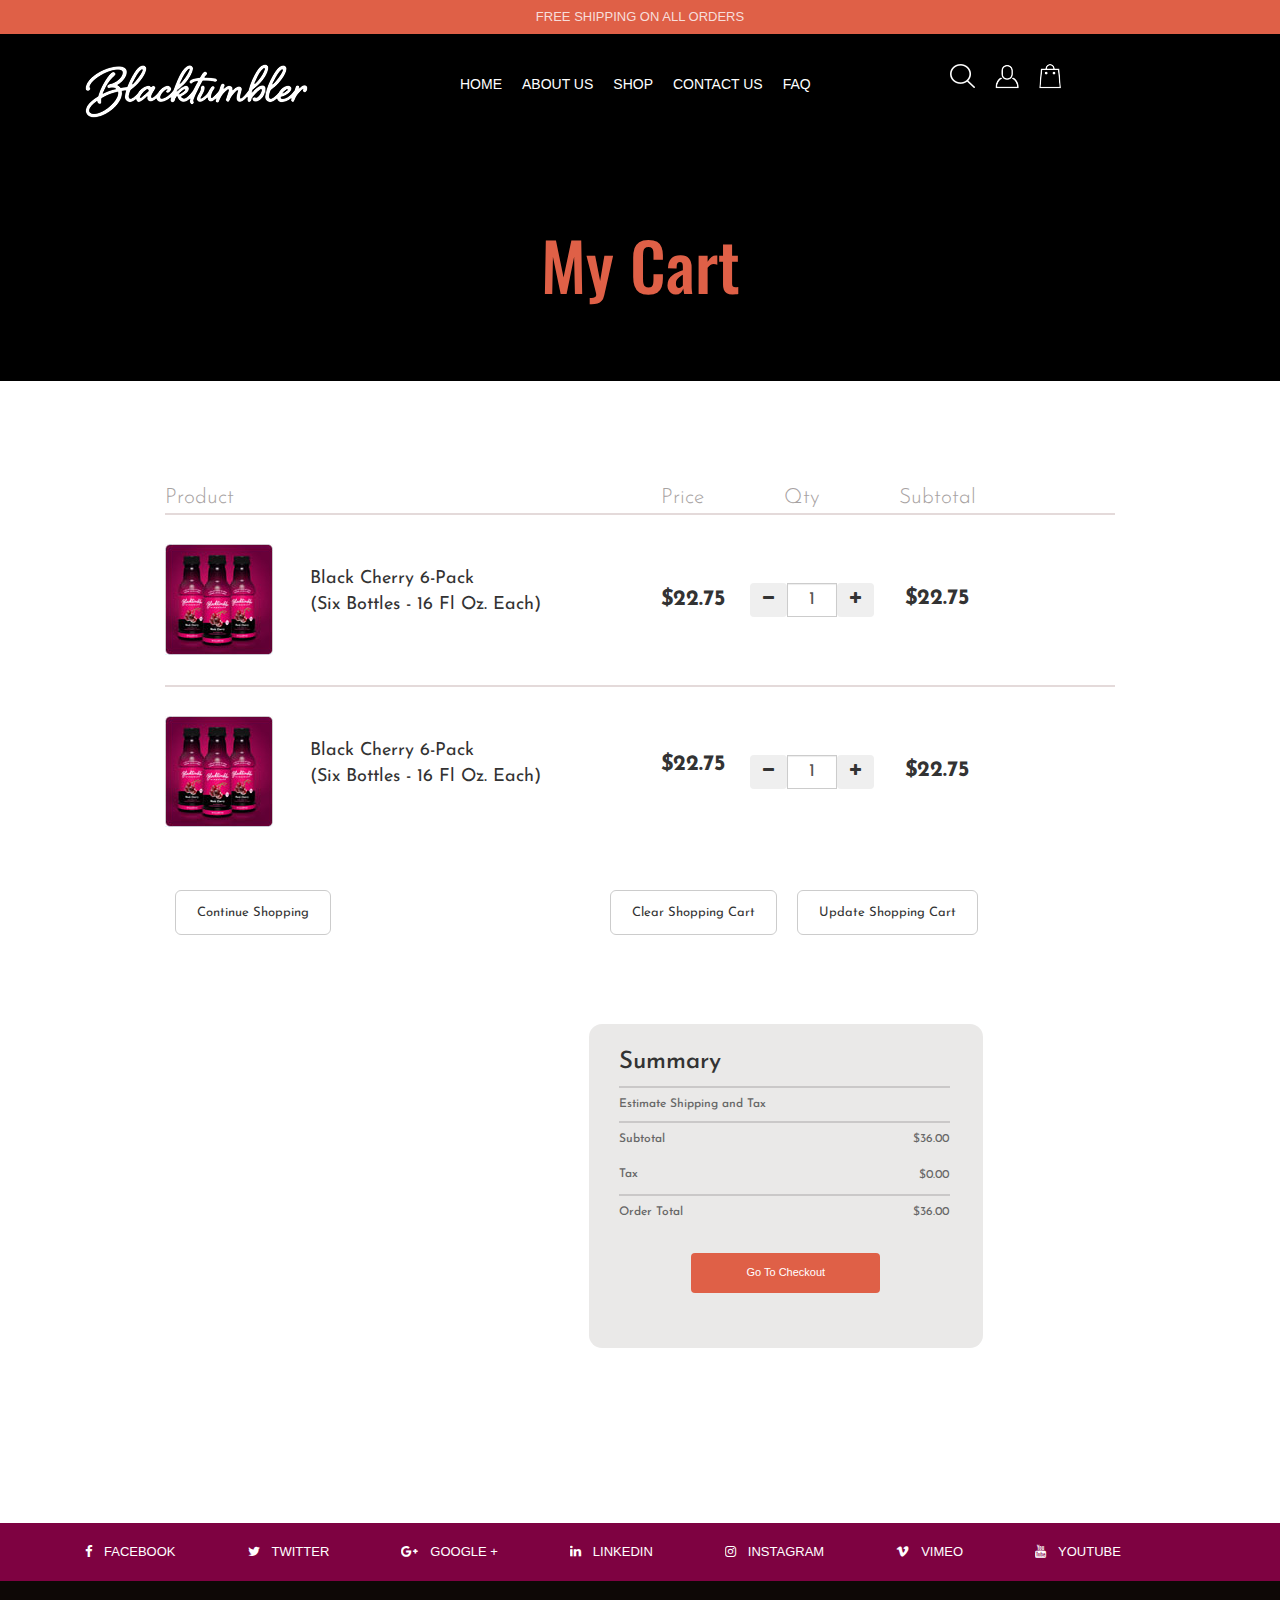
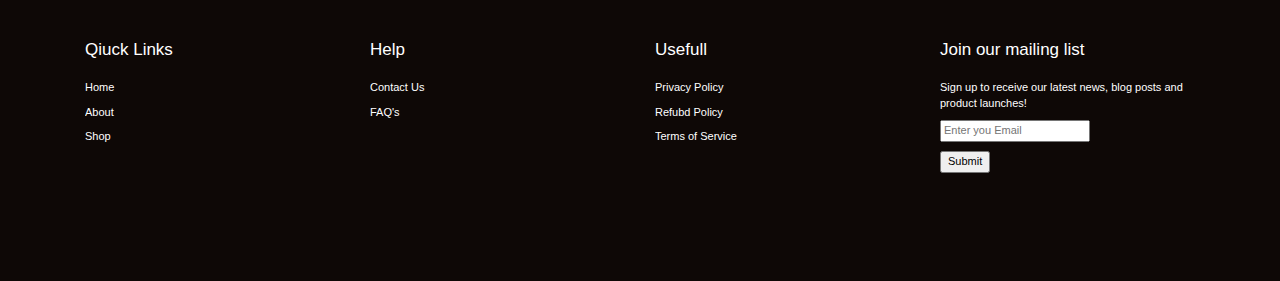
<file: my-cart.html>
<!DOCTYPE html>
<html lang="en">
  <head>
    <meta charset="utf-8">
    <meta http-equiv="X-UA-Compatible" content="IE=edge">
    <meta name="viewport" content="width=device-width, initial-scale=1">
    <title>Tumbler</title>

    
    <link href="css/bootstrap.min.css" rel="stylesheet">
    <link rel="stylesheet" type="text/css" href="css/style.css">
    <link rel="stylesheet" type="text/css" href="https://stackpath.bootstrapcdn.com/font-awesome/4.7.0/css/font-awesome.min.css">
    <style>
      @import url('https://fonts.googleapis.com/css2?family=Oswald&display=swap');
      @import url('https://fonts.googleapis.com/css2?family=Josefin+Sans&display=swap');
      @import url('https://fonts.googleapis.com/css2?family=Roboto:wght@500&display=swap');
      @import url('https://fonts.googleapis.com/css2?family=Roboto&display=swap');
      @import url('https://fonts.googleapis.com/css2?family=Bebas+Neue&display=swap');

    </style>
    
    
    

  </head>
  <body>
    
    <header>
      <div class="topBar">
        <h3>FREE SHIPPING ON ALL ORDERS</h3>
      </div>
      <div class="navBar">
        <div class="container">
          <div class="col-md-3"><div class="logo"><a href="index.html"><img class="img-responsive" src="images/logo.png"></a></div></div>
          <div class="col-md-6">
            <div class="navLink">
              <ul>
                <li><a href="index.html">HOME</a></li>
                <li><a href="about.html">ABOUT US </a></li>
                <li><a href="shop.html">SHOP</a></li>
                <li><a href="contact-us.html">CONTACT US</a></li>
                <li><a href="faq.html">FAQ</a></li>
              </ul>
            </div>
          </div>
          <div class="col-md-3">
            <div class="navIcon">
              <ul>
                <li><a href=""><img src="images/nav_icon_1.png"></a></li>
                <li><a href=""><img src="images/nav_icon_2.png"></a></li>
                <li><a href="my-cart.html"><img src="images/nav_icon_3.png"></a></li>
              </ul>
            </div>
          </div>
        </div>
        
        
      </div>
    </header>
    <div class="title">
      <h1>My Cart</h1>
    </div>
    <section class="mycart1">
        <div class="container">
            <div class="col-md-1"></div>
            <div class="col-md-10">
              <table style="width:100%">
                <tr>
                  <th>Product</th>
                  <th>Price</th>
                  <th id="qty">Qty</th>
                  <th id="sub">Subtotal</th>
                </tr>
                
                <tr class="mid-row">
                  <td><img src="images/img_013.png" align="left"><p>Black Cherry 6-Pack<br>(Six Bottles - 16 Fl Oz. Each)</p></td>
                  <td><h5>$22.75</h5></td>
                  <td>
                    <div class="input-group inline-group">
                      <div class="input-group-prepend">
                        <button class="btn btn-outline-secondary btn-minus">
                          <i class="fa fa-minus"></i>
                        </button>
                      </div>
                      <input class="form-control quantity" min="0" name="quantity" value="1" type="number">
                      <div class="input-group-append">
                        <button class="btn btn-outline-secondary btn-plus">
                          <i class="fa fa-plus"></i>
                        </button>
                      </div>
                    </div>
                  </td>
                  <td class="last-col"><h5>$22.75</h5></td>
                </tr>
                
                <tr class="mid-row">
                  <td><img src="images/img_013.png" align="left"><p>Black Cherry 6-Pack<br>(Six Bottles - 16 Fl Oz. Each)</p></td>
                  <td><h5>$22.75</p></h5>
                  <td>
                    <div class="input-group inline-group">
                      <div class="input-group-prepend">
                        <button class="btn btn-outline-secondary btn-minus">
                          <i class="fa fa-minus"></i>
                        </button>
                      </div>
                      <input class="form-control quantity" min="0" name="quantity" value="1" type="number">
                      <div class="input-group-append">
                        <button class="btn btn-outline-secondary btn-plus">
                          <i class="fa fa-plus"></i>
                        </button>
                      </div>
                    </div>
                  </td>
                  <td  class="last-col"><h5>$22.75</p></h5>
                </tr>
              </table>
              <ul>
                <li id='li1'><a href="">Continue Shopping</a></li>
                <li></li>
                <li><a href="">Clear Shopping Cart</a></li>
                <li><a href="">Update Shopping Cart</a></li>
              </ul>  
              <br> 
            </div>
            <div class="col-md-1"></div>

            
        </div>
    </section>
    <section class="mycart1">
      <div class="summary">
                <div class="container">

                  <div class="col-md-12">
                <h4>Summary</h4>
                <hr>
                <h5>Estimate Shipping and Tax</h5>
                <hr>
                <div class="row">
                  <h5>Subtotal</h5>
                  <p>$36.00</p>
                </div>
                <div class="row">
                  <h5>Tax</h5>
                  <p>$0.00</p>
                </div>
                <hr>
                <div class="row">
                  <h5>Order Total</h5>
                  <p>$36.00</p>
                </div>
                <a href=""> Go To Checkout</a>
              </div></div>
            </div>
    </section>
    

    
    <footer>
      <div class="bottomBar1">
        <div class="container">
          <div class="col-md-12">
            <div class="socialLink"> 
              <ul>
                <li><a href="" class="link_icon"><i class="fa fa-facebook" aria-hidden="true"></i>FACEBOOK</a></li>
                <li><a href="" class="link_icon"><i class="fa fa-twitter" aria-hidden="true"></i>TWITTER</a></li>
                <li><a href="" class="link_icon"><i class="fa fa-google-plus" aria-hidden="true"></i>GOOGLE +</a></li>
                <li><a href="" class="link_icon"><i class="fa fa-linkedin" aria-hidden="true"></i>LINKEDIN</a></li>
                <li><a href="" class="link_icon"><i class="fa fa-instagram" aria-hidden="true"></i>INSTAGRAM</a></li>
                <li><a href="" class="link_icon"><i class="fa fa-vimeo" aria-hidden="true"></i>VIMEO</a></li>
                <li><a href="" class="link_icon"><i class="fa fa-youtube" aria-hidden="true"></i>YOUTUBE</a></li>
              </ul>
            </div> 
          </div>
        </div>
      </div>
      <div class="bottomBar2">
        <div class="container">
          <div class="col-md-3">
            <div class="quickLink">
              <h5>Qiuck Links</h5> 
              <ul>
                <li><a href="index.html">Home</a></li>
                <li><a href="about-us.html">About</a></li>
                <li><a href="shop.html">Shop</a></li>
              </ul>
            </div>
          </div>
          <div class="col-md-3">
            <div class="help"> 
              <h5>Help</h5> 
              <ul>
                <li><a href="contact-us.html">Contact Us</a></li>
                <li><a href="faq.html">FAQ's</a></li>
              </ul>
            </div>
          </div>
          <div class="col-md-3">
            <div class="usefull"> 
              <h5>Usefull</h5> 
              <ul>
                <li><a href="">Privacy Policy</a></li>
                <li><a href="">Refubd Policy</a></li>
                <li><a href="">Terms of Service</a></li>
              </ul>
            </div> 
          </div>
          <div class="col-md-3">
            <div class="joinMail"> 
              <h5>Join our mailing list</h5> 
              <ul>
                <li>Sign up to receive our latest news, blog posts and product launches!</li>
                <li><form><input type="text" name="email" placeholder="Enter you Email"></form></li>
                <li id='submitBottun'><form><input type="submit" name="submit"></form></li>
              </ul>
            </div>
          </div>
          </div>
        </div>
      </div>
      </div>
    </footer>

    <script src="https://ajax.googleapis.com/ajax/libs/jquery/1.12.4/jquery.min.js"></script>
    
    <script src="js/bootstrap.min.js"></script>
  </body>
</html>
</file>
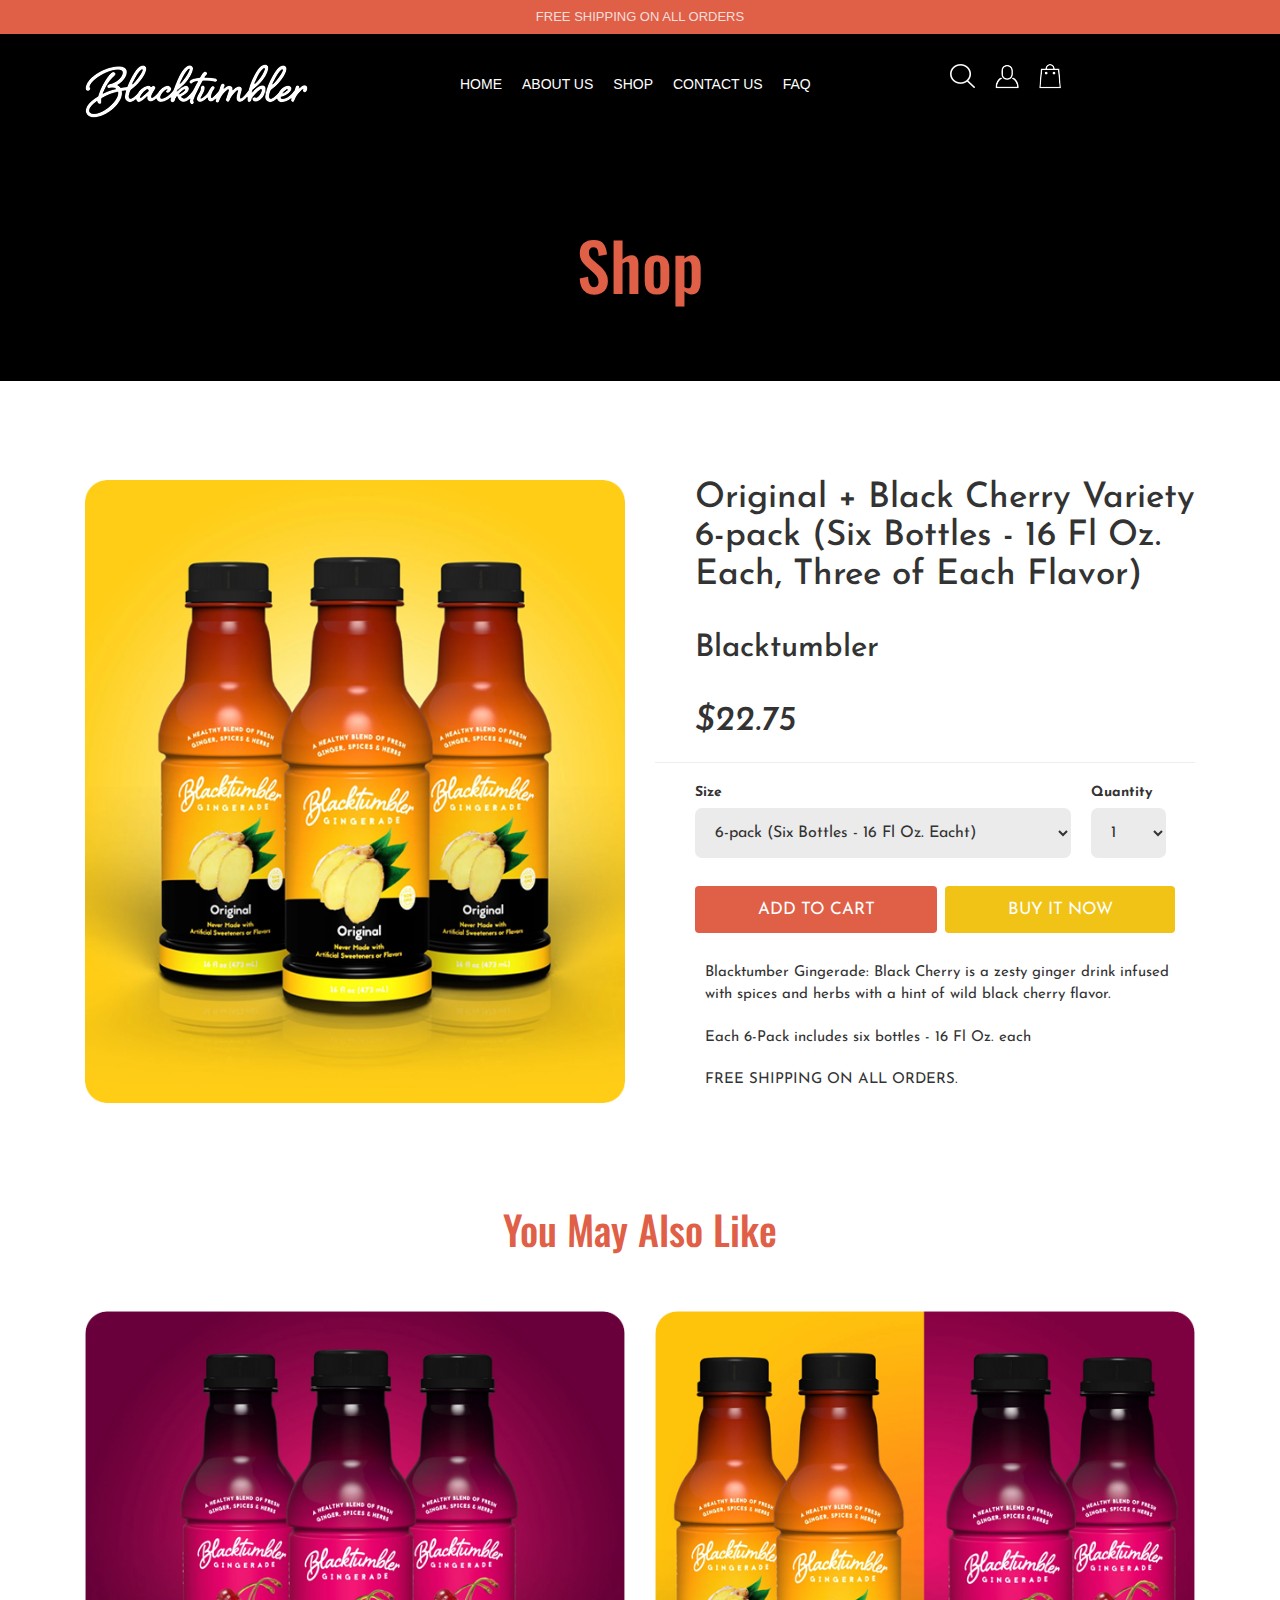
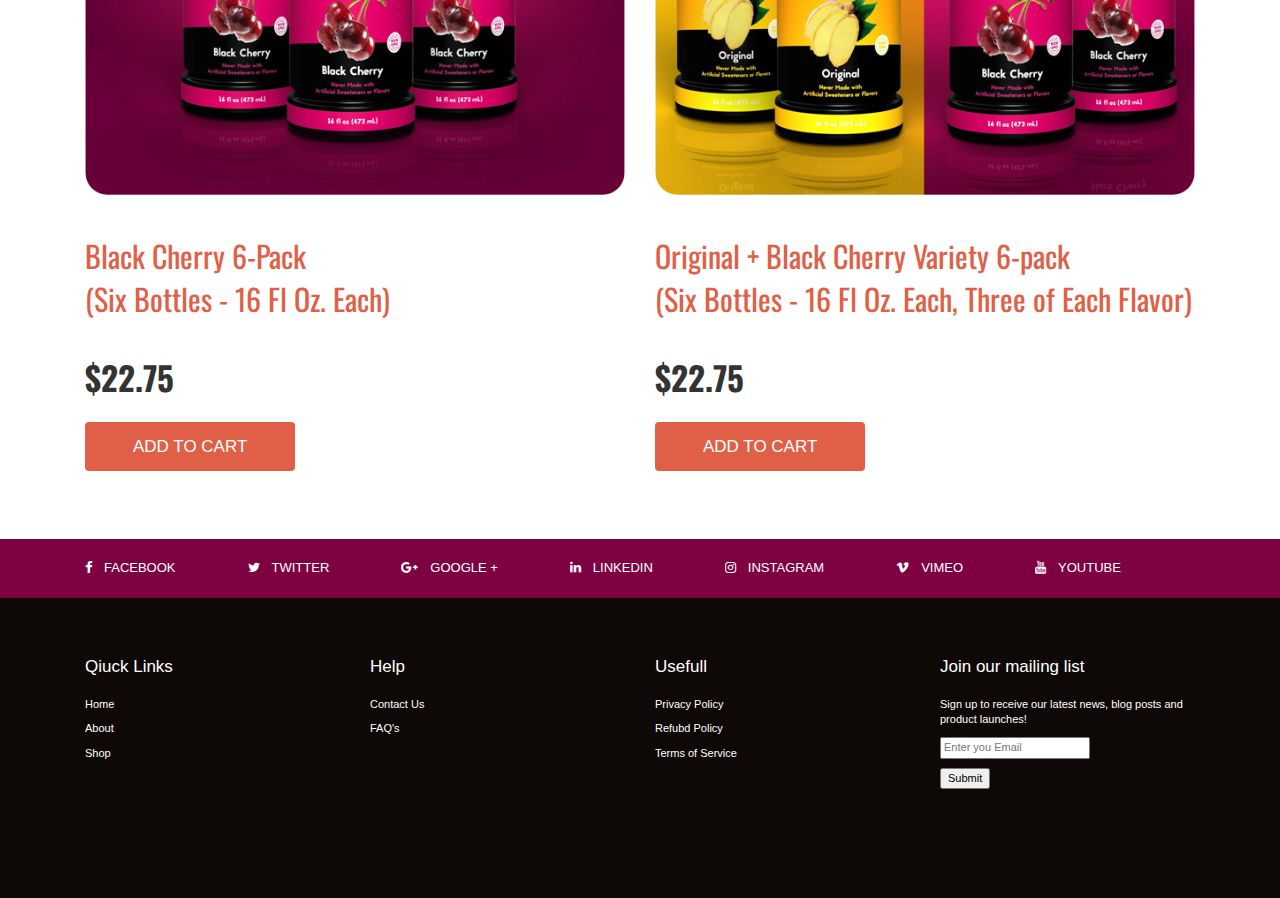
<file: shop-detail.html>
<!DOCTYPE html>
<html lang="en">
  <head>
    <meta charset="utf-8">
    <meta http-equiv="X-UA-Compatible" content="IE=edge">
    <meta name="viewport" content="width=device-width, initial-scale=1">
    <title>Tumbler</title>

    
    <link href="css/bootstrap.min.css" rel="stylesheet">
    <link rel="stylesheet" type="text/css" href="css/style.css">
    <link rel="stylesheet" type="text/css" href="https://stackpath.bootstrapcdn.com/font-awesome/4.7.0/css/font-awesome.min.css">
    <style>
      @import url('https://fonts.googleapis.com/css2?family=Oswald&display=swap');
      @import url('https://fonts.googleapis.com/css2?family=Josefin+Sans&display=swap');
      @import url('https://fonts.googleapis.com/css2?family=Roboto:wght@500&display=swap');
      @import url('https://fonts.googleapis.com/css2?family=Roboto&display=swap');
</style>
    

  </head>
  <body>
    
    <header>
      <div class="topBar">
        <h3>FREE SHIPPING ON ALL ORDERS</h3>
      </div>
      <div class="navBar">
      	<div class="container">
      		<div class="col-md-3"><div class="logo"><a href="index.html"><img class="img-responsive" src="images/logo.png"></a></div></div>
      		<div class="col-md-6">
      			<div class="navLink">
	      			<ul>
	      				<li><a href="index.html">HOME</a></li>
	      				<li><a href="about-us.html">ABOUT US </a></li>
	      				<li><a href="shop.html">SHOP</a></li>
	      				<li><a href="contact-us.html">CONTACT US</a></li>
	      				<li><a href="faq.html">FAQ</a></li>
	      			</ul>
	      		</div>
      		</div>
      		<div class="col-md-3">
      			<div class="navIcon">
	      			<ul>
	      				<li><a href=""><img src="images/nav_icon_1.png"></a></li>
	      				<li><a href=""><img src="images/nav_icon_2.png"></a></li>
	      				<li><a href="my-cart.html"><img src="images/nav_icon_3.png"></a></li>
	      			</ul>
	      		</div>
      		</div>
      	</div>
        
        
      </div>
    </header>
    <div class="title">
      <h1>Shop</h1>
    </div>
    

    <section class="shopSec3">
      <div class="container">
        <div class="col-md-6">
          <img src="images/img_012.png" class="img-responsive">
        </div>
        <div class="col-md-6">
          <h1>Original + Black Cherry Variety<br> 6-pack (Six Bottles - 16 Fl Oz. <br>Each, Three of Each Flavor)</h1>
          <h5>Blacktumbler </h5>
          <h1><i>$22.75</i> </h1>
          <hr>
          <div class="box">
            <div class="form">
              <div class="col-md-10">
                <form>
                  <label for="sizes">Size</label><br>
                  <select id="sizes" name="sizes">
                    <option value="size1">6-pack (Six Bottles - 16 Fl Oz. Eacht)</option>
                    <option value="size2">12-pack (Six Bottles - 16 Fl Oz. Eacht)</option>
                    <option value="size3">18-pack (Six Bottles - 16 Fl Oz. Eacht)</option>
                    <option value="size4">24-pack (Six Bottles - 16 Fl Oz. Eacht)</option>
                  </select>
                  
                </form>
              </div>
              <div class="col-md-2">
                <form>
                  <label for="quatities">Quantity</label><br>
                  <select id="quatities" name="quatities">
                    <option value="quantity1">1</option>
                    <option value="quantity2">2</option>
                    <option value="quantity3">3</option>
                    <option value="quantity4">4</option>
                  </select>
                  
                </form>
              </div>
            </div>
            <div class="button-container">
              <div class="orange-button">
                <div class="col-md-6">
                  <a href="">ADD TO CART</a>
                </div>
              </div>
              <div class="yellow-button">
                <div class="col-md-6">
                  <a href="">BUY IT NOW</a>
                </div>
              </div>
            </div>
          </div>
          <p>Blacktumber Gingerade: Black Cherry is a zesty ginger drink infused with spices and herbs with a hint of wild black cherry flavor.<br><br>

Each 6-Pack includes six bottles - 16 Fl Oz. each<br><br>

FREE SHIPPING ON ALL ORDERS.
</p>
        </div>
        
      </div>
    </section>
    <section class="shopSec1">

      <div class="container">
        <h2>You May Also Like</h2>
          
          <div class="col-md-6">
            
            <img src="images/img_010.png" class="img-responsive">
            
            <p>Black Cherry 6-Pack <br>(Six Bottles - 16 Fl Oz. Each)</p>
            <h3>$22.75</h3>
         
          <a href="">ADD TO CART</a>
          </div>
          <div class="col-md-6">
            
            <img src="images/img_011.png" class="img-responsive">
            
            <p>Original + Black Cherry Variety 6-pack<br> (Six Bottles - 16 Fl Oz. Each, Three of Each Flavor)</p>
            <h3>$22.75</h3>
          
          <a href="">ADD TO CART</a>
          </div>
          

          </div>
          
      </div>
      
    </section>
    <footer>
      <div class="bottomBar1">
        <div class="container">
          <div class="col-md-12">
            <div class="socialLink"> 
              <ul>
                <li><a href="" class="link_icon"><i class="fa fa-facebook" aria-hidden="true"></i>FACEBOOK</a></li>
                <li><a href="" class="link_icon"><i class="fa fa-twitter" aria-hidden="true"></i>TWITTER</a></li>
                <li><a href="" class="link_icon"><i class="fa fa-google-plus" aria-hidden="true"></i>GOOGLE +</a></li>
                <li><a href="" class="link_icon"><i class="fa fa-linkedin" aria-hidden="true"></i>LINKEDIN</a></li>
                <li><a href="" class="link_icon"><i class="fa fa-instagram" aria-hidden="true"></i>INSTAGRAM</a></li>
                <li><a href="" class="link_icon"><i class="fa fa-vimeo" aria-hidden="true"></i>VIMEO</a></li>
                <li><a href="" class="link_icon"><i class="fa fa-youtube" aria-hidden="true"></i>YOUTUBE</a></li>
              </ul>
            </div> 
          </div>
        </div>
      </div>
      <div class="bottomBar2">
        <div class="container">
          <div class="col-md-3">
            <div class="quickLink">
              <h5>Qiuck Links</h5> 
              <ul>
                <li><a href="index.html">Home</a></li>
                <li><a href="about-us.html">About</a></li>
                <li><a href="shop.html">Shop</a></li>
              </ul>
            </div>
          </div>
          <div class="col-md-3">
            <div class="help"> 
              <h5>Help</h5> 
              <ul>
                <li><a href="contact-us.html">Contact Us</a></li>
                <li><a href="faq.html">FAQ's</a></li>
              </ul>
            </div>
          </div>
          <div class="col-md-3">
            <div class="usefull"> 
              <h5>Usefull</h5> 
              <ul>
                <li><a href="">Privacy Policy</a></li>
                <li><a href="">Refubd Policy</a></li>
                <li><a href="">Terms of Service</a></li>
              </ul>
            </div> 
          </div>
          <div class="col-md-3">
            <div class="joinMail"> 
              <h5>Join our mailing list</h5> 
              <ul>
                <li>Sign up to receive our latest news, blog posts and product launches!</li>
                <li><form><input type="text" name="email" placeholder="Enter you Email"></form></li>
                <li id='submitBottun'><form><input type="submit" name="submit"></form></li>
              </ul>
            </div>
          </div>
          </div>
        </div>
      </div>
      </div>
    </footer>

    <script src="https://ajax.googleapis.com/ajax/libs/jquery/1.12.4/jquery.min.js"></script>
    
    <script src="js/bootstrap.min.js"></script>
  </body>
</html>
</file>
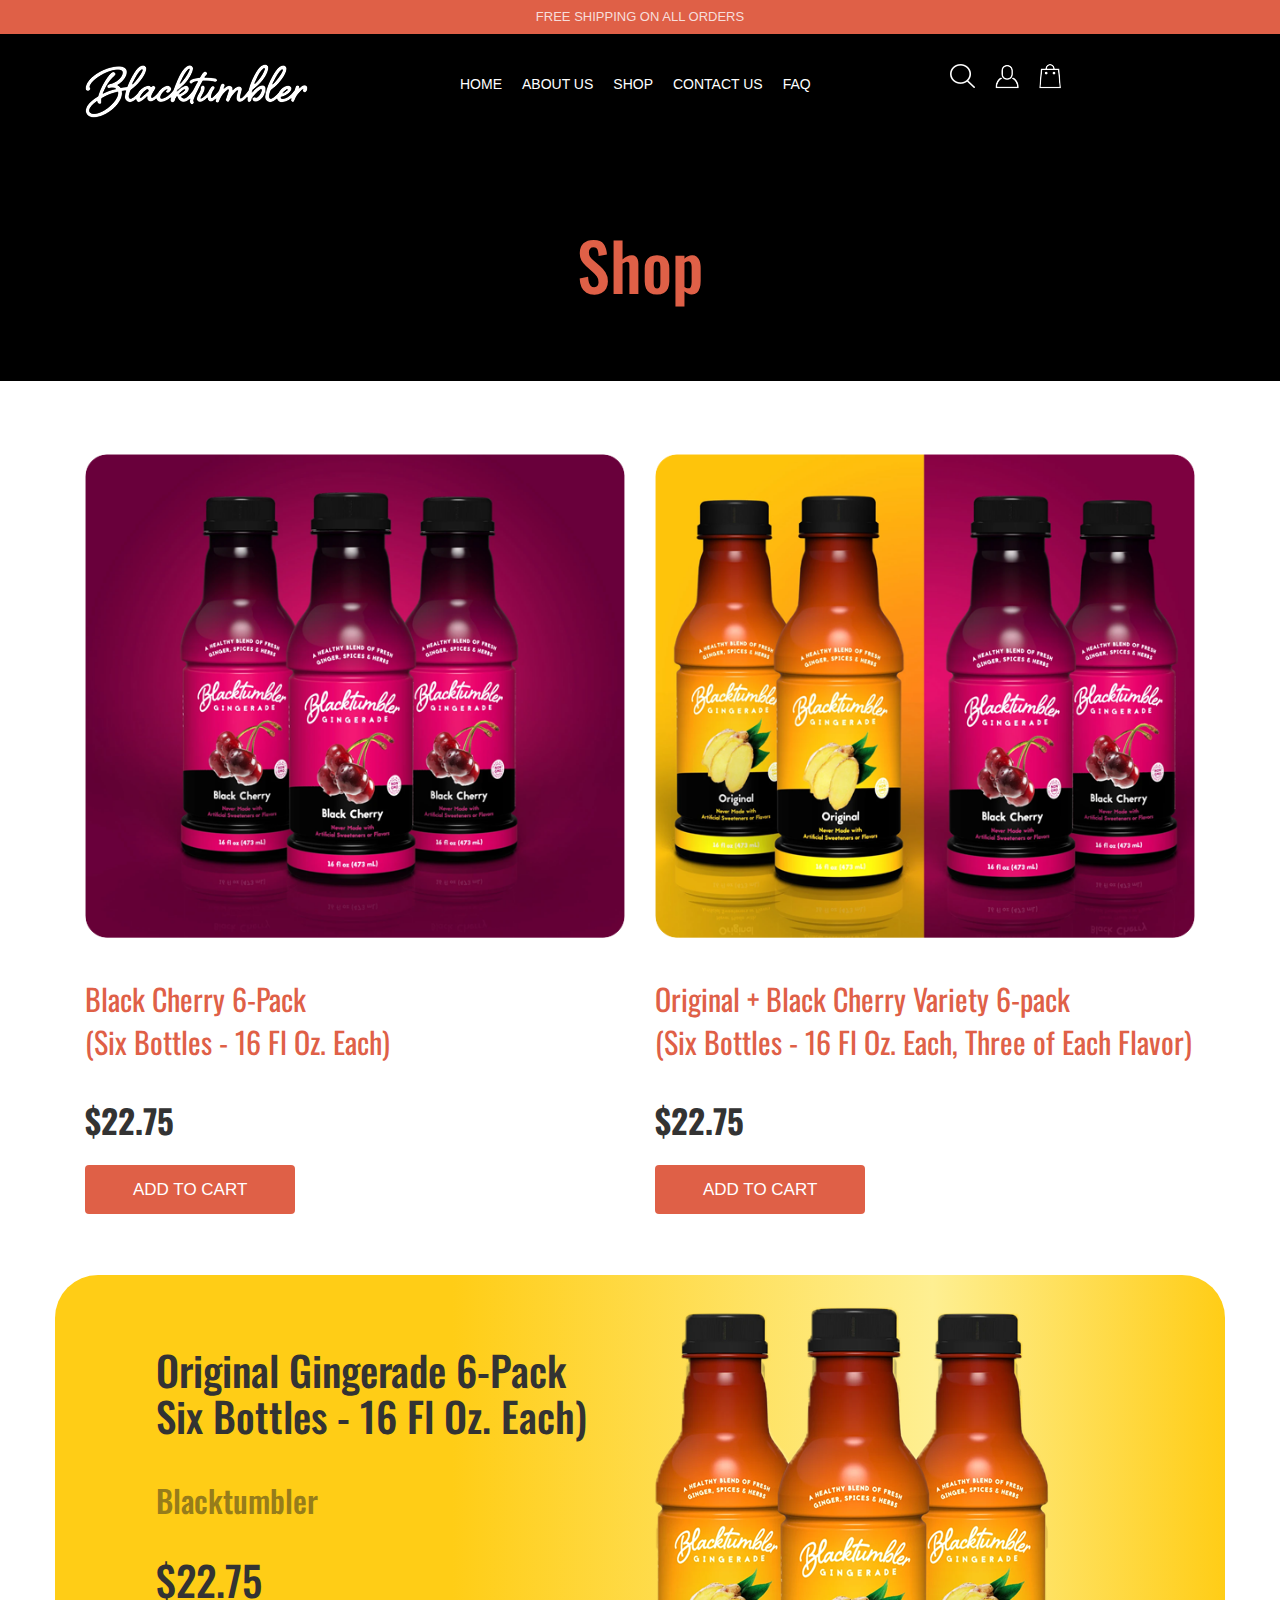
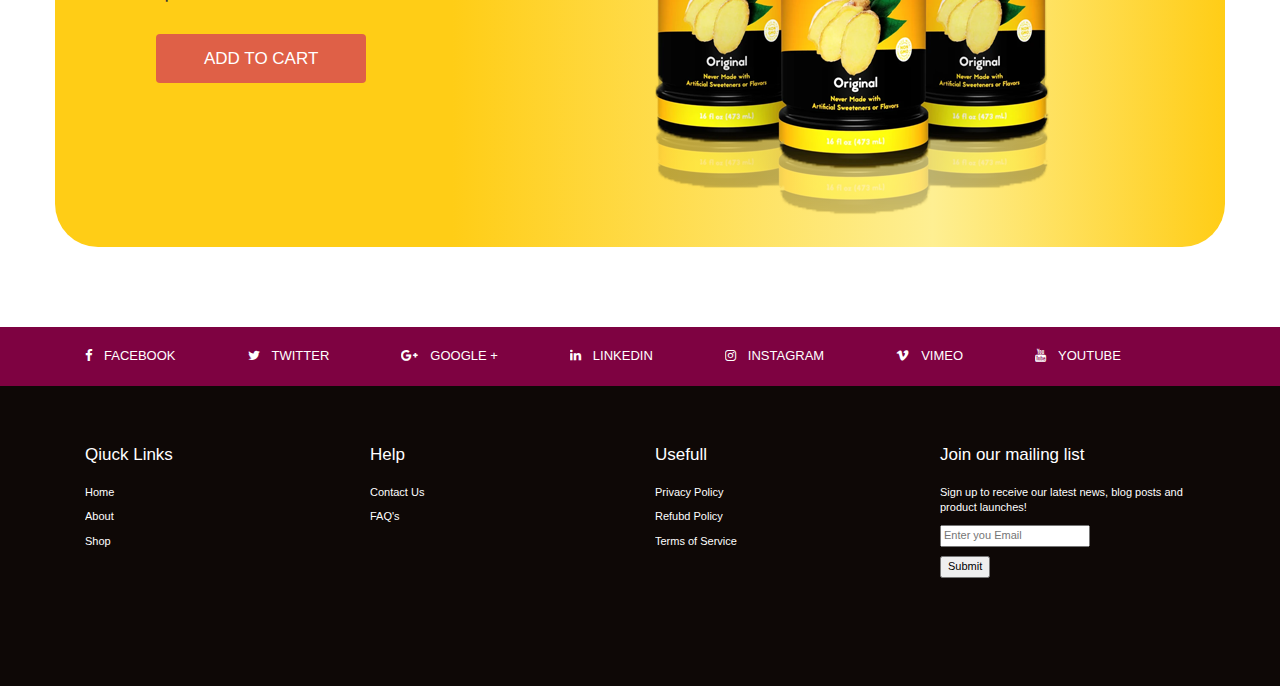
<file: shop.html>
<!DOCTYPE html>
<html lang="en">
  <head>
    <meta charset="utf-8">
    <meta http-equiv="X-UA-Compatible" content="IE=edge">
    <meta name="viewport" content="width=device-width, initial-scale=1">
    <title>Tumbler</title>

    
    <link href="css/bootstrap.min.css" rel="stylesheet">
    <link rel="stylesheet" type="text/css" href="css/style.css">
    <link rel="stylesheet" type="text/css" href="https://stackpath.bootstrapcdn.com/font-awesome/4.7.0/css/font-awesome.min.css">
    <style>
      @import url('https://fonts.googleapis.com/css2?family=Oswald&display=swap');
      @import url('https://fonts.googleapis.com/css2?family=Josefin+Sans&display=swap');
      @import url('https://fonts.googleapis.com/css2?family=Roboto:wght@500&display=swap');
      @import url('https://fonts.googleapis.com/css2?family=Roboto&display=swap');
</style>
    

  </head>
  <body>
    
    <header>
      <div class="topBar">
        <h3>FREE SHIPPING ON ALL ORDERS</h3>
      </div>
      <div class="navBar">
      	<div class="container">
      		<div class="col-md-3"><div class="logo"><a href="index.html"><img class="img-responsive" src="images/logo.png"></a></div></div>
      		<div class="col-md-6">
      			<div class="navLink">
	      			<ul>
	      				<li><a href="index.html">HOME</a></li>
	      				<li><a href="about-us.html">ABOUT US </a></li>
	      				<li><a href="shop.html">SHOP</a></li>
	      				<li><a href="contact-us.html">CONTACT US</a></li>
	      				<li><a href="faq.html">FAQ</a></li>
	      			</ul>
	      		</div>
      		</div>
      		<div class="col-md-3">
      			<div class="navIcon">
	      			<ul>
	      				<li><a href=""><img src="images/nav_icon_1.png"></a></li>
	      				<li><a href=""><img src="images/nav_icon_2.png"></a></li>
	      				<li><a href="my-cart.html"><img src="images/nav_icon_3.png"></a></li>
	      			</ul>
	      		</div>
      		</div>
      	</div>
        
        
      </div>
    </header>
    <div class="title">
      <h1>Shop</h1>
    </div>
    <section class="shopSec1">
      <div class="container">
        
          
          <div class="col-md-6">
            
            <img src="images/img_010.png" class="img-responsive">
            
            <p>Black Cherry 6-Pack <br>(Six Bottles - 16 Fl Oz. Each)</p>
            <h3>$22.75</h3>
         
          <a href="">ADD TO CART</a>
          </div>
          <div class="col-md-6">
            
            <img src="images/img_011.png" class="img-responsive">
            
            <p>Original + Black Cherry Variety 6-pack<br> (Six Bottles - 16 Fl Oz. Each, Three of Each Flavor)</p>
            <h3>$22.75</h3>
          
          <a href="">ADD TO CART</a>
          </div>
          

          </div>
          
      </div>
      
    </section>

    <section class="shopSec2">
      <div class="container">
        <div class="col-md-6">
          <h1>Original Gingerade 6-Pack <br> Six Bottles - 16 Fl Oz. Each)</h1>
          <h5>Blacktumbler </h5>
          <h1>$22.75 </h1>
          <a href="">ADD TO CART</a>
        </div>
        <div class="col-md-6">
          <img src="images/gingerade.png">
        </div>
      </div>
    </section>
  
    <footer>
      <div class="bottomBar1">
        <div class="container">
          <div class="col-md-12">
            <div class="socialLink"> 
              <ul>
                <li><a href="" class="link_icon"><i class="fa fa-facebook" aria-hidden="true"></i>FACEBOOK</a></li>
                <li><a href="" class="link_icon"><i class="fa fa-twitter" aria-hidden="true"></i>TWITTER</a></li>
                <li><a href="" class="link_icon"><i class="fa fa-google-plus" aria-hidden="true"></i>GOOGLE +</a></li>
                <li><a href="" class="link_icon"><i class="fa fa-linkedin" aria-hidden="true"></i>LINKEDIN</a></li>
                <li><a href="" class="link_icon"><i class="fa fa-instagram" aria-hidden="true"></i>INSTAGRAM</a></li>
                <li><a href="" class="link_icon"><i class="fa fa-vimeo" aria-hidden="true"></i>VIMEO</a></li>
                <li><a href="" class="link_icon"><i class="fa fa-youtube" aria-hidden="true"></i>YOUTUBE</a></li>
              </ul>
            </div> 
          </div>
        </div>
      </div>
      <div class="bottomBar2">
        <div class="container">
          <div class="col-md-3">
            <div class="quickLink">
              <h5>Qiuck Links</h5> 
              <ul>
                <li><a href="index.html">Home</a></li>
                <li><a href="about-us.html">About</a></li>
                <li><a href="shop.html">Shop</a></li>
              </ul>
            </div>
          </div>
          <div class="col-md-3">
            <div class="help"> 
              <h5>Help</h5> 
              <ul>
                <li><a href="contact-us.html">Contact Us</a></li>
                <li><a href="faq.html">FAQ's</a></li>
              </ul>
            </div>
          </div>
          <div class="col-md-3">
            <div class="usefull"> 
              <h5>Usefull</h5> 
              <ul>
                <li><a href="">Privacy Policy</a></li>
                <li><a href="">Refubd Policy</a></li>
                <li><a href="">Terms of Service</a></li>
              </ul>
            </div> 
          </div>
          <div class="col-md-3">
            <div class="joinMail"> 
              <h5>Join our mailing list</h5> 
              <ul>
                <li>Sign up to receive our latest news, blog posts and product launches!</li>
                <li><form><input type="text" name="email" placeholder="Enter you Email"></form></li>
                <li id='submitBottun'><form><input type="submit" name="submit"></form></li>
              </ul>
            </div>
          </div>
          </div>
        </div>
      </div>
      </div>
    </footer>

    <script src="https://ajax.googleapis.com/ajax/libs/jquery/1.12.4/jquery.min.js"></script>
    
    <script src="js/bootstrap.min.js"></script>
  </body>
</html>
</file>
<file: css/style.css>
.topBar{
	background-color: #df6047;
	padding:10px;
	text-align: center;
}

.topBar h3{
	font-size: 13px;
	color: #f7dedb;
	padding:0;
	margin: 0
}

.navBar{
	background-color: black;
	padding: 30px
}

.navLink{}
.navLink ul{ list-style: none;padding: 0;margin-left: 80px}
.navLink ul li{float: left; padding-left: 10px; padding-right: 10px }
.navLink ul li a{text-decoration:none;color: white}
.navLink ul li a:hover{color:#df6047}


.navIcon{}
.navIcon ul{ list-style: none;padding: 0px;margin:0px}
.navIcon ul li{float: left; padding-left: 10px; padding-right: 10px }
.navIcon ul li a{}

.slideMain .carousel-caption{
	right: 10%;
	left: 10%;
	padding-bottom: 0px;
	top:10%;
	width: 50%;

}
.slideMain .container {
    padding-right: 0px;
    padding-left: 0px;
    /* margin-right: 0px; */
    /* margin-left: 0px; */
    width: 1383px;
    display: table;
    margin: auto;
}
.slideMain .col-md-12{
    padding-left: 0px;
    padding-right: 0px;
}
.sliderText{ 
				margin:0px;
				padding: 0px;
			}
.sliderText h2{ font-family: 'Oswald', sans-serif; 
				font-size: 60px; 
				color: #df6047;
				text-align: left;
				font-weight: 500;
				font-stretch: semi-condensed;}

.sliderText p{  
				font-size: 14px;
				text-align: left;
				margin-top: 30px;
				font-family: 'Josefin Sans',sans-serif;
			}
.sliderText a{background: #df6047;
				text-align: left;
				font-size: 18;
				padding: 10px 20px;
				color: white;
				float: left;
				display: inline-block;
				margin-top: 30px
				}

.sliderText a:hover{
				text-decoration: none;
				background: #ca5139
}


.ourBenefits{
	padding: 50px 0px;
	text-align: center;
}
.ourBenefits h2{
	font-family: 'Oswald', sans-serif;
	font-size: 40px;
	color: #df6047;
	text-align: center;
	margin-top: 60px;
	margin-bottom: 40px
}


.ourBenefits p{
	font-size: 15px;
	text-align: center;

	font-family: 'Josefin Sans',sans-serif;
	
}

.ourBenefits a {
    background: #df6047;
    font-size: 18;
    padding: 10px 30px;
    color: white;
    text-decoration: none;
    margin-top: 45px;
    border-radius: 4px;
    text-align: center;
    display: table;
    margin-left: auto;
    margin-right: auto;
}

.ourBenefits a:hover{
				text-decoration: none;
				background: #ca5139
}

.gingerade{
	background-color: #ffbf1a;
	height: 650px;
}

.gingerade #ginger {
    /*position: absolute;*/
    margin-top: 130px;
    margin-left: 0px;
    padding: 20px;
    /* height: 500px; */
    width: 483px;
}

.gingerade h2{
	font-family: 'Oswald', sans-serif;
	font-size: 61px;
	margin-top: 100px;
}
.gingerade p {
    font-family: 'Josefin Sans',sans-serif;
    font-size: 16px;
    margin-top: 30px;
}

.gingerade ul{
	font-family: 'Josefin Sans',sans-serif;
	font-size: 15px;
	padding: 0 20px;
    

}

.ourProducts{
	padding: 50px 0px;
}
.ourProducts h2{
	font-family: 'Oswald', sans-serif;
	font-size: 40px;
	color: #df6047;
	text-align: center;
	margin-top: 20px;
	margin-bottom: 60px
}

.productBox1 h3 {
    text-align: center;
    font-size: 20px;
    font-family: 'Josefin Sans',sans-serif;
    font-weight: bold;
    margin-bottom: 15px;
    margin-top: 39px;
}
.productBox2 h3 {
    text-align: center;
    font-size: 20px;
    font-family: 'Josefin Sans',sans-serif;
    font-weight: bold;
    margin-bottom: 20px;
    padding-bottom: 15px;
}
.productBox3 h3 {
    text-align: center;
    font-size: 20px;
    font-family: 'Josefin Sans',sans-serif;
    font-weight: bold;
    margin-bottom: 15px;
    padding-bottom: 0px;
    margin-top: 39px;
}
.ourProducts p{
	font-size: 15px;
	text-align: center;
	font-family: 'Josefin Sans',sans-serif;
	margin-top: 40px;
	padding: 30px;
	text-transform: uppercase;
	
}
.productBox1 {
    background: #fff;
    -webkit-box-shadow: 10px 15px 34px -29px rgb(0 0 0 / 75%);
    -moz-box-shadow: 10px 15px 34px -29px rgba(0,0,0,0.75);
    box-shadow: 10px 15px 34px -29px rgb(0 0 0 / 75%);
    padding-bottom: 1px;
}
.productBox2 {
    background: #fff;

    -webkit-box-shadow: 10px 15px 34px -29px rgba(0,0,0,0.75);
  	-moz-box-shadow: 10px 15px 34px -29px rgba(0,0,0,0.75);
 	box-shadow: 10px 15px 34px -29px rgba(0,0,0,0.75);
}
.productBox3 {
    
    background: #fff;
    -webkit-box-shadow: 10px 15px 34px -29px rgb(0 0 0 / 75%);
    -moz-box-shadow: 10px 15px 34px -29px rgba(0,0,0,0.75);
    box-shadow: 10px 15px 34px -29px rgb(0 0 0 / 75%);
    padding-bottom: 2px;
}

.latestBlogs{
	padding: 50px 0px;
}
.latestBlogs .col-md-4{
	text-align: center;
}
.latestBlogs h2 {
    font-family: 'Oswald', sans-serif;
    font-size: 40px;
    color: #df6047;
    text-align: center;
    margin-top: -13px;
    margin-bottom: 60px;
}

.latestBlogs h3 {
    text-align: center;
    font-size: 15px;
    font-family: 'Roboto',sans-serif;
    padding: 28px 22px;
    margin: 0px;
}
.latestBlogs p {
    font-size: 12px;
    text-align: center;
    font-family: 'Roboto Regualr', sans-serif;
    padding: 10px;
    padding-left: 30px;
    padding-right: 30px;
    margin-top: 0px;
    margin-left: 20px;
    margin-right: 20px;
    margin-bottom: 0px;
}

.latestBox1 {
    background: #fff;

    -webkit-box-shadow: 10px 15px 34px -29px rgba(0,0,0,0.75);
  	-moz-box-shadow: 10px 15px 34px -29px rgba(0,0,0,0.75);
 	box-shadow: 10px 15px 34px -29px rgba(0,0,0,0.75);
}
.latestBox1 a {
    background: #df6047;
    font-size: 18;
    padding: 10px 50px;
    color: white;
    display: inline-block;
    text-decoration: none;
    border-radius: 4px;
    margin-top: 80px;
    position: relative;
    top: 18px;
}
.latestBox1 a:hover{
				text-decoration: none;
				background: #ca5139
}
.latestBox2 {
    background: #fff;

    -webkit-box-shadow: 10px 15px 34px -29px rgba(0,0,0,0.75);
  	-moz-box-shadow: 10px 15px 34px -29px rgba(0,0,0,0.75);
 	box-shadow: 10px 15px 34px -29px rgba(0,0,0,0.75);
}
.latestBox2 a{background: #df6047;
				font-size: 18;
				padding: 10px 50px;
				color: white;
				display: inline-block;
				text-decoration: none;
				margin-top: 30px;
				border-radius: 4px;
				position: relative;
    			top: 18px;
				}

.latestBox2 a:hover{
				text-decoration: none;
				background: #ca5139
}
.latestBox3 {
    background: #fff;

    -webkit-box-shadow: 10px 15px 34px -29px rgba(0,0,0,0.75);
  	-moz-box-shadow: 10px 15px 34px -29px rgba(0,0,0,0.75);
 	box-shadow: 10px 15px 34px -29px rgba(0,0,0,0.75);
}
.latestBox3 a {
    background: #df6047;
    font-size: 18;
    padding: 10px 50px;
    color: white;
    display: inline-block;
    text-decoration: none;
    margin-top: 131px;
    border-radius: 4px;
    position: relative;
    top: 18px;
}
.latestBox3 a:hover{
				text-decoration: none;
				background: #ca5139
}
footer{
	margin-top: 80px
}
.bottomBar1{
	background: rgb(126,2,65);
	padding: 20px 0
}
.socialLink{}
.socialLink ul{list-style: none; padding: 0; margin:auto;}
.socialLink ul li {
    float: left;
    padding-left: 0px;
    padding-right: 72px;
    font-size: 13px;
    overflow: hidden;
}
.socialLink ul li a{ text-decoration: none; color: white }
.socialLink .link_icon:hover{color: #0e0806 }
.socialLink ul li a i {
    /*text-decoration: none;
    color: white;
    margin-left: 0px;*/
    margin-right: 12px;
}


.bottomBar2{
	background: #0e0806;
	padding: 50px;
	list-style: none;
	height: 300px;
	/*padding-right:20px;*/
}
/*.col-mod-3{ margin-right: 50px }*/
.bottomBar2 h5{  font-size:17px; color: white ; margin-bottom: 20px}
.bottomBar2 ul{list-style: none; padding:0; margin-left:0px}
.bottomBar2 ul li{padding-bottom: 9px; font-size: 11px; overflow: hidden; color: white}
.bottomBar2 ul li a{ text-decoration: none; color: white }
.bottomBar2 ul li a:hover{color: rgb(126,2,65) }

#submitBottun{
	color: black;
}

.centerText{
	font-size: 20px;
}

.title{
	margin: 0px;
	background-color: #000000;
	
}
.title h1 {
    font-family: 'Oswald', sans-serif;
    font-size: 66px;
    color: #df6047;
    text-align: center;
    padding: 80px 0px;
    margin: 0px;
}

.aboutUs {
    /* margin: 68px 0px; */
    margin-bottom: 60px;
}
.aboutUs h3 {
    font-family: 'Oswald', sans-serif;
    font-size: 55px;
    color: #df6047;
    /* text-align: center; */
    padding: 43px 0px;
    margin-top: 56px;
    
}
.aboutUs p {
    font-size: 17px;
    /* text-align: center; */
    font-family: 'Josefin Sans',sans-serif;
}

.features{
	background-color: #ffbf1a;
	margin: 0px;
	padding: 0px;
    
}

.features .gingerBox {
    position: relative;
    padding: 35px 0 0;
}
.features .gingerBox img{
    position: absolute;
    left: 0;
}
.features .gingerBox p {
    font-size: 20px;
    padding-left: 97px;
    margin: 15px 0px;
    font-weight: bold;
    font-family: 'Oswald';
}


.features a {
    background: #df6047;
    font-size: 15px;
    padding: 15px 31px;
    color: white;
    text-decoration: none;
    margin-top: 420px;
    border-radius: 4px;
    display: table;
    /* margin-bottom: -45px; */
    position: absolute;
    margin-left: 37px;
}
.features a:hover{
				
				background: #ca5139
}

.nutriFacts{}
.nutriFacts h1 {
    font-family: 'Oswald', sans-serif;
    font-size: 69px;
    color: #df6047;
    /* text-align: center; */
    /* padding: 43px 0px; */
    margin-top: 60px;
}
.nutriFacts h6 {
    font-family: 'Oswald', sans-serif;
    font-size: 26px;
    color: #df6047;
    /* text-align: center; */
    /* padding: 43px 0px; */
    /* margin-top: 17px; */
}
.nutriFacts p {
    font-size: 25px;
    /* text-align: center; */
    font-family: 'Josefin Sans',sans-serif;
    padding-right: 52px;
    /* font-weight: 590; */
    margin: 73px 0px;
}
.nutriFacts .container {
    margin: 141px auto;
}
.nutriBox img{
		max-width: 100%;
	}
.shopSec1 {
    margin: 73px 0px;
}
.shopSec1 img {
    margin: 0px;
    display: table;
    margin-left: 0px;
    border-radius: 21px;
}

.shopSec1 h3 {
    /* text-align: center; */
    font-size: 33px;
    font-family: 'Oswald';
    font-weight: bold;
    /* margin-bottom: 15px; */
    /* padding-bottom: 38px; */
    margin: 39px 0px;
}
.shopSec1 p {
    font-size: 30px;
    /* text-align: center; */
    font-family: 'Oswald';
    margin-top: 40px;
    /* padding: 30px; */
    /* text-transform: uppercase; */
    color: #df6047;
    /* padding-right: 304px; */
}
.shopSec1 a {
    background: #df6047;
    font-size: 17px;
    padding: 15px 48px;
    color: white;
    text-decoration: none;
    margin-top: 45px;
    border-radius: 4px;
}
.shopSec1 a:hover{
                
                background: #ca5139
}

.shopSec1 h2 {
    font-family: 'Oswald', sans-serif;
    font-size: 40px;
    color: #df6047;
    text-align: center;
    margin-top: -13px;
    margin-bottom: 60px;
}

.shopSec2{}
.shopSec2 .container {
    background: rgb(255,205,22);
    background: linear-gradient( 
90deg
 , rgba(255,205,22,1) 34%, rgba(254,239,146,1) 75%, rgba(255,205,22,1) 100%);
    border-radius: 43px;
    padding: 32px 86px;
}

.shopSec2 h1 {
    font-size: 41px;
    font-family: 'Oswald';
    margin-top: 40px;
    margin-bottom: 45px;
}
.shopSec2 h5 {
    font-size: 31px;
    font-family: 'Oswald';
    margin-top: 40px;
    color: #967c1b;
}
.shopSec2 a{
    background: #df6047;
    font-size: 17px;
    padding: 15px 48px;
    color: white;
    text-decoration: none;
    margin-top: 45px;
    border-radius: 4px;
}
.shopSec2 a:hover{
    background: #ca5139
}

.shopSec3{}
.shopSec3 .container {
    margin: 99px auto;
}

.shopSec3 h1 {
    font-size: 35px;
    font-family: 'Josefin Sans';
    margin-top: 0px;
    margin-bottom: 0px;
    margin-left: 40px;
}
.shopSec3 h5 {
    font-size: 31px;
    font-family: 'Josefin Sans';
    margin: 37px 40px;
    /* color: #967c1b; */
}
.shopSec3 .box{
    margin-left: 40px;
}
.shopSec3 .orange-button a{
    background: #df6047;
    font-size: 17px;
    padding: 15px 25%;
    color: white;
    text-decoration: none;
    margin-top: 45px;
    border-radius: 4px;
    font-family: 'Josefin Sans',sans-serif;

}
.shopSec3 .orange-button a:hover{
    background: #ca5139
}

.shopSec3 img{
    width: 100%;
}

.shopSec3 p {
    font-size: 15px;
    font-family: 'Josefin Sans';
    margin: 30px 0px 30px 50px;
}

.shopSec3 .yellow-button a{
    background: #f1c316;
    font-size: 17px;
    padding: 15px 25%;
    color: white;
    text-decoration: none;
    margin-top: 45px;
    border-radius: 4px;
    font-family: 'Josefin Sans';

}
.shopSec3 .yellow-button a:hover{
    background: #cba410;

}
.shopSec3 .button-container {
    margin: 40px auto;
    display: flow-root;
}

.shopSec3 .box .col-md-6,.col-md-10,.col-md-2{
    padding: 0px
}

.shopSec3 .form {
    display: flex;
    font-family: 'Josefin Sans';
    width: 95%;
}
.shopSec3 .form select {
    padding: 10px ;
    background:#ebebeb;
    padding: 16px;
    background: #ebebeb;
    border: none;
    border-radius: 7px;
    /* font-weight: 200; */
    width: 95%;
    font-size: 16px;
}

.contact1{}
.contact1 .container {
    margin: 50px auto;
}
.contact1 h2 {
    font-family: "Bebas Neue";
    font-size: 34px;
    margin-bottom: 25px;
}
.contact1 h5 {
    font-family: "Josefin Sans";
    font-size: 18px;
    margin-bottom: 4px;
    font-weight: bold;
    
}
.contact1 p {
    font-family: "Josefin Sans";
    font-size: 15px;
    width: 147px;
    margin-bottom: 23px;
}
.contact1 .col-md-8 {
    /* margin-left: 0px; */
    padding-left: 184px;
}
.contact1 form input {
    margin: 0px 16px 16px 0px;
    width: 46%;
    height: 42px;
    border-radius: 6px;
    border-width: 1px;
    padding: 10px;
    font-family: 'Josefin Sans',sans-serif;
    /* border-block-color: #ccc; */
}
.contact1 .phone {
    margin: 0px 16px 16px 0px;
    width: 96%;
    height: 42px;
    border-radius: 6px;
    border-width: 1px;
    padding: 10px;
    font-family: 'Josefin Sans',sans-serif;
    /* border-block-color: #ccc; */
}
.contact1 textarea {
    max-height: 123px;
    max-width: 96%;
    min-height: 123px;
    min-width: 96%;
    width: 96%;
    border-radius: 4px;
    margin-bottom: 11px;
    padding: 10px;
    font-family: 'Josefin Sans',sans-serif;
}
.contact1 input[type='submit'] {
    background: #df6047;
    font-size: 16px;
    padding: 11px;
    color: white;
    text-decoration: none;
    margin-top: 0px;
    border-radius: 4px;
    font-family: 'Josefin Sans';
    width: 52%;
    border: 0px;
}
.contact1 input[type='submit']:hover {
    background: #ca5139
}

.contact1 a img {
    height: 31px;
    margin-left: 10px;
    margin-top: 40px;
}


.contact1 ul {
    list-style: none;
    padding: 0;
    /* margin-left: 27px; */
    margin-top: 62px;
}
.contact1 ul li{float: left; padding-left: 10px; padding-right: 10px }
.contact1 ul li a {
    text-decoration: none;
    color: #000;
    /* width: 111px; */
    /* height: 61px; */
    border: 2px solid #000;
    border-radius: 100%;
    /* text-align: center; */
    padding: 9px 14px;
    /* border-bottom-left-radius: 44%; */
}

.contact1 ul li a:hover {
    text-decoration: none;
    color: #fff;
    background-color: black;
    /* width: 111px; */
    /* height: 61px; */
    border: 2px solid #000;
    border-radius: 100%;
    /* text-align: center; */
    padding: 9px 14px;
    /* border-bottom-left-radius: 44%; */
}

.faq1{}
.faq1 .container {
    padding: 0px 153px;
    margin: 57px auto;
}
.faq1 h2 {
    font-family: "Bebas Neue";
    font-size: 50px;
    margin-bottom: 33px;
    text-align: center;
}
.faq1 .panel-title {
    margin-top: 0;
    margin-bottom: 0;
    font-size: 18px;
    color: inherit;
    font-family: 'Josefin Sans';
    padding: 5px;
}
.faq1 .panel-body {
    padding: 24px 62px 0px 0px;
    background: #fff;
    border: none;
    font-size: 16px;
    font-family: 'Josefin Sans';
}

.faq1 a {
    text-decoration: none;
    color: #000;
    
}




.faq1 .panel-group .panel {
    margin-bottom: 20px;
    border-radius: 4px;
    border: none;
}

.faq1 .panel-group .panel-heading {
    border-bottom: 0;
    background: #efefef;
}

.inline-group {
    max-width: 6rem;
    padding: .5rem;
}

.inline-group .form-control {
  text-align: right;
}
.input-group {
    position: relative;
    display: -webkit-box;
    border-collapse: separate;
    margin-left: -107px;
}
.form-control[type="number"]::-webkit-inner-spin-button,
.form-control[type="number"]::-webkit-outer-spin-button {
  -webkit-appearance: none;
  margin: 0;
}
.form-control {
    
    padding: 6px 21px;
    font-size: 18px;
    
}
button, input, select, textarea {
    font-family: inherit;
    font-size: inherit;
    line-height: inherit;
}

.mycart1{}
.mycart1 .container {
    margin: 102px auto;
}
.mycart1 table {
    font-family: 'Josefin Sans';
    /* font-size: 16px; */
}
.mycart1 table th {
    font-size: 21px;
    color: #a7a2a2;
    font-weight: 300;
}
.mycart1 table th#qty {
    font-size: 21px;
    color: #a7a2a2;
    font-weight: 300;
    margin-left: -68px;
    position: absolute;
}
.mycart1 table th#sub {
    font-size: 21px;
    color: #a7a2a2;
    font-weight: 300;
    margin-left: 47px;
    position: absolute;
}
.mycart1 table p {
    /* padding-left: 154px; */
    /* display: table; */
    margin-left: 145px;
    margin-top: 23px;
    font-size: 18px;
}

.mycart1 tr.mid-row{
    border-top: 2px solid #e4dada;
    padding: 50px;
    margin: 50px;
}

.mycart1 table tr h5 {
    font-size: 22px;
    font-weight: bold;
}
.mycart1 table td {
    padding: 0;
    height: 170px;
    border-block-width: 2px;
    /* border-bottom-color: black; */
}
.mycart1 table td.last-col h5 {
    padding: 0;
    height: 170px;
    border-block-width: 2px;
    /* border-bottom-color: black; */
    padding: 72px 1px 1px 53px;
    margin: 0px;
}

.mycart1 ul {
    list-style: none;
    padding: 0px;
    margin: 44px auto;
}
.mycart1 ul li{float: left; padding-left: 10px; padding-right: 10px }
.mycart1 ul li#li1 {
    margin-right: 259px;
}
.mycart1 ul li a {
    text-decoration: none;
    border: 1px solid #ccc;
    padding: 15px 21px;
    font-size: 13px;
    border-radius: 6px;
    font-family: 'Josefin Sans';
    color: #333333;
}

.mycart1 ul li a:hover{
    background-color: #f2f2f2;
}

.mycart1 .summary {
    /* height: 500px; */
    width: 394px;
    margin-left: 46%;
    /* margin-top: 500px; */
    margin-bottom: 175px;
}
.mycart1 .summary .container {
    background: #eae9e8;
    padding-top: 15px;
    width: 100%;
    border-radius: 13px;
    height: -webkit-fill-available;
}
.mycart1 .summary h4 {
    font-family: 'Josefin Sans';
    font-size: 24px;
}
.mycart1 .summary h5 {
    font-family: 'Josefin Sans';
    margin-right: 86px;
    font-size: 12px;
    color: #666666;
}
.mycart1 .summary p {
    font-family: 'Josefin Sans';
    /* margin-left: 139px; */
    font-size: 12px;
    text-align: right;
    margin-top: -25px;
    color: #666666;
    margin-right: 19px;
}
.mycart1 .summary hr {
    margin-top: 20px;
    margin-bottom: 20px;
    border: 0;
    border-top: 1px solid #eee;
    width: 329px;
    margin: auto 0px;
    border: 1px solid #cac8c8;
}

.mycart1 .summary a {
    background: #df6047;
    font-size: 11px;
    padding: 12px 55px;
    color: white;
    text-decoration: none;
    /* margin-top: 45px; */
    border-radius: 4px;
    display: table;
    margin: 22px auto 55px auto;
    /* position: absolute; */
}
.mycart1 .summary a:hover{
                
                background: #ca5139
}
.mycart1 .summary .row {
    
    margin-left: 0px;
}
.checkout1 {
    font-family: 'Josefin Sans';
    height: 2500px;
}
.checkout1 .container {
    margin: 96px auto;
}
.checkout1 .container .container2 {
    margin: 96px auto;
}
.checkout1 label {
    color: #666666;
    font-weight: 100;
    font-size: 13px;
}
.checkout1 h2 {
    color: #666666;
    margin-left: -13px;
    margin-top: 39px;
    font-size: 21px;
}
.checkout1 p {
    color: #666666;
    margin: 17px 12px;
    font-size: 11.5px;
}
.checkout1 p#ticktext {
    color: #666666;
    margin: -32px 1px 57px 39px;
    /* font-weight: bold; */
    font-size: 12px;
}
.checkout1 .shipingAddress {
    /* position: absolute; */
    /* height: 160%; */
    width: 543.89px;
    border: 1px solid #d3d2d2;
    border-radius: 6px;
    padding: 11px 47px;
    margin-left: 93px;
    /* margin-right: 0px; */
}
.checkout1 form input {
    margin: 0px 16px 16px 0px;
    width: 45.5%;
    height: 31px;
    border-radius: 6px;
    border-width: 1px;
    padding: 10px;
    font-family: 'Josefin Sans',sans-serif;
    /* border-block-color: #ccc; */
    background: #ebeaea;
    border: none;
}
.checkout1 .shipingAddress form input#finame {
    width: 46%;
}
.checkout1 .shipingAddress form input#liname {
    width: 46%;
}
.checkout1 .shipingAddress form input#address {
    width: 96%;
}
.checkout1 .shipingAddress form input#zipcode {
    width: 18.5%;
    margin-left: 21px;
    /* margin-top: 0px; */
    /* top: 6px; */
    position: absolute;
}
.checkout1 form select {
    padding: 10px;
    background: #ebebeb;
    padding: 5px;
    background: #ebebeb;
    border: none;
    border-radius: 7px;
    /* font-weight: 200; */
    /* width: 95%; */
    font-size: 14px;
    height: 31px;
    color: black;
}
.checkout1 .shipingAddress form select#country {
    width: 95%;
}
.checkout1 .shipingAddress form select#state {
    width: 95%;
}
.checkout1 .shipingAddress form label#fnamel {
    margin-left: 1px;
}
.checkout1 .shipingAddress form label#lnamel {
    margin-left: 151px;
}
.checkout1 .shipingAddress form select#country {
    width: 96%;
    margin-bottom: 19px;
}
.checkout1 .shipingAddress form select#state {
    width: 44%;
    margin-bottom: 21px;
    /* margin-top: 34px; */
}
.checkout1 .shipingAddress form label#zipcode {
    margin-left: 187px;
}
.checkout1 .shipingAddress form input#tickbox {
    margin: 0px;
    width: 28px;
}

.checkout1 .deliveryMethods {
    /* width: 49%; */
    border: 1px solid #d3d2d2;
    border-radius: 6px;
    padding: 11px 28px;
    /* margin-left: 93px; */
    position: absolute;
    top: 0px;
    left: 683px;
    width: 444.59px;
}
.checkout1 .deliveryMethods form{}
.checkout1 .deliveryMethods form input {
    width: 16px;
    margin: 0px;
}
.checkout1 .deliveryMethods form label {
    /* margin-top: 9px; */
    position: absolute;
    margin: 8px 9px;
    font-size: 13px;
}
.checkout1 .billingAddress {
    /*width: 49%;*/
    border: 1px solid #d3d2d2;
    border-radius: 6px;
    padding: 11px 47px;
    /* margin-left: 93px; */
    position: absolute;
    top: 540px;
    left: 108px;
    width: 543.89px;
}
.checkout1 .billingAddress form input#address {
    width: 96%;
    margin-bottom: 53px;
}
.checkout1 .billingAddress form input#zipcode {
    width: 39.5%;
    margin-left: 21px;
    /* margin-top: 0px; */
    /* top: 6px; */
    position: absolute;
}
.checkout1 .billingAddress form select#country {
    width: 96%;
    margin-bottom: 19px;
}
.checkout1 .billingAddress form select#state {
    width: 44%;
    margin-bottom: 21px;
    /* margin-top: 34px; */
}
.checkout1 .billingAddress form label#zipcode {
    margin-left: 187px;
}
.checkout1 .paymentmethods {
    /* width: 49%; */
    border: 1px solid #d3d2d2;
    border-radius: 6px;
    padding: 11px 28px;
    /* margin-left: 93px; */
    position: absolute;
    top: 243px;
    left: 683px;
    width: 444.59px;
    height: 415px;
}

.checkout1 .paymentmethods form input {
    width: 16px;
    margin: 0px;
}
.checkout1 .paymentmethods form label {
    /* margin-top: 9px; */
    position: absolute;
    margin: 8px 9px;
    font-size: 13px;
}
.checkout1 .paymentmethods form select#months {
    width: 46%;
    /* margin-bottom: 2px; */
    margin-top: 11px;
}
.checkout1 .paymentmethods form select#years {
    width: 46%;
    margin-bottom: 14px;
    /* margin-top: 34px; */
    margin-left: 11px;
}
.checkout1 .paymentmethods form input#card {
    width: 96%;
    margin-bottom: 10px;
    margin-top: 11px;
}
.checkout1 .paymentmethods form input#cvv {
    width: 83%;
    margin-left: 0px;
    margin-top: 8px;
    /* top: 6px; */
    position: absolute;
}
.checkout1 .paymentmethods form label#cardl {
    margin-left: 0px;
    /* margin-bottom: 17px; */
    /* margin-top: 22px; */
}
.checkout1 .paymentmethods form label#month {
    margin-left: 187px;
}
.checkout1 .paymentmethods form label#year {
    margin-left: 0px;
}
.checkout1 .paymentmethods form label#cvvl {
    margin-left: 0px;
}

.checkout1 .orderComments {
    border: 1px solid #d3d2d2;
    border-radius: 6px;
    padding: 0px 28px;
    /* margin-left: 93px; */
    position: absolute;
    top: 690px;
    left: 683px;
    width: 444.59px;
    height: 202px;
}
.checkout1 .orderComments textarea {
    border: none;
    width: 95%;
}
.checkout1 .productTable{
    border: 1px solid #d3d2d2;
    border-radius: 6px;
    padding: 11px 47px;
    /* margin-left: 93px; */
    position: absolute;
    top: 540px;
    left: 108px;
    width: 543.89px;
}
.checkout1 .productTable table th {
    font-size: 21px;
    color: #a7a2a2;
    font-weight: 300;
}
.checkout1 .productTable table th#qty {
    font-size: 21px;
    color: #a7a2a2;
    font-weight: 300;
    margin-left: -68px;
    position: absolute;
}
.checkout1 .productTable table th#sub {
    font-size: 21px;
    color: #a7a2a2;
    font-weight: 300;
    margin-left: 47px;
    position: absolute;
}
.checkout1 .productTable table p {
    /* padding-left: 154px; */
    /* display: table; */
    margin-left: 145px;
    margin-top: 23px;
    font-size: 18px;
}

.checkout1 .productTable tr.mid-row{
    border-top: 2px solid #e4dada;
    padding: 50px;
    margin: 50px;
}

.checkout1 .productTable table tr h5 {
    font-size: 22px;
    font-weight: bold;
}
.checkout1 .productTable table td {
    padding: 0;
    height: 170px;
    border-block-width: 2px;
    /* border-bottom-color: black; */
}
.checkout1 .productTable table td.last-col h5 {
    padding: 0;
    height: 170px;
    border-block-width: 2px;
    /* border-bottom-color: black; */
    padding: 72px 1px 1px 53px;
    margin: 0px;
}





































































@media screen and (max-width:992px){
	.gingerade #ginger {
    display: none;
	}
	.ourProducts img {
    display: table;
    margin: auto;
	}
	.ourBenefits img{
    display: table;
    margin: auto;
	}
	.latestBox1 img{
    display: table;
    margin: auto;
	}
	.latestBox2 img{
    display: table;
    margin: auto;
	}
	.latestBox3 img{
    display: table;
    margin: auto;
	}
	
	
}
@media screen and (max-width:500px){
	.ourProducts img {
    display: table;
    margin: auto;
	}
	.ourBenefits img{
    display: table;
    margin: auto;
	}
	.navLink ul li {
    float: revert;
    padding-left: 10px;
    padding-right: 10px;
    display: table;
    margin: auto;
	}
	.navLink ul{
		margin-left: 0px;
	}
	.navIcon{
	display: table;
    margin: auto;
	}
	.latestBox1 {
    margin-bottom: 36px;
	}
	.latestBox2 {
    margin-bottom: 36px;
	}
	.latestBox3 {
    margin-bottom: 36px;
	}
	.productBox1 {
    margin-bottom: 23px;
	}
	.productBox2 {
    margin-bottom: 23px;
	}
	.productBox3 {
    margin-bottom: 23px;
	}
	.gingerade{
		text-align: center;
	}
	.gingerade li{
		text-align: left;
	}
	.ourBenefits p {
    margin-bottom: 28px;
	}
	.gingerade .container {
    height: 696px;
	}
	.slideMain{
		display: none;
	}

	.logo{
		display: table;
		margin: auto;
	}
	.bottomBar1{
		display: none;
	}
	.bottomBar2{
		height:700px
	}
	.aboutUs {
    text-align: center;
	}
	.features ul li {
    float: right;
    padding-left: 9px;
    /* padding-right: 0px; */
    font-size: 24px;
    text-align: left;
    font-family: 'Oswald', sans-serif;
    width: 100%;
    margin-top: 34px;
    /* display: table; */
    /* margin: auto; */
	}
	.features ul {
    list-style: none;
    padding: 0;
    /* margin: 106px 0px; */
    margin-top: 79px;
    margin-bottom: 68px;
    height: 400px;
}
	.features {
    background-color: #ffbf1a;
    margin: 0px;
    padding: 0px;
    height: 859px;
	}
	.features a {
    /*background: #df6047;*/
    font-size: 14px;
    padding: 16px 39px;
    color: white;
    text-decoration: none;
     margin-top: 59px; 
    border-radius: 4px;
    display: table;
    margin: auto;
     top: 25px; 
     position: relative; 
	}
	/*.nutriFacts */.nutriBox img{
		display: none;
	}

	.nutriFacts{
		text-align: center;
	}
	.nutriFacts p {
     padding-right: 0px; 
    
	}
	.title h1 {
    display: none;
	}
	.nutriFacts .container {
     margin: 0px auto; 
}
}
</file>
